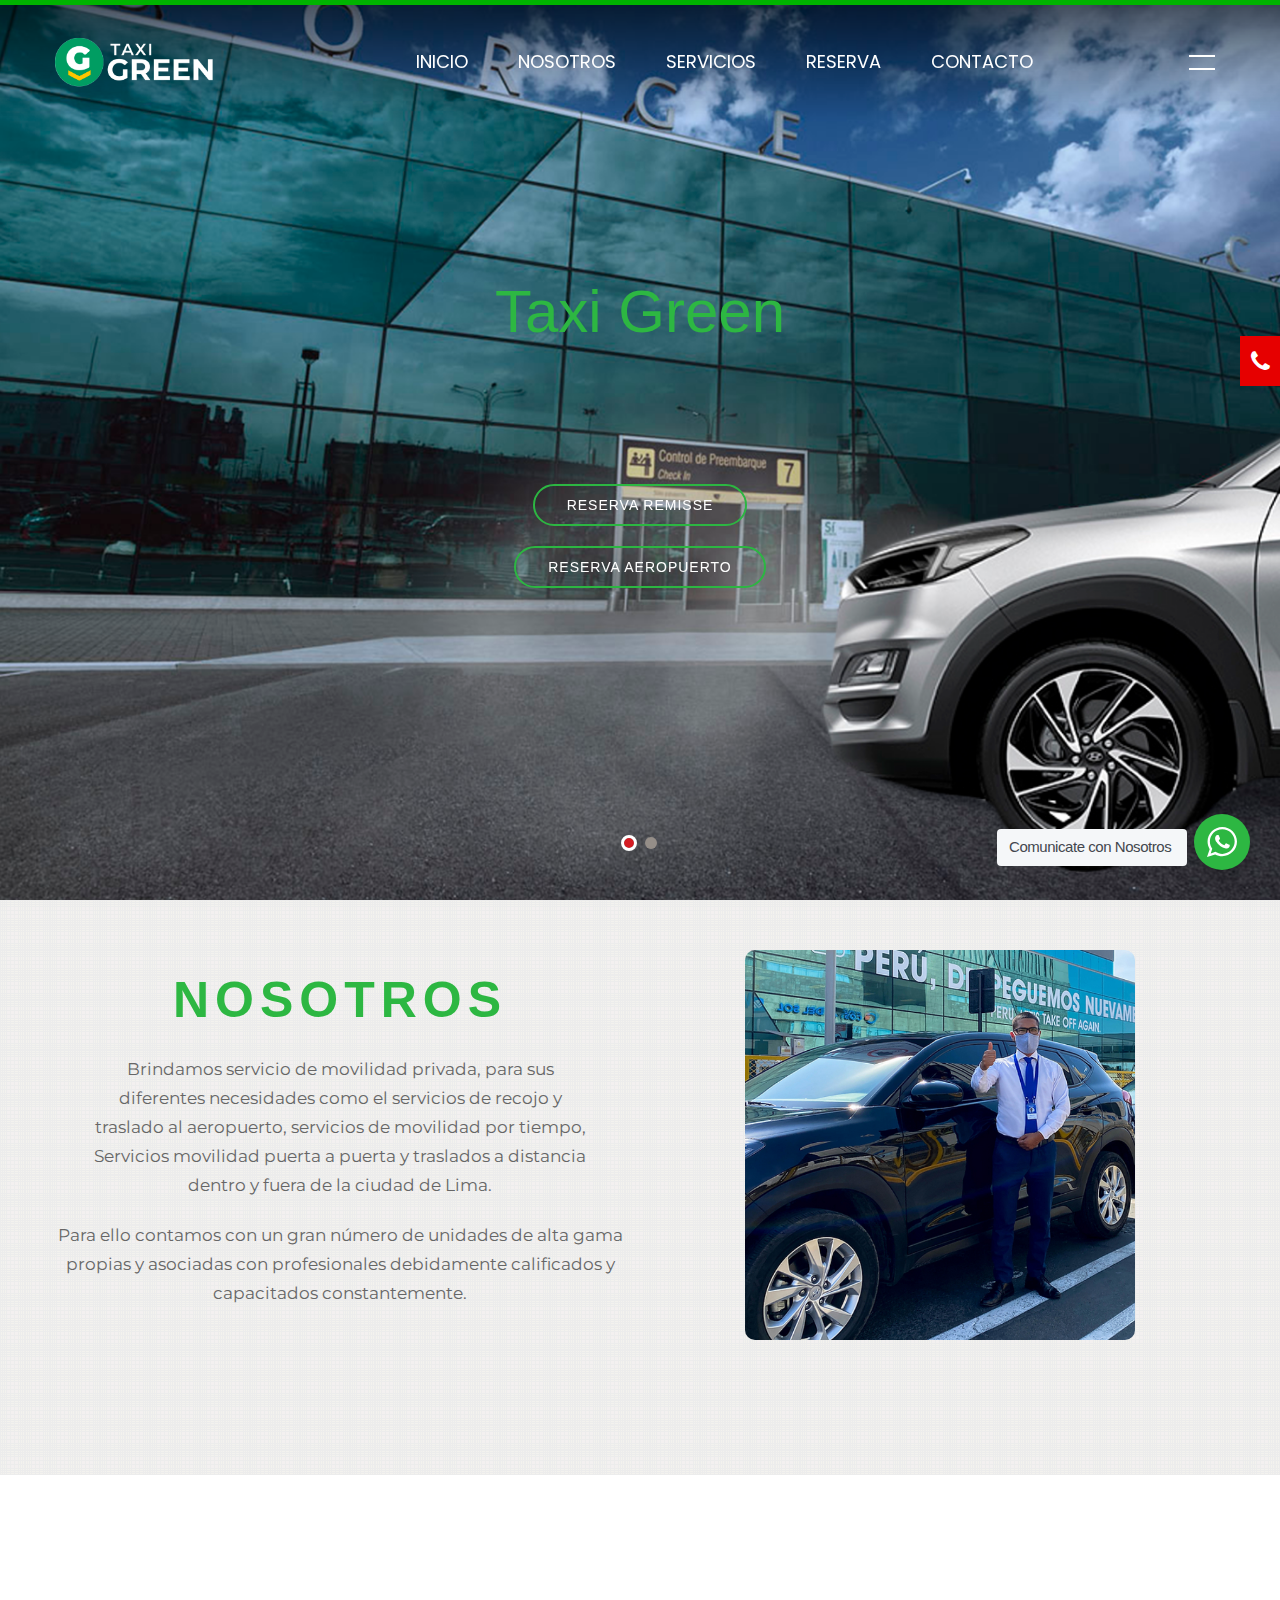
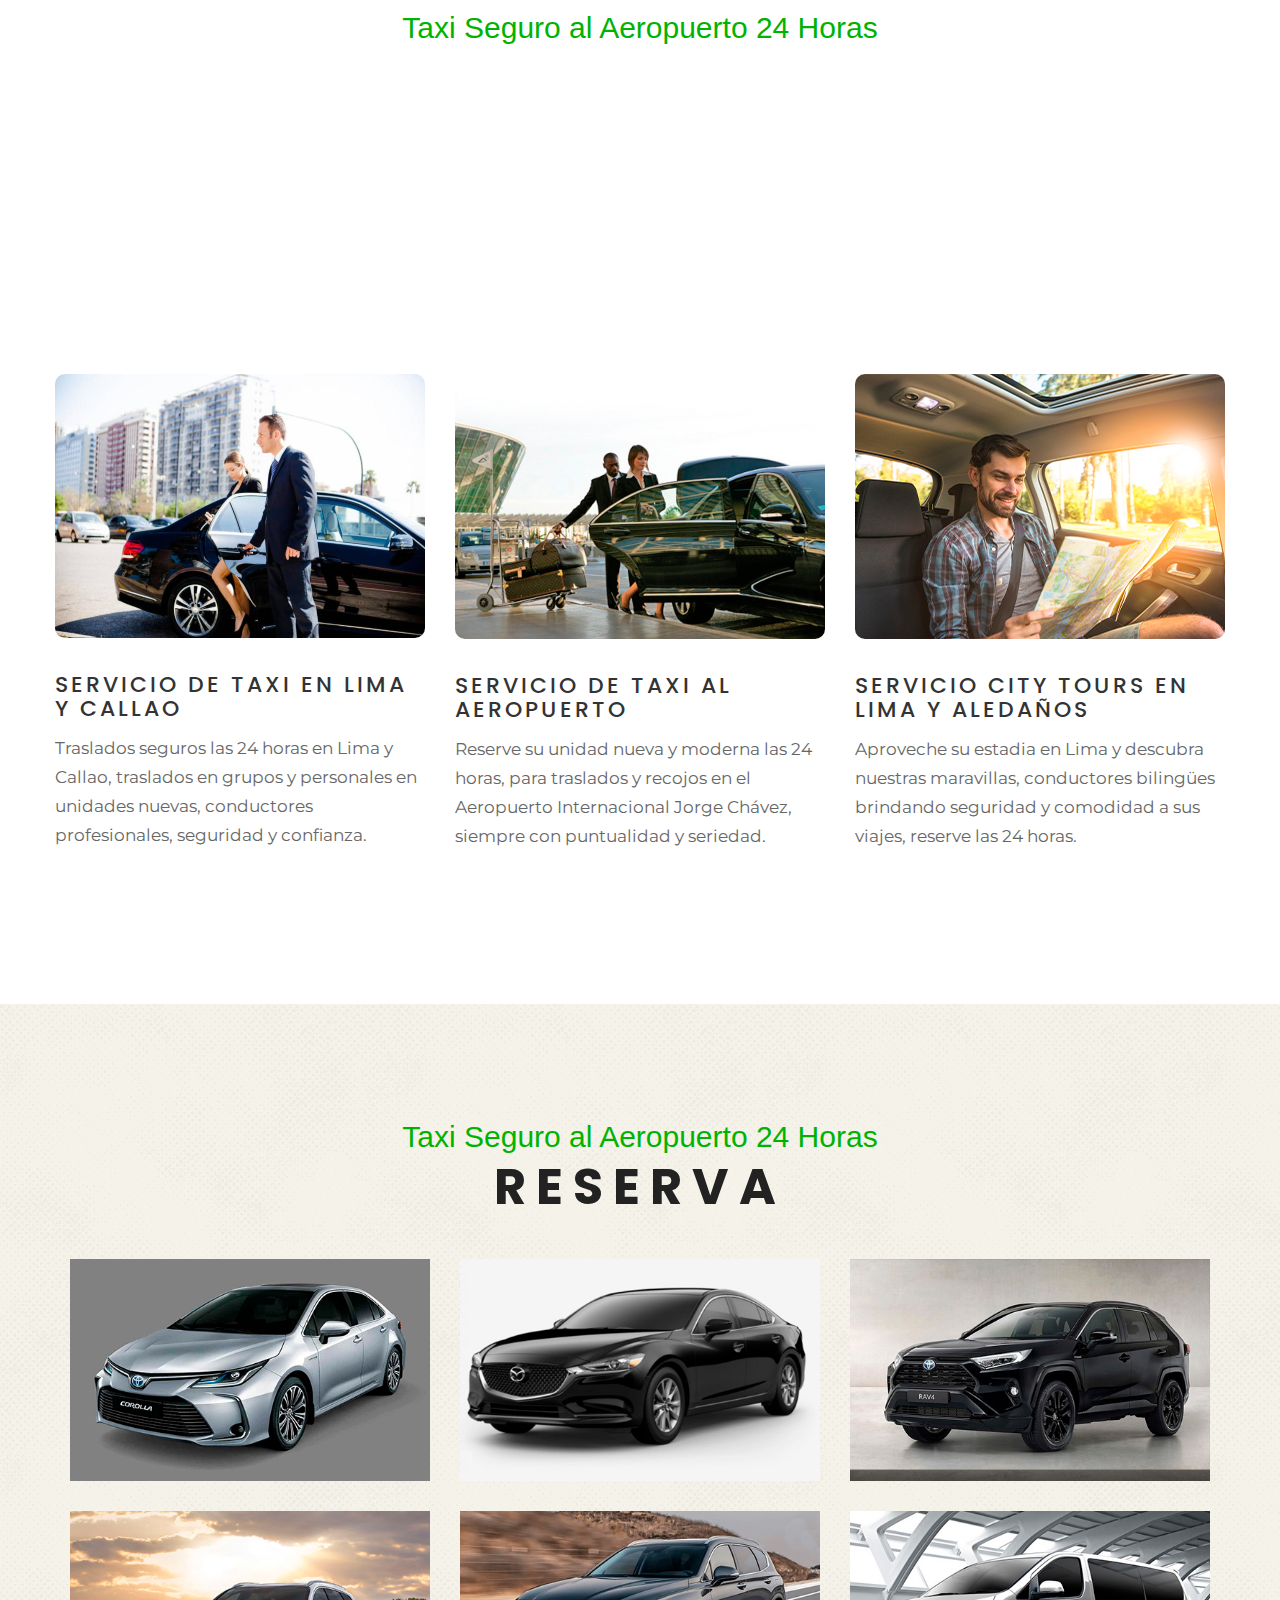
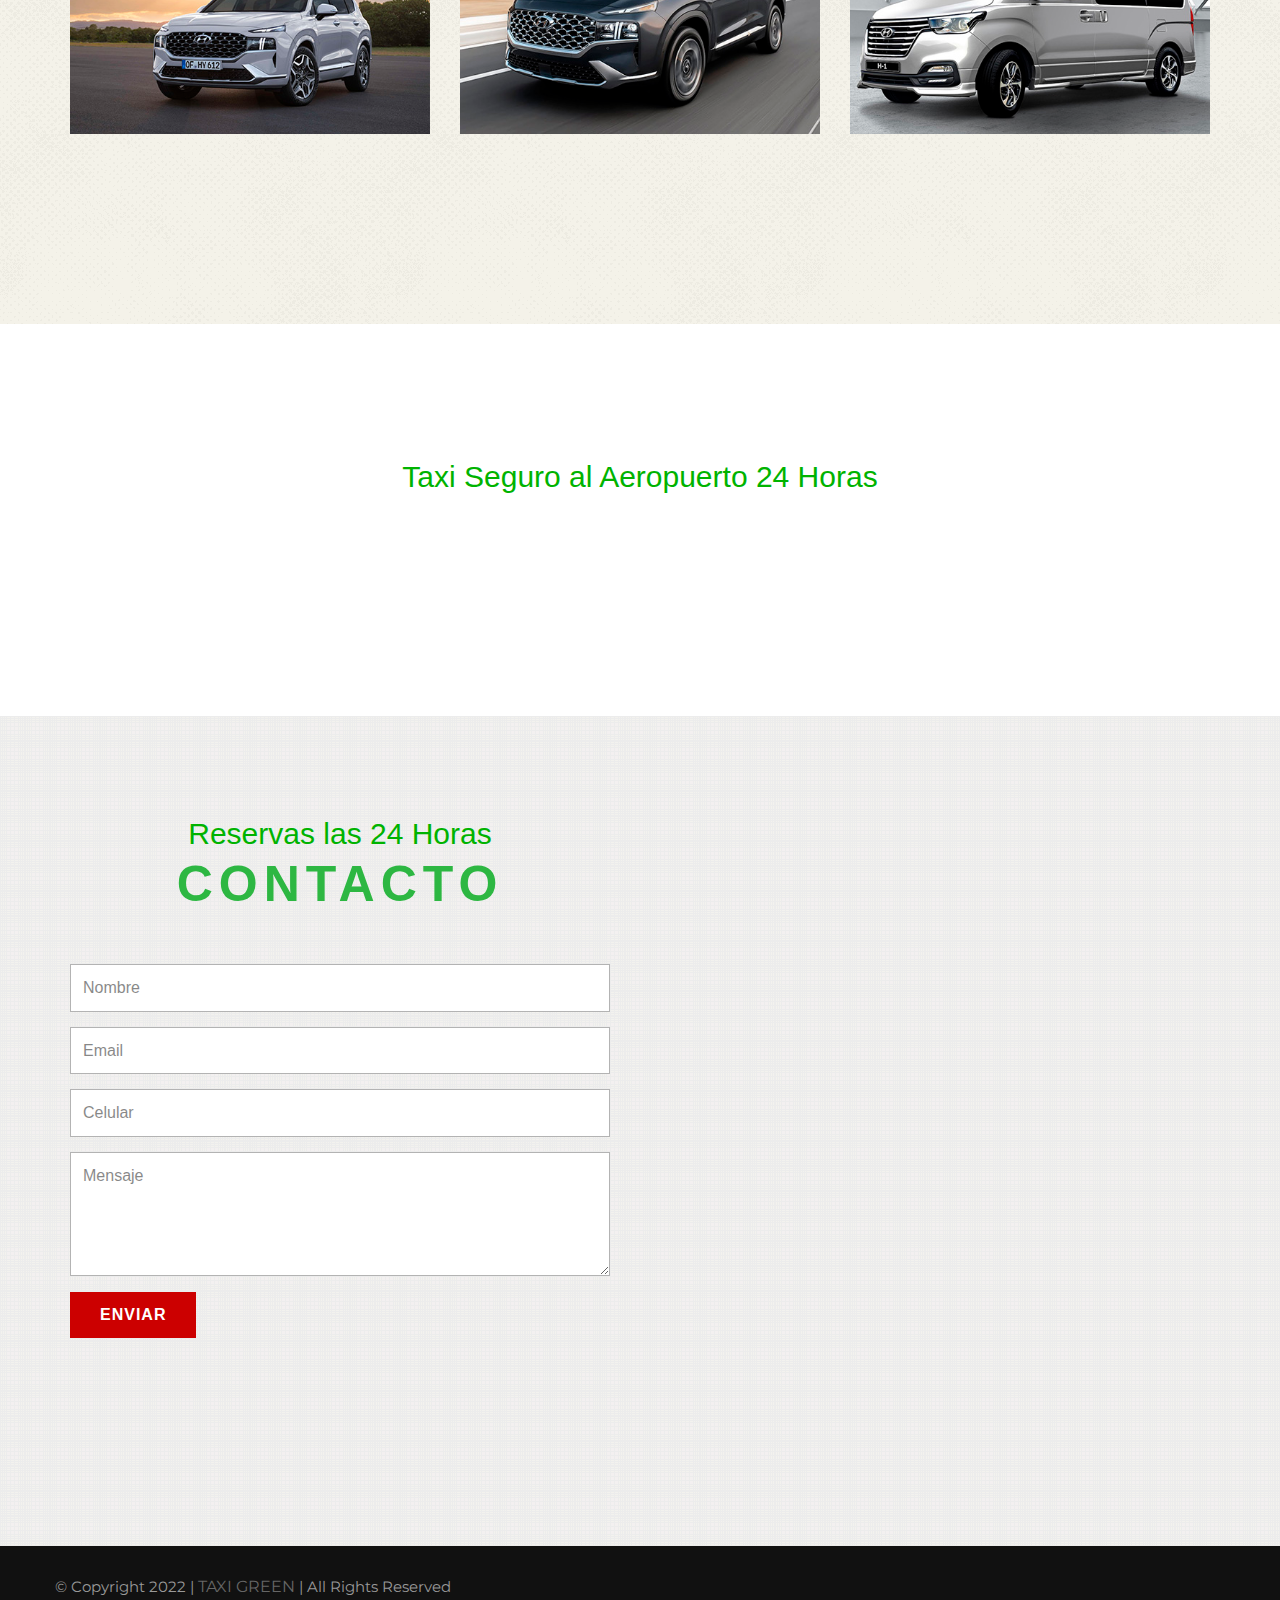
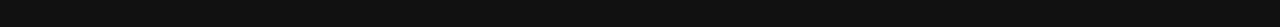
<file: index.html>
<!DOCTYPE html>
<html lang="es">

<head>
 
	<title>Taxi Green :: Traslados y Recojos al Aeropuerto las 24 Horas</title>
	<meta charset="UTF-8">
	<meta name="viewport" content="width=device-width, initial-scale=1">
<meta name="description" content="Taxi Green, Traslados y Recojos al Aeropuerto las 24 Horas, Seguridad, Puntualidad y Seriedad.">
<meta name="keywords" content="Taxi Green, taxi van, taxi minivan, taxi satelital, taxi seguro, taxi corporativo, taxi aeropuerto, taxi 24 horas, taxi lima, taxi satelital premium, servicio taxi, remisse premium, taxi remisse, servicio taxi aeropuerto van y minivan, taxi empresas, taxi reservas, taxi turistico." />
<meta name="author" content="Taxi Green">
<!-- Google Tag Manager -->
  <script>(function(w,d,s,l,i){w[l]=w[l]||[];w[l].push({'gtm.start':
  new Date().getTime(),event:'gtm.js'});var f=d.getElementsByTagName(s)[0],
  j=d.createElement(s),dl=l!='dataLayer'?'&l='+l:'';j.async=true;j.src=
  'https://www.googletagmanager.com/gtm.js?id='+i+dl;f.parentNode.insertBefore(j,f);
  })(window,document,'script','dataLayer','GTM-N6Z2HQW');</script>
  <!-- End Google Tag Manager -->	
<!--===============================================================================================-->
	<link rel="icon" type="image/png" href="images/icons/favicon.png"/>
	<link rel="stylesheet" type="text/css" href="vendor/bootstrap/css/bootstrap.min.css">
	<link rel="stylesheet" type="text/css" href="fonts/font-awesome-4.7.0/css/font-awesome.min.css">
	<link rel="stylesheet" type="text/css" href="fonts/themify/themify-icons.css">
	<link rel="stylesheet" type="text/css" href="vendor/animate/animate.css">
	<link rel="stylesheet" type="text/css" href="vendor/css-hamburgers/hamburgers.min.css">
	<link rel="stylesheet" type="text/css" href="vendor/animsition/css/animsition.min.css">
	<link rel="stylesheet" type="text/css" href="vendor/select2/select2.min.css">
	<link rel="stylesheet" type="text/css" href="vendor/daterangepicker/daterangepicker.css">
	<link rel="stylesheet" type="text/css" href="vendor/slick/slick.css">
	<link rel="stylesheet" type="text/css" href="vendor/lightbox2/css/lightbox.min.css">
	<link rel="stylesheet" type="text/css" href="css/util.css">
	<link rel="stylesheet" type="text/css" href="css/main.css">

<!--======================================carrro=y contacto inferior========================================================-->

<link rel="stylesheet" href="assets/css/style2.css">
<!--===============================================================================================-->
<link href="css1/style1.css" rel="stylesheet">
<!--  wasap Flotante 1/2  -->
<link rel="stylesheet" id="side-menu-font-awesome-css" href="wasap_flotante/font-awesome.min.css" type="text/css" media="all">
<link rel="stylesheet" id="nta-css-popup-css" href="wasap_flotante/style(2).css" type="text/css" media="all">
<script type="text/javascript" src="wasap_flotante/jquery.min.js" id="jquery-core-js"></script>
<script type="text/javascript" src="wasap_flotante/side-menu.js" id="side-menu-js"></script>
<script type="text/javascript" id="nta-js-popup-js-extra">
/* <![CDATA[ */
var ntaWA = {"ga":"","ajaxurl":"#","nonce":""};
/* ]]> */
</script>
<script type="text/javascript" src="wasap_flotante/main.js" id="nta-js-popup-js"></script>
<!--  wasap Flotante 1/2  -->



</head>
<body>
  <!-- Google Tag Manager (noscript) -->
  <noscript><iframe src="https://www.googletagmanager.com/ns.html?id=GTM-N6Z2HQW"
  height="0" width="0" style="display:none;visibility:hidden"></iframe></noscript>
  <!-- End Google Tag Manager (noscript) -->
	<!--- BOTONES LLAMADAS -->



		  <style>

	        .BotonesWhatsAppCelular{position: fixed; top: 40%; right: 0; z-index: 9999;}

			.WasapDesktop{display: block; max-width: 100%; margin: auto; height: auto;}
	    .TelDesktop{display: block; max-width: 100%; margin: auto; height: auto;}
	        .WasapMovil{margin:auto}
	        .TelMovil{margin:auto}
	        /* Ocultado las imagenes de Movil */
	        .WasapMovil,.TelMovil{display: none;}
	        @media screen and (max-width: 680px){
	            /* Ocultado las imagenes de Desktop */
				/*.faceDesktop{display:none;}*/
	            .wa__btn_popup,.wp-side-menu{display: none;}
	            /* Mostrando las imagenes de Movil */
	            .WasapMovil,.TelMovil{display: block;
	            /* height: 40px; */
	            }
	            .BotonesWhatsAppCelular{display: flex;justify-content: space-between;top: initial;bottom: 0;width: 100%;}
	            .BotonesWhatsAppCelular>a{display: block; width: 50%; background-color: #3B9C01; padding: 1rem .2rem; border: 1px solid #256600}
	        }
	    </style>
	    <!-------------------------------------------------------------------->
	<!--  wasap Flotante 2/2  -->
	<div class="wp-side-menu">
		<a href="tel:+51956356132" class="wp-side-menu-item">
			<i class="fa fa-phone wo-icon" aria-hidden="true"></i>
			<span>Llámenos</span></a>
	</div>

	<div class="wa__btn_popup">
		<div class="wa__btn_popup_txt">Comunicate con Nosotros</div>
		<div class="wa__btn_popup_icon"></div>
	</div>
	<!--======================================contacto inferior=========================================================-->

		<div class="BotonesWhatsAppCelular">
		        <a href="https://api.whatsapp.com/send/?phone=51956356132&text=Hola%2c+solicito+una+reserva+de+un+Servicio&app_absent=0" target="_blank">
		        <img class="wa__btn_popup"><img class="WasapMovil" src="botones/wasap.png"></a>
		        <a href="tel:+51956356132">
		        <img class="wp-side-menu"><img class="TelMovil" src="botones/llamada.png"></a>
		    </div>

	<!--=============================================================================================-->

	<div class="wa__popup_chat_box">
		<div class="wa__popup_heading">
			<div class="wa__popup_title">WhatsApp</div>
			<div class="wa__popup_intro"></div>
		</div>
		<div class="wa__popup_content wa__popup_content_left">
			<div class="wa__popup_notice"></div>

			<div class="wa__popup_content_list">
				<div class="wa__popup_content_item ">
					<a target="_blank" href="https://api.whatsapp.com/send/?phone=51956356132&text=Hola%2c+solicito+una+reserva+de+un+Servicio&app_absent=0," class="wa__stt wa__stt_online">
						<div class="wa__popup_avatar nta-default-avt">
							<svg width="48px" height="48px" class="nta-whatsapp-default-avatar" version="1.1" id="Layer_1" xmlns="http://www.w3.org/2000/svg" xmlns:xlink="http://www.w3.org/1999/xlink" x="0px" y="0px" viewBox="0 0 512 512" style="enable-background:new 0 0 512 512;" xml:space="preserve">
								<path style="fill:#EDEDED;" d="M0,512l35.31-128C12.359,344.276,0,300.138,0,254.234C0,114.759,114.759,0,255.117,0
		S512,114.759,512,254.234S395.476,512,255.117,512c-44.138,0-86.51-14.124-124.469-35.31L0,512z"></path>
								<path style="fill:#55CD6C;" d="M137.71,430.786l7.945,4.414c32.662,20.303,70.621,32.662,110.345,32.662
		c115.641,0,211.862-96.221,211.862-213.628S371.641,44.138,255.117,44.138S44.138,137.71,44.138,254.234
		c0,40.607,11.476,80.331,32.662,113.876l5.297,7.945l-20.303,74.152L137.71,430.786z"></path>
								<path style="fill:#FEFEFE;" d="M187.145,135.945l-16.772-0.883c-5.297,0-10.593,1.766-14.124,5.297
		c-7.945,7.062-21.186,20.303-24.717,37.959c-6.179,26.483,3.531,58.262,26.483,90.041s67.09,82.979,144.772,105.048
		c24.717,7.062,44.138,2.648,60.028-7.062c12.359-7.945,20.303-20.303,22.952-33.545l2.648-12.359
		c0.883-3.531-0.883-7.945-4.414-9.71l-55.614-25.6c-3.531-1.766-7.945-0.883-10.593,2.648l-22.069,28.248
		c-1.766,1.766-4.414,2.648-7.062,1.766c-15.007-5.297-65.324-26.483-92.69-79.448c-0.883-2.648-0.883-5.297,0.883-7.062
		l21.186-23.834c1.766-2.648,2.648-6.179,1.766-8.828l-25.6-57.379C193.324,138.593,190.676,135.945,187.145,135.945"></path>
							</svg>
						</div>
						<div class="wa__popup_txt">
							<div class="wa__member_name">Celular</div>
							<div class="wa__member_duty">956 356 132</div>
						</div>
					</a>
				</div>

			</div>
		</div>
	</div>


	<!-- Header -->

	<header>

	<div class="wrap-menu-header gradient1 trans-0-4">
			<div class="container h-full">
				<div class="wrap_header trans-0-3">
					<!-- Logo -->
					<div class="logo">
						<a href="index.html">
							<img src="images/icons/logo.png" alt="IMG-LOGO" data-logofixed="images/icons/logo2.png">
						</a>
					</div>

					<!-- Menu -->
					<div class="wrap_menu p-l-45 p-l-0-xl">
						<nav class="menu">
							<ul class="main_menu">
								<li><a href="index.html">Inicio</a></li>
								<li><a href="#nosotros">Nosotros</a></li>
								<li><a href="#servicios">Servicios</a></li>
								<li><a href="#reserva">Reserva</a></li>
								<li><a href="#contacto">Contacto</a></li>
							</ul>
						</nav>
					</div>

					<!-- Social -->
					<div class="social flex-w flex-l-m p-r-10">
						<button class="btn-show-sidebar"></button>
					</div>
				</div>
			</div>
		</div>
	</header>

	<!-- Sidebar -->
	<aside class="sidebar trans-0-4">
		<!-- Button Hide sidebar -->
		<button class="btn-hide-sidebar ti-close color0-hov trans-0-4"></button>

		<!-- - -->
		<ul class="menu-sidebar p-t-95 p-b-70">

			<li class="t-center m-b-13"><a href="index.html">Inicio</a></li>
			<li class="t-center m-b-13"><a href="#nosotros">Nosotros</a></li>
			<li class="t-center m-b-13"><a href="#servicios">Servicios</a></li>
			<li class="t-center m-b-13"><a href="#reserva">Reserva</a></li>
			<li class="t-center m-b-13"><a href="#contacto">Contacto</a></li>

			<li class="t-center">
				<a href="tel:+51956356132" class="btn3 flex-c-m size13 txt11 trans-0-4 m-l-r-auto">
					Llámenos
				</a>
			</li>

		</ul>
	</aside>

	<!-- Slide1 -->
	<section class="section-slide">
		<div class="wrap-slick1">
			<div class="slick1">
				<div class="item-slick1 item1-slick1" style="background-image: url(images/slide1-01.png);">
					<div class="wrap-content-slide1 sizefull flex-col-c-m p-l-15 p-r-15 p-t-150 p-b-170">
						<span class="caption1-slide1 txt1 t-center animated visible-false m-b-25" data-appear="fadeInDown">
							Taxi Green
						</span>

						<h2 class="caption2-slide1 tit1 t-center animated visible-false m-b-37" data-appear="fadeInUp">
							Taxi al Aeropuerto
						</h2>
						<a href="https://api.whatsapp.com/send/?phone=51956356132&text=Hola%2c+solicito+una+reserva+de+un+Servicio&app_absent=0" class="about-btn scrollto">reserva remisse</a>
						<a href="#reserva" class="about-btn scrollto">reserva aeropuerto</a>
					</div>
				</div>



				<div class="item-slick1 item3-slick1" style="background-image: url(images/slide1-03.jpg);">
					<div class="wrap-content-slide1 sizefull flex-col-c-m p-l-15 p-r-15 p-t-150 p-b-170">
						<span class="caption1-slide1 txt1 t-center animated visible-false m-b-25" data-appear="rotateInDownLeft">
							Taxi Green
						</span>

						<h2 class="caption2-slide1 tit1 t-center animated visible-false m-b-37" data-appear="rotateInUpRight">
							Servicio de Taxi en Lima
						</h2>
						<a href="https://api.whatsapp.com/send/?phone=51956356132&text=Hola%2c+solicito+una+reserva+de+un+Servicio&app_absent=0" class="about-btn scrollto">reserva remisse</a>
            	<a href="#reserva" class="about-btn scrollto">reserva aeropuerto</a>
					</div>
				</div>

			</div>

			<div class="wrap-slick1-dots"></div>
		</div>
	</section>

	<!-- Welcome -->
	<section class="section-welcome bg1-pattern p-t-50 p-b-105" id="nosotros">
		<div class="container">
			<div class="row">
				<div class="col-md-6 p-t-15 p-b-30">
					<div class="wrap-text-welcome t-center">
						<h3 class="tit3 t-center m-b-25 m-t-5">Nosotros</h3>

						<p class="t-center m-b-22 size3 m-l-r-auto">
							Brindamos servicio de movilidad privada, para sus diferentes necesidades como el  servicios de recojo y traslado al aeropuerto, servicios de movilidad por tiempo, Servicios movilidad puerta a puerta y traslados a distancia dentro y fuera de la ciudad de Lima.
<p>
Para ello contamos con un gran número de unidades de alta gama propias y asociadas con profesionales debidamente calificados y capacitados constantemente.
						</p>
					</div>
				</div>

				<div class="col-md-6 p-b-30">
					<div class="wrap-pic-welcome size2 bo-rad-10 hov-img-zoom m-l-r-auto">
						<img src="images/our-story-01.jpg" alt="IMG-OUR">
					</div>
				</div>
			</div>
		</div>
	</section>

	<!-- Intro -->
	<section class="section-intro" id="servicios">
		<div class="header-intro parallax100 t-center p-t-135 p-b-158" style="background-image: url(images/bg-intro-01.jpg);">
			<span class="tit2 p-l-15 p-r-15">Taxi Seguro al Aeropuerto 24 Horas</span>
			<h3 class="tit4 t-center p-l-15 p-r-15 p-t-3">Taxi Green</h3>
		</div>

		<div class="content-intro bg-white p-t-77 p-b-133">
			<div class="container">
				<div class="row">


					<div class="col-md-4 p-t-30"><div class="blo1">
						<div class="wrap-pic-blo1 bo-rad-10 hov-img-zoom">
						<img src="images/puertas_automaticas.jpg" alt="IMG-INTRO"></div>
						<div class="wrap-text-blo1 p-t-35">
						<h4 class="txt5 color0-hov trans-0-4 m-b-13">Servicio de Taxi en Lima y Callao</h4>
						<p class="m-b-20">Traslados seguros las 24 horas en Lima y Callao, traslados en grupos y personales en unidades nuevas, conductores profesionales, seguridad y confianza.</p></div>
					</div></div>
					<div class="col-md-4 p-t-30"><div class="blo1">
						<div class="wrap-pic-blo1 bo-rad-10 hov-img-zoom">
						<img src="images/servicios.jpg" alt="IMG-INTRO"></div>
						<div class="wrap-text-blo1 p-t-35">
						<h4 class="txt5 color0-hov trans-0-4 m-b-13">Servicio de Taxi al Aeropuerto</h4>
						<p class="m-b-20">Reserve su unidad nueva y moderna las 24 horas, para traslados y recojos en el Aeropuerto Internacional Jorge Chávez, siempre con puntualidad y seriedad.</p></div>
					</div></div>
					<div class="col-md-4 p-t-30"><div class="blo1">
						<div class="wrap-pic-blo1 bo-rad-10 hov-img-zoom">
						<img src="images/accesorios.jpg" alt="IMG-INTRO"></div>
						<div class="wrap-text-blo1 p-t-35">
						<h4 class="txt5 color0-hov trans-0-4 m-b-13">Servicio City Tours en Lima y Aledaños</h4>
						<p class="m-b-20">Aproveche su estadia en Lima y descubra nuestras maravillas, conductores bilingües brindando seguridad y comodidad a sus viajes, reserve las 24 horas.</p></div>
					</div></div>

				</div>
			</div>
		</div>
	</section>


	<!-- Our menu -->
	<section class="section-ourmenu bg2-pattern p-t-115 p-b-120" id="reserva">
		<div class="container">
			<div class="title-section-ourmenu t-center m-b-42">
				<span class="tit2 t-center">Taxi Seguro al Aeropuerto 24 Horas</span>
				<h3 class="tit5 t-center m-t-2">Reserva</h3>
			</div>
			<section id="portfolio1" class="portfolio-area">
							<section class="container">

									<section class="row port cs-style-3">
											<div class="col-md-4 col-sm-6 col-xs-12 item-space">
													<figure>
															<img src="assets/img/galeria/corolla-2021.jpg" alt="img04">
															<figcaption>
																	<h3>Sedán Clásico</h3>
																	<span>Desde S/40 soles<br>Max 2 Pax, 2 Maletas de bodega.</span>
																	<a href="https://api.whatsapp.com/send/?phone=51956356132&text=Hola%2c+solicito+una+reserva+de+un+Sedán+Clásico+(Max+2+Pax%2c+2+Maletas+de+bodega)&app_absent=0" class="button">Reservar</a>
															</figcaption>
													</figure>
											</div>
											<div class="col-md-4 col-sm-6 col-xs-12 item-space">
													<figure>
															<img src="assets/img/galeria/auto4.jpg" alt="img01">
															<figcaption>
																	<h3>Sedán Premium</h3>
																	<span>Desde S/50 soles<br>Max 2 Pax, 3 maletas de bodega.</span>
																	<a href="https://api.whatsapp.com/send/?phone=51956356132&text=Hola%2c+solicito+una+reserva+de+un+Sedán+Premium+(Max+2+Pax%2c+3+maletas+de+bodega)&app_absent=0" class="button">Reservar</a>
															</figcaption>
													</figure>
											</div>
											<div class="col-md-4 col-sm-6 col-xs-12 item-space">
													<figure>
															<img src="assets/img/galeria/rav 4 2021.jpg" alt="img02">
															<figcaption>
																	<h3>Camioneta Clásica</h3>
																	<span>Desde S/60 soles<br>Max 3 pax, 4 maletas de bodega.</span>
																	<a href="https://api.whatsapp.com/send/?phone=51956356132&text=Hola%2c+solicito+una+reserva+de+una+Camioneta+Clásica+(Max+3+pax%2c+4+maletas+de+bodega)&app_absent=0" class="button">Reservar</a>
															</figcaption>
													</figure>
											</div>
											<div class="col-md-4 col-sm-6 col-xs-12 item-space">
													<figure>
															<img src="assets/img/galeria/santa fe 2021 2.jpg" alt="img04">
															<figcaption>
																	<h3>Camioneta Premium</h3>
																	<span>Desde S/70 soles<br>Max 3 Pax, 4 maletas de bodega.</span>
																	<a href="https://api.whatsapp.com/send/?phone=51956356132&text=Hola%2c+solicito+una+reserva+de+una+Camioneta+Premium+(Max+3+pax%2c+4+maletas+de+bodega)&app_absent=0" class="button">Reservar</a>
															</figcaption>
													</figure>
											</div>
											<div class="col-md-4 col-sm-6 col-xs-12 item-space">
													<figure>
															<img src="assets/img/galeria/santa fe 2021.jpg" alt="img01">
															<figcaption>
																	<h3>Camioneta 3 Filas</h3>
																	<span>Desde S/80 soles<br>Max 4 Pax, 5 maletas de bodega.</span>
																	<a href="https://api.whatsapp.com/send/?phone=51956356132&text=Hola%2c+solicito+una+reserva+de+una+Camioneta+3+Filas+(Max+4+pax%2c+5+maletas+de+bodega)%0d%0a&app_absent=0" class="button">Reservar</a>

															</figcaption>
													</figure>
											</div>
											<div class="col-md-4 col-sm-6 col-xs-12 item-space">
													<figure>
															<img src="assets/img/galeria/van h1 2 2021.jpg" alt="img02">
															<figcaption>
																	<h3>Van H1 Clásica</h3>
																	<span>Desde S/90 soles<br>Max 6 Pax, 10 maletas de bodega.</span>
																	<a href="https://api.whatsapp.com/send/?phone=51956356132&text=Hola%2c+solicito+una+reserva+de+una+Van+H1+Clásica+(Max+6+Pax%2c+10+maletas+de+bodega)&app_absent=0" class="button">Reservar</a>
															</figcaption>
													</figure>
											</div>
											<!--
											<div class="col-xs-12">
													<div class="btn-center"><a href="#" class="big button">View all</a></div>
											</div>
									-->
									</section>
							</section><!-- container -->
					</section>


		</div>
	</section>




	<!-- Booking -->
	<section class="section-intro">
		<div class="header-intro parallax100 t-center p-t-135 p-b-158" style="background-image: url(images/bg-intro-01.jpg);">
			<span class="tit2 p-l-15 p-r-15">Taxi Seguro al Aeropuerto 24 Horas</span>
			<h3 class="tit4 t-center p-l-15 p-r-15 p-t-3">Taxi Green</h3>
		</div>
	</section>

	<section class="section-booking bg1-pattern p-t-100 p-b-110" id="contacto">

		<div class="container">
			<div class="row">
				<div class="col-lg-6 p-b-30">
					<div class="t-center">
						<span class="tit2 t-center">Reservas las 24 Horas</span>
						<h3 class="tit3 t-center m-b-35 m-t-2">Contacto</h3>
					</div>
					<iframe src="formulario/formulario.html" width="100%" height="450px" style="border: 0px;"></iframe>

				</div>

				<div class="col-lg-6 p-b-30 p-t-18">
					<iframe src="https://www.google.com/maps/embed?pb=!1m18!1m12!1m3!1d34043.87724048315!2d-77.11260015465612!3d-12.023087819395!2m3!1f0!2f0!3f0!3m2!1i1024!2i768!4f13.1!3m3!1m2!1s0x9105cc3d52f51e01%3A0x1f75ae97fb12652c!2sAeropuerto%20Internacional%20Jorge%20Ch%C3%A1vez!5e0!3m2!1ses-419!2spe!4v1635429679182!5m2!1ses-419!2spe" width="100%" height="550" style="border:0;" allowfullscreen="" loading="lazy"></iframe>
				</div>
			</div>
		</div>
	</section>



	<!-- Footer -->
	<footer class="bg1">
		<div class="end-footer bg2"><div class="container">
			<div class="flex-sb-m flex-w p-t-22 p-b-22"><div class="txt17 p-r-20 p-t-5 p-b-5">
			© Copyright 2022 | <a href="index.html">Taxi Green</a> | All Rights Reserved
			</div></div>
		</div></div>

	</footer>

	<!-- Back to top -->
	<div class="btn-back-to-top bg0-hov" id="myBtn">
		<span class="symbol-btn-back-to-top">
			<i class="fa fa-angle-double-up" aria-hidden="true"></i>
		</span>
	</div>





<!--===============================================================================================-->
	<script type="text/javascript" src="vendor/jquery/jquery-3.2.1.min.js"></script>
<!--===============================================================================================-->
	<script type="text/javascript" src="vendor/animsition/js/animsition.min.js"></script>
<!--===============================================================================================-->
	<script type="text/javascript" src="vendor/bootstrap/js/popper.js"></script>
	<script type="text/javascript" src="vendor/bootstrap/js/bootstrap.min.js"></script>
<!--===============================================================================================-->
	<script type="text/javascript" src="vendor/select2/select2.min.js"></script>
<!--===============================================================================================-->
	<script type="text/javascript" src="vendor/daterangepicker/moment.min.js"></script>
	<script type="text/javascript" src="vendor/daterangepicker/daterangepicker.js"></script>
<!--===============================================================================================-->
	<script type="text/javascript" src="vendor/slick/slick.min.js"></script>
	<script type="text/javascript" src="js/slick-custom.js"></script>
<!--===============================================================================================-->
	<script type="text/javascript" src="vendor/parallax100/parallax100.js"></script>
	<script type="text/javascript">
        $('.parallax100').parallax100();
	</script>
<!--===============================================================================================-->
	<script type="text/javascript" src="vendor/countdowntime/countdowntime.js"></script>
<!--===============================================================================================-->
	<script type="text/javascript" src="vendor/lightbox2/js/lightbox.min.js"></script>
<!--===============================================================================================-->
	<script src="js/main.js"></script>

</body>
</html>
</file>
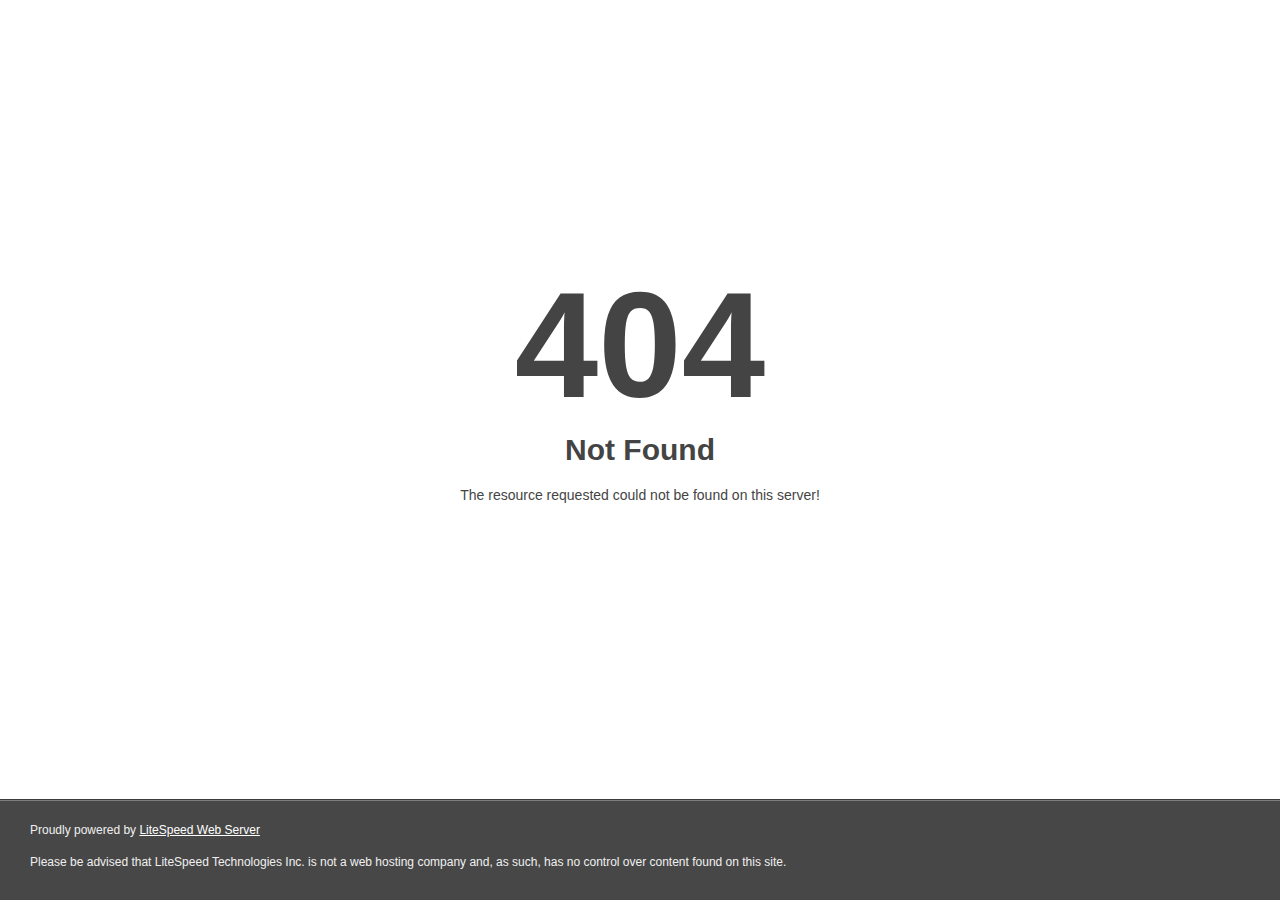
<file: fonts/fontawesome-webfont3e6e-2.html>
<!DOCTYPE html>
<html style="height:100%">
<head>
<meta name="viewport" content="width=device-width, initial-scale=1, shrink-to-fit=no" />
<title> 404 Not Found
</title></head>
<body style="color: #444; margin:0;font: normal 14px/20px Arial, Helvetica, sans-serif; height:100%; background-color: #fff;">
<div style="height:auto; min-height:100%; ">     <div style="text-align: center; width:800px; margin-left: -400px; position:absolute; top: 30%; left:50%;">
        <h1 style="margin:0; font-size:150px; line-height:150px; font-weight:bold;">404</h1>
<h2 style="margin-top:20px;font-size: 30px;">Not Found
</h2>
<p>The resource requested could not be found on this server!</p>
</div></div><div style="color:#f0f0f0; font-size:12px;margin:auto;padding:0px 30px 0px 30px;position:relative;clear:both;height:100px;margin-top:-101px;background-color:#474747;border-top: 1px solid rgba(0,0,0,0.15);box-shadow: 0 1px 0 rgba(255, 255, 255, 0.3) inset;">
<br>Proudly powered by  <a style="color:#fff;" href="http://www.litespeedtech.com/error-page">LiteSpeed Web Server</a><p>Please be advised that LiteSpeed Technologies Inc. is not a web hosting company and, as such, has no control over content found on this site.</p></div></body></html>
</file>
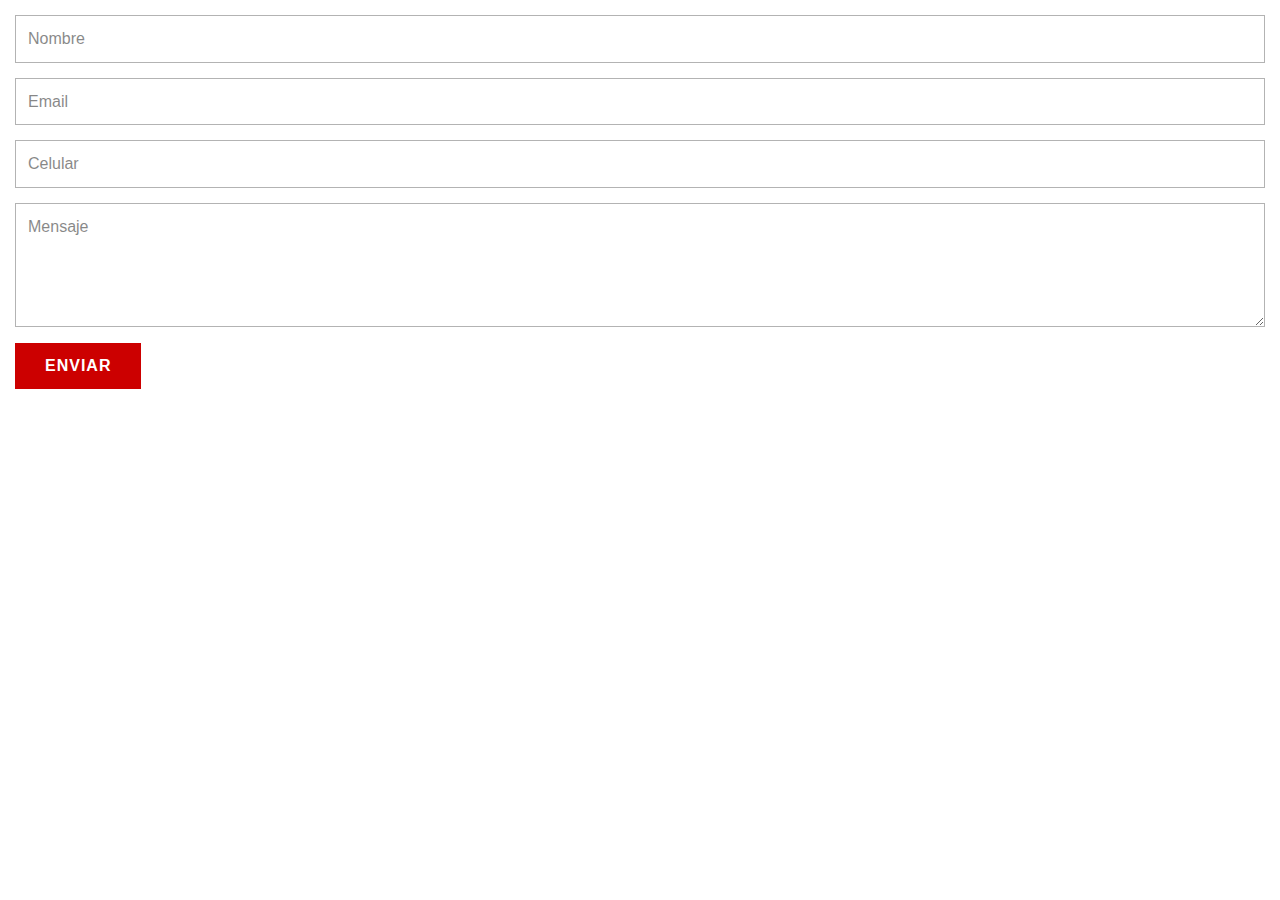
<file: formulario/formulario.html>
<!DOCTYPE html>
<html>
  
<head>
    <title>Página 1</title>
    <link rel="stylesheet" href="nicepage.css" media="screen">
	<link rel="stylesheet" href="formulario.css" media="screen">
    <script class="u-script" type="text/javascript" src="jquery.js" defer=""></script>
    <script class="u-script" type="text/javascript" src="nicepage.js" defer=""></script>
    
  </head>
  <body class="u-body">
	  
    <section class="u-align-center u-clearfix u-section-1" id="sec-8917">
      <div class="u-clearfix u-valign-middle">
        <div class="u-form">
			
			
          <form action="https://taxigreen.org.pe/formulario/scripts/form-8917.php" method="POST" class="u-clearfix u-form-spacing-15 u-form-vertical u-inner-form" style="padding: 15px;" source="customphp" name="form">
            <div class="u-form-group u-form-name u-form-group-1">
              <label for="name-6797" class="u-form-control-hidden u-label">Name</label>
              <input type="text" placeholder="Nombre" id="name-6797" name="name" class="u-border-1 u-border-grey-30 u-input u-input-rectangle" required="">
            </div>
            <div class="u-form-email u-form-group u-form-group-2">
              <label for="email-6797" class="u-form-control-hidden u-label">Email</label>
              <input type="email" placeholder="Email" id="email-6797" name="email" class="u-border-1 u-border-grey-30 u-input u-input-rectangle" required="">
            </div>
            <div class="u-form-group u-form-phone u-form-group-3">
              <label for="phone-f576" class="u-form-control-hidden u-label">Teléfono</label>
              <input type="tel" pattern="\+?\d{0,3}[\s\(\-]?([0-9]{2,3})[\s\)\-]?([\s\-]?)([0-9]{3})[\s\-]?([0-9]{2})[\s\-]?([0-9]{2})" placeholder="Celular" id="phone-f576" name="phone" class="u-border-1 u-border-grey-30 u-input u-input-rectangle" required="">
            </div>
            <div class="u-form-group u-form-group-4">
              <label for="textarea-518f" class="u-form-control-hidden u-label"></label>
              <textarea rows="4" cols="50" id="textarea-518f" name="textarea" class="u-border-1 u-border-grey-30 u-input u-input-rectangle" placeholder="Mensaje"></textarea>
            </div>
            <div class="u-align-left u-form-group u-form-submit u-form-group-5">
              <a href="#" class="u-border-0 u-btn u-btn-submit u-button-style u-hover-palette-1-dark-1 u-palette-1-base u-btn-1">Enviar</a>
              <input type="submit" value="submit" class="u-form-control-hidden">
            </div>
            <div class="u-form-send-message u-form-send-success">Gracias por tu Mensaje! te Responderemos a la Brevedad.</div>
            <div class="u-form-send-error u-form-send-message">Lo Sentimos! tu Mensaje no fue Enviado, Prueba mas Tarde.</div>
            <input type="hidden" value="" name="recaptchaResponse">
          </form>
			
			
			
        </div>
      </div>
    </section>
    
    
    
    
  </body>

</html>
</file>
<file: fonts/themify/themify-icons.css>
@font-face {
	font-family: 'themify';
	src:url('fonts/themify9f24.eot?-fvbane');
	src:url('fonts/themifyd41d.eot?#iefix-fvbane') format('embedded-opentype'),
		url('fonts/themify9f24.woff?-fvbane') format('woff'),
		url('fonts/themify9f24.ttf?-fvbane') format('truetype'),
		url('fonts/themify9f24.svg?-fvbane#themify') format('svg');
	font-weight: normal;
	font-style: normal;
}

[class^="ti-"], [class*=" ti-"] {
	font-family: 'themify';
	speak: none;
	font-style: normal;
	font-weight: normal;
	font-variant: normal;
	text-transform: none;
	line-height: 1;

	/* Better Font Rendering =========== */
	-webkit-font-smoothing: antialiased;
	-moz-osx-font-smoothing: grayscale;
}

.ti-wand:before {
	content: "\e600";
}
.ti-volume:before {
	content: "\e601";
}
.ti-user:before {
	content: "\e602";
}
.ti-unlock:before {
	content: "\e603";
}
.ti-unlink:before {
	content: "\e604";
}
.ti-trash:before {
	content: "\e605";
}
.ti-thought:before {
	content: "\e606";
}
.ti-target:before {
	content: "\e607";
}
.ti-tag:before {
	content: "\e608";
}
.ti-tablet:before {
	content: "\e609";
}
.ti-star:before {
	content: "\e60a";
}
.ti-spray:before {
	content: "\e60b";
}
.ti-signal:before {
	content: "\e60c";
}
.ti-shopping-cart:before {
	content: "\e60d";
}
.ti-shopping-cart-full:before {
	content: "\e60e";
}
.ti-settings:before {
	content: "\e60f";
}
.ti-search:before {
	content: "\e610";
}
.ti-zoom-in:before {
	content: "\e611";
}
.ti-zoom-out:before {
	content: "\e612";
}
.ti-cut:before {
	content: "\e613";
}
.ti-ruler:before {
	content: "\e614";
}
.ti-ruler-pencil:before {
	content: "\e615";
}
.ti-ruler-alt:before {
	content: "\e616";
}
.ti-bookmark:before {
	content: "\e617";
}
.ti-bookmark-alt:before {
	content: "\e618";
}
.ti-reload:before {
	content: "\e619";
}
.ti-plus:before {
	content: "\e61a";
}
.ti-pin:before {
	content: "\e61b";
}
.ti-pencil:before {
	content: "\e61c";
}
.ti-pencil-alt:before {
	content: "\e61d";
}
.ti-paint-roller:before {
	content: "\e61e";
}
.ti-paint-bucket:before {
	content: "\e61f";
}
.ti-na:before {
	content: "\e620";
}
.ti-mobile:before {
	content: "\e621";
}
.ti-minus:before {
	content: "\e622";
}
.ti-medall:before {
	content: "\e623";
}
.ti-medall-alt:before {
	content: "\e624";
}
.ti-marker:before {
	content: "\e625";
}
.ti-marker-alt:before {
	content: "\e626";
}
.ti-arrow-up:before {
	content: "\e627";
}
.ti-arrow-right:before {
	content: "\e628";
}
.ti-arrow-left:before {
	content: "\e629";
}
.ti-arrow-down:before {
	content: "\e62a";
}
.ti-lock:before {
	content: "\e62b";
}
.ti-location-arrow:before {
	content: "\e62c";
}
.ti-link:before {
	content: "\e62d";
}
.ti-layout:before {
	content: "\e62e";
}
.ti-layers:before {
	content: "\e62f";
}
.ti-layers-alt:before {
	content: "\e630";
}
.ti-key:before {
	content: "\e631";
}
.ti-import:before {
	content: "\e632";
}
.ti-image:before {
	content: "\e633";
}
.ti-heart:before {
	content: "\e634";
}
.ti-heart-broken:before {
	content: "\e635";
}
.ti-hand-stop:before {
	content: "\e636";
}
.ti-hand-open:before {
	content: "\e637";
}
.ti-hand-drag:before {
	content: "\e638";
}
.ti-folder:before {
	content: "\e639";
}
.ti-flag:before {
	content: "\e63a";
}
.ti-flag-alt:before {
	content: "\e63b";
}
.ti-flag-alt-2:before {
	content: "\e63c";
}
.ti-eye:before {
	content: "\e63d";
}
.ti-export:before {
	content: "\e63e";
}
.ti-exchange-vertical:before {
	content: "\e63f";
}
.ti-desktop:before {
	content: "\e640";
}
.ti-cup:before {
	content: "\e641";
}
.ti-crown:before {
	content: "\e642";
}
.ti-comments:before {
	content: "\e643";
}
.ti-comment:before {
	content: "\e644";
}
.ti-comment-alt:before {
	content: "\e645";
}
.ti-close:before {
	content: "\e646";
}
.ti-clip:before {
	content: "\e647";
}
.ti-angle-up:before {
	content: "\e648";
}
.ti-angle-right:before {
	content: "\e649";
}
.ti-angle-left:before {
	content: "\e64a";
}
.ti-angle-down:before {
	content: "\e64b";
}
.ti-check:before {
	content: "\e64c";
}
.ti-check-box:before {
	content: "\e64d";
}
.ti-camera:before {
	content: "\e64e";
}
.ti-announcement:before {
	content: "\e64f";
}
.ti-brush:before {
	content: "\e650";
}
.ti-briefcase:before {
	content: "\e651";
}
.ti-bolt:before {
	content: "\e652";
}
.ti-bolt-alt:before {
	content: "\e653";
}
.ti-blackboard:before {
	content: "\e654";
}
.ti-bag:before {
	content: "\e655";
}
.ti-move:before {
	content: "\e656";
}
.ti-arrows-vertical:before {
	content: "\e657";
}
.ti-arrows-horizontal:before {
	content: "\e658";
}
.ti-fullscreen:before {
	content: "\e659";
}
.ti-arrow-top-right:before {
	content: "\e65a";
}
.ti-arrow-top-left:before {
	content: "\e65b";
}
.ti-arrow-circle-up:before {
	content: "\e65c";
}
.ti-arrow-circle-right:before {
	content: "\e65d";
}
.ti-arrow-circle-left:before {
	content: "\e65e";
}
.ti-arrow-circle-down:before {
	content: "\e65f";
}
.ti-angle-double-up:before {
	content: "\e660";
}
.ti-angle-double-right:before {
	content: "\e661";
}
.ti-angle-double-left:before {
	content: "\e662";
}
.ti-angle-double-down:before {
	content: "\e663";
}
.ti-zip:before {
	content: "\e664";
}
.ti-world:before {
	content: "\e665";
}
.ti-wheelchair:before {
	content: "\e666";
}
.ti-view-list:before {
	content: "\e667";
}
.ti-view-list-alt:before {
	content: "\e668";
}
.ti-view-grid:before {
	content: "\e669";
}
.ti-uppercase:before {
	content: "\e66a";
}
.ti-upload:before {
	content: "\e66b";
}
.ti-underline:before {
	content: "\e66c";
}
.ti-truck:before {
	content: "\e66d";
}
.ti-timer:before {
	content: "\e66e";
}
.ti-ticket:before {
	content: "\e66f";
}
.ti-thumb-up:before {
	content: "\e670";
}
.ti-thumb-down:before {
	content: "\e671";
}
.ti-text:before {
	content: "\e672";
}
.ti-stats-up:before {
	content: "\e673";
}
.ti-stats-down:before {
	content: "\e674";
}
.ti-split-v:before {
	content: "\e675";
}
.ti-split-h:before {
	content: "\e676";
}
.ti-smallcap:before {
	content: "\e677";
}
.ti-shine:before {
	content: "\e678";
}
.ti-shift-right:before {
	content: "\e679";
}
.ti-shift-left:before {
	content: "\e67a";
}
.ti-shield:before {
	content: "\e67b";
}
.ti-notepad:before {
	content: "\e67c";
}
.ti-server:before {
	content: "\e67d";
}
.ti-quote-right:before {
	content: "\e67e";
}
.ti-quote-left:before {
	content: "\e67f";
}
.ti-pulse:before {
	content: "\e680";
}
.ti-printer:before {
	content: "\e681";
}
.ti-power-off:before {
	content: "\e682";
}
.ti-plug:before {
	content: "\e683";
}
.ti-pie-chart:before {
	content: "\e684";
}
.ti-paragraph:before {
	content: "\e685";
}
.ti-panel:before {
	content: "\e686";
}
.ti-package:before {
	content: "\e687";
}
.ti-music:before {
	content: "\e688";
}
.ti-music-alt:before {
	content: "\e689";
}
.ti-mouse:before {
	content: "\e68a";
}
.ti-mouse-alt:before {
	content: "\e68b";
}
.ti-money:before {
	content: "\e68c";
}
.ti-microphone:before {
	content: "\e68d";
}
.ti-menu:before {
	content: "\e68e";
}
.ti-menu-alt:before {
	content: "\e68f";
}
.ti-map:before {
	content: "\e690";
}
.ti-map-alt:before {
	content: "\e691";
}
.ti-loop:before {
	content: "\e692";
}
.ti-location-pin:before {
	content: "\e693";
}
.ti-list:before {
	content: "\e694";
}
.ti-light-bulb:before {
	content: "\e695";
}
.ti-Italic:before {
	content: "\e696";
}
.ti-info:before {
	content: "\e697";
}
.ti-infinite:before {
	content: "\e698";
}
.ti-id-badge:before {
	content: "\e699";
}
.ti-hummer:before {
	content: "\e69a";
}
.ti-home:before {
	content: "\e69b";
}
.ti-help:before {
	content: "\e69c";
}
.ti-headphone:before {
	content: "\e69d";
}
.ti-harddrives:before {
	content: "\e69e";
}
.ti-harddrive:before {
	content: "\e69f";
}
.ti-gift:before {
	content: "\e6a0";
}
.ti-game:before {
	content: "\e6a1";
}
.ti-filter:before {
	content: "\e6a2";
}
.ti-files:before {
	content: "\e6a3";
}
.ti-file:before {
	content: "\e6a4";
}
.ti-eraser:before {
	content: "\e6a5";
}
.ti-envelope:before {
	content: "\e6a6";
}
.ti-download:before {
	content: "\e6a7";
}
.ti-direction:before {
	content: "\e6a8";
}
.ti-direction-alt:before {
	content: "\e6a9";
}
.ti-dashboard:before {
	content: "\e6aa";
}
.ti-control-stop:before {
	content: "\e6ab";
}
.ti-control-shuffle:before {
	content: "\e6ac";
}
.ti-control-play:before {
	content: "\e6ad";
}
.ti-control-pause:before {
	content: "\e6ae";
}
.ti-control-forward:before {
	content: "\e6af";
}
.ti-control-backward:before {
	content: "\e6b0";
}
.ti-cloud:before {
	content: "\e6b1";
}
.ti-cloud-up:before {
	content: "\e6b2";
}
.ti-cloud-down:before {
	content: "\e6b3";
}
.ti-clipboard:before {
	content: "\e6b4";
}
.ti-car:before {
	content: "\e6b5";
}
.ti-calendar:before {
	content: "\e6b6";
}
.ti-book:before {
	content: "\e6b7";
}
.ti-bell:before {
	content: "\e6b8";
}
.ti-basketball:before {
	content: "\e6b9";
}
.ti-bar-chart:before {
	content: "\e6ba";
}
.ti-bar-chart-alt:before {
	content: "\e6bb";
}
.ti-back-right:before {
	content: "\e6bc";
}
.ti-back-left:before {
	content: "\e6bd";
}
.ti-arrows-corner:before {
	content: "\e6be";
}
.ti-archive:before {
	content: "\e6bf";
}
.ti-anchor:before {
	content: "\e6c0";
}
.ti-align-right:before {
	content: "\e6c1";
}
.ti-align-left:before {
	content: "\e6c2";
}
.ti-align-justify:before {
	content: "\e6c3";
}
.ti-align-center:before {
	content: "\e6c4";
}
.ti-alert:before {
	content: "\e6c5";
}
.ti-alarm-clock:before {
	content: "\e6c6";
}
.ti-agenda:before {
	content: "\e6c7";
}
.ti-write:before {
	content: "\e6c8";
}
.ti-window:before {
	content: "\e6c9";
}
.ti-widgetized:before {
	content: "\e6ca";
}
.ti-widget:before {
	content: "\e6cb";
}
.ti-widget-alt:before {
	content: "\e6cc";
}
.ti-wallet:before {
	content: "\e6cd";
}
.ti-video-clapper:before {
	content: "\e6ce";
}
.ti-video-camera:before {
	content: "\e6cf";
}
.ti-vector:before {
	content: "\e6d0";
}
.ti-themify-logo:before {
	content: "\e6d1";
}
.ti-themify-favicon:before {
	content: "\e6d2";
}
.ti-themify-favicon-alt:before {
	content: "\e6d3";
}
.ti-support:before {
	content: "\e6d4";
}
.ti-stamp:before {
	content: "\e6d5";
}
.ti-split-v-alt:before {
	content: "\e6d6";
}
.ti-slice:before {
	content: "\e6d7";
}
.ti-shortcode:before {
	content: "\e6d8";
}
.ti-shift-right-alt:before {
	content: "\e6d9";
}
.ti-shift-left-alt:before {
	content: "\e6da";
}
.ti-ruler-alt-2:before {
	content: "\e6db";
}
.ti-receipt:before {
	content: "\e6dc";
}
.ti-pin2:before {
	content: "\e6dd";
}
.ti-pin-alt:before {
	content: "\e6de";
}
.ti-pencil-alt2:before {
	content: "\e6df";
}
.ti-palette:before {
	content: "\e6e0";
}
.ti-more:before {
	content: "\e6e1";
}
.ti-more-alt:before {
	content: "\e6e2";
}
.ti-microphone-alt:before {
	content: "\e6e3";
}
.ti-magnet:before {
	content: "\e6e4";
}
.ti-line-double:before {
	content: "\e6e5";
}
.ti-line-dotted:before {
	content: "\e6e6";
}
.ti-line-dashed:before {
	content: "\e6e7";
}
.ti-layout-width-full:before {
	content: "\e6e8";
}
.ti-layout-width-default:before {
	content: "\e6e9";
}
.ti-layout-width-default-alt:before {
	content: "\e6ea";
}
.ti-layout-tab:before {
	content: "\e6eb";
}
.ti-layout-tab-window:before {
	content: "\e6ec";
}
.ti-layout-tab-v:before {
	content: "\e6ed";
}
.ti-layout-tab-min:before {
	content: "\e6ee";
}
.ti-layout-slider:before {
	content: "\e6ef";
}
.ti-layout-slider-alt:before {
	content: "\e6f0";
}
.ti-layout-sidebar-right:before {
	content: "\e6f1";
}
.ti-layout-sidebar-none:before {
	content: "\e6f2";
}
.ti-layout-sidebar-left:before {
	content: "\e6f3";
}
.ti-layout-placeholder:before {
	content: "\e6f4";
}
.ti-layout-menu:before {
	content: "\e6f5";
}
.ti-layout-menu-v:before {
	content: "\e6f6";
}
.ti-layout-menu-separated:before {
	content: "\e6f7";
}
.ti-layout-menu-full:before {
	content: "\e6f8";
}
.ti-layout-media-right-alt:before {
	content: "\e6f9";
}
.ti-layout-media-right:before {
	content: "\e6fa";
}
.ti-layout-media-overlay:before {
	content: "\e6fb";
}
.ti-layout-media-overlay-alt:before {
	content: "\e6fc";
}
.ti-layout-media-overlay-alt-2:before {
	content: "\e6fd";
}
.ti-layout-media-left-alt:before {
	content: "\e6fe";
}
.ti-layout-media-left:before {
	content: "\e6ff";
}
.ti-layout-media-center-alt:before {
	content: "\e700";
}
.ti-layout-media-center:before {
	content: "\e701";
}
.ti-layout-list-thumb:before {
	content: "\e702";
}
.ti-layout-list-thumb-alt:before {
	content: "\e703";
}
.ti-layout-list-post:before {
	content: "\e704";
}
.ti-layout-list-large-image:before {
	content: "\e705";
}
.ti-layout-line-solid:before {
	content: "\e706";
}
.ti-layout-grid4:before {
	content: "\e707";
}
.ti-layout-grid3:before {
	content: "\e708";
}
.ti-layout-grid2:before {
	content: "\e709";
}
.ti-layout-grid2-thumb:before {
	content: "\e70a";
}
.ti-layout-cta-right:before {
	content: "\e70b";
}
.ti-layout-cta-left:before {
	content: "\e70c";
}
.ti-layout-cta-center:before {
	content: "\e70d";
}
.ti-layout-cta-btn-right:before {
	content: "\e70e";
}
.ti-layout-cta-btn-left:before {
	content: "\e70f";
}
.ti-layout-column4:before {
	content: "\e710";
}
.ti-layout-column3:before {
	content: "\e711";
}
.ti-layout-column2:before {
	content: "\e712";
}
.ti-layout-accordion-separated:before {
	content: "\e713";
}
.ti-layout-accordion-merged:before {
	content: "\e714";
}
.ti-layout-accordion-list:before {
	content: "\e715";
}
.ti-ink-pen:before {
	content: "\e716";
}
.ti-info-alt:before {
	content: "\e717";
}
.ti-help-alt:before {
	content: "\e718";
}
.ti-headphone-alt:before {
	content: "\e719";
}
.ti-hand-point-up:before {
	content: "\e71a";
}
.ti-hand-point-right:before {
	content: "\e71b";
}
.ti-hand-point-left:before {
	content: "\e71c";
}
.ti-hand-point-down:before {
	content: "\e71d";
}
.ti-gallery:before {
	content: "\e71e";
}
.ti-face-smile:before {
	content: "\e71f";
}
.ti-face-sad:before {
	content: "\e720";
}
.ti-credit-card:before {
	content: "\e721";
}
.ti-control-skip-forward:before {
	content: "\e722";
}
.ti-control-skip-backward:before {
	content: "\e723";
}
.ti-control-record:before {
	content: "\e724";
}
.ti-control-eject:before {
	content: "\e725";
}
.ti-comments-smiley:before {
	content: "\e726";
}
.ti-brush-alt:before {
	content: "\e727";
}
.ti-youtube:before {
	content: "\e728";
}
.ti-vimeo:before {
	content: "\e729";
}
.ti-twitter:before {
	content: "\e72a";
}
.ti-time:before {
	content: "\e72b";
}
.ti-tumblr:before {
	content: "\e72c";
}
.ti-skype:before {
	content: "\e72d";
}
.ti-share:before {
	content: "\e72e";
}
.ti-share-alt:before {
	content: "\e72f";
}
.ti-rocket:before {
	content: "\e730";
}
.ti-pinterest:before {
	content: "\e731";
}
.ti-new-window:before {
	content: "\e732";
}
.ti-microsoft:before {
	content: "\e733";
}
.ti-list-ol:before {
	content: "\e734";
}
.ti-linkedin:before {
	content: "\e735";
}
.ti-layout-sidebar-2:before {
	content: "\e736";
}
.ti-layout-grid4-alt:before {
	content: "\e737";
}
.ti-layout-grid3-alt:before {
	content: "\e738";
}
.ti-layout-grid2-alt:before {
	content: "\e739";
}
.ti-layout-column4-alt:before {
	content: "\e73a";
}
.ti-layout-column3-alt:before {
	content: "\e73b";
}
.ti-layout-column2-alt:before {
	content: "\e73c";
}
.ti-instagram:before {
	content: "\e73d";
}
.ti-google:before {
	content: "\e73e";
}
.ti-github:before {
	content: "\e73f";
}
.ti-flickr:before {
	content: "\e740";
}
.ti-facebook:before {
	content: "\e741";
}
.ti-dropbox:before {
	content: "\e742";
}
.ti-dribbble:before {
	content: "\e743";
}
.ti-apple:before {
	content: "\e744";
}
.ti-android:before {
	content: "\e745";
}
.ti-save:before {
	content: "\e746";
}
.ti-save-alt:before {
	content: "\e747";
}
.ti-yahoo:before {
	content: "\e748";
}
.ti-wordpress:before {
	content: "\e749";
}
.ti-vimeo-alt:before {
	content: "\e74a";
}
.ti-twitter-alt:before {
	content: "\e74b";
}
.ti-tumblr-alt:before {
	content: "\e74c";
}
.ti-trello:before {
	content: "\e74d";
}
.ti-stack-overflow:before {
	content: "\e74e";
}
.ti-soundcloud:before {
	content: "\e74f";
}
.ti-sharethis:before {
	content: "\e750";
}
.ti-sharethis-alt:before {
	content: "\e751";
}
.ti-reddit:before {
	content: "\e752";
}
.ti-pinterest-alt:before {
	content: "\e753";
}
.ti-microsoft-alt:before {
	content: "\e754";
}
.ti-linux:before {
	content: "\e755";
}
.ti-jsfiddle:before {
	content: "\e756";
}
.ti-joomla:before {
	content: "\e757";
}
.ti-html5:before {
	content: "\e758";
}
.ti-flickr-alt:before {
	content: "\e759";
}
.ti-email:before {
	content: "\e75a";
}
.ti-drupal:before {
	content: "\e75b";
}
.ti-dropbox-alt:before {
	content: "\e75c";
}
.ti-css3:before {
	content: "\e75d";
}
.ti-rss:before {
	content: "\e75e";
}
.ti-rss-alt:before {
	content: "\e75f";
}
</file>
<file: vendor/daterangepicker/daterangepicker.css>
.daterangepicker {
  position: absolute;
  color: inherit;
  background-color: #fff;
  border-radius: 4px;
  width: 278px;
  padding: 4px;
  margin-top: 1px;
  top: 100px;
  left: 20px;
  /* Calendars */ }
  .daterangepicker:before, .daterangepicker:after {
    position: absolute;
    display: inline-block;
    border-bottom-color: rgba(0, 0, 0, 0.2);
    content: ''; }
  .daterangepicker:before {
    top: -7px;
    border-right: 7px solid transparent;
    border-left: 7px solid transparent;
    border-bottom: 7px solid #ccc; }
  .daterangepicker:after {
    top: -6px;
    border-right: 6px solid transparent;
    border-bottom: 6px solid #fff;
    border-left: 6px solid transparent; }
  .daterangepicker.opensleft:before {
    right: 9px; }
  .daterangepicker.opensleft:after {
    right: 10px; }
  .daterangepicker.openscenter:before {
    left: 0;
    right: 0;
    width: 0;
    margin-left: auto;
    margin-right: auto; }
  .daterangepicker.openscenter:after {
    left: 0;
    right: 0;
    width: 0;
    margin-left: auto;
    margin-right: auto; }
  .daterangepicker.opensright:before {
    left: 9px; }
  .daterangepicker.opensright:after {
    left: 10px; }
  .daterangepicker.dropup {
    margin-top: -5px; }
    .daterangepicker.dropup:before {
      top: initial;
      bottom: -7px;
      border-bottom: initial;
      border-top: 7px solid #ccc; }
    .daterangepicker.dropup:after {
      top: initial;
      bottom: -6px;
      border-bottom: initial;
      border-top: 6px solid #fff; }
  .daterangepicker.dropdown-menu {
    max-width: none;
    z-index: 3001; }
  .daterangepicker.single .ranges, .daterangepicker.single .calendar {
    float: none; }
  .daterangepicker.show-calendar .calendar {
    display: block; }
  .daterangepicker .calendar {
    display: none;
    max-width: 270px;
    margin: 4px; }
    .daterangepicker .calendar.single .calendar-table {
      border: none; }
    .daterangepicker .calendar th, .daterangepicker .calendar td {
      white-space: nowrap;
      text-align: center;
      min-width: 32px; }
  .daterangepicker .calendar-table {
    border: 1px solid #fff;
    padding: 4px;
    border-radius: 4px;
    background-color: #fff; }
  .daterangepicker table {
    width: 100%;
    margin: 0; }
  .daterangepicker td, .daterangepicker th {
    text-align: center;
    width: 20px;
    height: 20px;
    border-radius: 4px;
    border: 1px solid transparent;
    white-space: nowrap;
    cursor: pointer; }
    .daterangepicker td.available:hover, .daterangepicker th.available:hover {
      background-color: #eee;
      border-color: transparent;
      color: inherit; }
    .daterangepicker td.week, .daterangepicker th.week {
      font-size: 80%;
      color: #ccc; }
  .daterangepicker td.off, .daterangepicker td.off.in-range, .daterangepicker td.off.start-date, .daterangepicker td.off.end-date {
    background-color: #fff;
    border-color: transparent;
    color: #999; }
  .daterangepicker td.in-range {
    background-color: #ebf4f8;
    border-color: transparent;
    color: #000;
    border-radius: 0; }
  .daterangepicker td.start-date {
    border-radius: 4px 0 0 4px; }
  .daterangepicker td.end-date {
    border-radius: 0 4px 4px 0; }
  .daterangepicker td.start-date.end-date {
    border-radius: 4px; }
  .daterangepicker td.active, .daterangepicker td.active:hover {
    background-color: #357ebd;
    border-color: transparent;
    color: #fff; }
  .daterangepicker th.month {
    width: auto; }
  .daterangepicker td.disabled, .daterangepicker option.disabled {
    color: #999;
    cursor: not-allowed;
    text-decoration: line-through; }
  .daterangepicker select.monthselect, .daterangepicker select.yearselect {
    font-size: 12px;
    padding: 1px;
    height: auto;
    margin: 0;
    cursor: default; }
  .daterangepicker select.monthselect {
    margin-right: 2%;
    width: 56%; }
  .daterangepicker select.yearselect {
    width: 40%; }
  .daterangepicker select.hourselect, .daterangepicker select.minuteselect, .daterangepicker select.secondselect, .daterangepicker select.ampmselect {
    width: 50px;
    margin-bottom: 0; }
  .daterangepicker .input-mini {
    border: 1px solid #ccc;
    border-radius: 4px;
    color: #555;
    height: 30px;
    line-height: 30px;
    display: block;
    vertical-align: middle;
    margin: 0 0 5px 0;
    padding: 0 6px 0 28px;
    width: 100%; }
    .daterangepicker .input-mini.active {
      border: 1px solid #08c;
      border-radius: 4px; }
  .daterangepicker .daterangepicker_input {
    position: relative; }
    .daterangepicker .daterangepicker_input i {
      position: absolute;
      left: 8px;
      top: 8px; }
  .daterangepicker.rtl .input-mini {
    padding-right: 28px;
    padding-left: 6px; }
  .daterangepicker.rtl .daterangepicker_input i {
    left: auto;
    right: 8px; }
  .daterangepicker .calendar-time {
    text-align: center;
    margin: 5px auto;
    line-height: 30px;
    position: relative;
    padding-left: 28px; }
    .daterangepicker .calendar-time select.disabled {
      color: #ccc;
      cursor: not-allowed; }

.ranges {
  font-size: 11px;
  float: none;
  margin: 4px;
  text-align: left; }
  .ranges ul {
    list-style: none;
    margin: 0 auto;
    padding: 0;
    width: 100%; }
  .ranges li {
    font-size: 13px;
    background-color: #f5f5f5;
    border: 1px solid #f5f5f5;
    border-radius: 4px;
    color: #08c;
    padding: 3px 12px;
    margin-bottom: 8px;
    cursor: pointer; }
    .ranges li:hover {
      background-color: #08c;
      border: 1px solid #08c;
      color: #fff; }
    .ranges li.active {
      background-color: #08c;
      border: 1px solid #08c;
      color: #fff; }

/*  Larger Screen Styling */
@media (min-width: 564px) {
  .daterangepicker {
    width: auto; }
    .daterangepicker .ranges ul {
      width: 160px; }
    .daterangepicker.single .ranges ul {
      width: 100%; }
    .daterangepicker.single .calendar.left {
      clear: none; }
    .daterangepicker.single.ltr .ranges, .daterangepicker.single.ltr .calendar {
      float: left; }
    .daterangepicker.single.rtl .ranges, .daterangepicker.single.rtl .calendar {
      float: right; }
    .daterangepicker.ltr {
      direction: ltr;
      text-align: left; }
      .daterangepicker.ltr .calendar.left {
        clear: left;
        margin-right: 0; }
        .daterangepicker.ltr .calendar.left .calendar-table {
          border-right: none;
          border-top-right-radius: 0;
          border-bottom-right-radius: 0; }
      .daterangepicker.ltr .calendar.right {
        margin-left: 0; }
        .daterangepicker.ltr .calendar.right .calendar-table {
          border-left: none;
          border-top-left-radius: 0;
          border-bottom-left-radius: 0; }
      .daterangepicker.ltr .left .daterangepicker_input {
        padding-right: 12px; }
      .daterangepicker.ltr .calendar.left .calendar-table {
        padding-right: 12px; }
      .daterangepicker.ltr .ranges, .daterangepicker.ltr .calendar {
        float: left; }
    .daterangepicker.rtl {
      direction: rtl;
      text-align: right; }
      .daterangepicker.rtl .calendar.left {
        clear: right;
        margin-left: 0; }
        .daterangepicker.rtl .calendar.left .calendar-table {
          border-left: none;
          border-top-left-radius: 0;
          border-bottom-left-radius: 0; }
      .daterangepicker.rtl .calendar.right {
        margin-right: 0; }
        .daterangepicker.rtl .calendar.right .calendar-table {
          border-right: none;
          border-top-right-radius: 0;
          border-bottom-right-radius: 0; }
      .daterangepicker.rtl .left .daterangepicker_input {
        padding-left: 12px; }
      .daterangepicker.rtl .calendar.left .calendar-table {
        padding-left: 12px; }
      .daterangepicker.rtl .ranges, .daterangepicker.rtl .calendar {
        text-align: right;
        float: right; } }
@media (min-width: 730px) {
  .daterangepicker .ranges {
    width: auto; }
  .daterangepicker.ltr .ranges {
    float: left; }
  .daterangepicker.rtl .ranges {
    float: right; }
  .daterangepicker .calendar.left {
    clear: none !important; } }
</file>
<file: css/util.css>
/*[ FONT SIZE ]
///////////////////////////////////////////////////////////
*/
.fs-1 {font-size: 1px;}
.fs-2 {font-size: 2px;}
.fs-3 {font-size: 3px;}
.fs-4 {font-size: 4px;}
.fs-5 {font-size: 5px;}
.fs-6 {font-size: 6px;}
.fs-7 {font-size: 7px;}
.fs-8 {font-size: 8px;}
.fs-9 {font-size: 9px;}
.fs-10 {font-size: 10px;}
.fs-11 {font-size: 11px;}
.fs-12 {font-size: 12px;}
.fs-13 {font-size: 13px;}
.fs-14 {font-size: 14px;}
.fs-15 {font-size: 15px;}
.fs-16 {font-size: 16px;}
.fs-17 {font-size: 17px;}
.fs-18 {font-size: 18px;}
.fs-19 {font-size: 19px;}
.fs-20 {font-size: 20px;}
.fs-21 {font-size: 21px;}
.fs-22 {font-size: 22px;}
.fs-23 {font-size: 23px;}
.fs-24 {font-size: 24px;}
.fs-25 {font-size: 25px;}
.fs-26 {font-size: 26px;}
.fs-27 {font-size: 27px;}
.fs-28 {font-size: 28px;}
.fs-29 {font-size: 29px;}
.fs-30 {font-size: 30px;}
.fs-31 {font-size: 31px;}
.fs-32 {font-size: 32px;}
.fs-33 {font-size: 33px;}
.fs-34 {font-size: 34px;}
.fs-35 {font-size: 35px;}
.fs-36 {font-size: 36px;}
.fs-37 {font-size: 37px;}
.fs-38 {font-size: 38px;}
.fs-39 {font-size: 39px;}
.fs-40 {font-size: 40px;}
.fs-41 {font-size: 41px;}
.fs-42 {font-size: 42px;}
.fs-43 {font-size: 43px;}
.fs-44 {font-size: 44px;}
.fs-45 {font-size: 45px;}
.fs-46 {font-size: 46px;}
.fs-47 {font-size: 47px;}
.fs-48 {font-size: 48px;}
.fs-49 {font-size: 49px;}
.fs-50 {font-size: 50px;}
.fs-51 {font-size: 51px;}
.fs-52 {font-size: 52px;}
.fs-53 {font-size: 53px;}
.fs-54 {font-size: 54px;}
.fs-55 {font-size: 55px;}
.fs-56 {font-size: 56px;}
.fs-57 {font-size: 57px;}
.fs-58 {font-size: 58px;}
.fs-59 {font-size: 59px;}
.fs-60 {font-size: 60px;}
.fs-61 {font-size: 61px;}
.fs-62 {font-size: 62px;}
.fs-63 {font-size: 63px;}
.fs-64 {font-size: 64px;}
.fs-65 {font-size: 65px;}
.fs-66 {font-size: 66px;}
.fs-67 {font-size: 67px;}
.fs-68 {font-size: 68px;}
.fs-69 {font-size: 69px;}
.fs-70 {font-size: 70px;}
.fs-71 {font-size: 71px;}
.fs-72 {font-size: 72px;}
.fs-73 {font-size: 73px;}
.fs-74 {font-size: 74px;}
.fs-75 {font-size: 75px;}
.fs-76 {font-size: 76px;}
.fs-77 {font-size: 77px;}
.fs-78 {font-size: 78px;}
.fs-79 {font-size: 79px;}
.fs-80 {font-size: 80px;}
.fs-81 {font-size: 81px;}
.fs-82 {font-size: 82px;}
.fs-83 {font-size: 83px;}
.fs-84 {font-size: 84px;}
.fs-85 {font-size: 85px;}
.fs-86 {font-size: 86px;}
.fs-87 {font-size: 87px;}
.fs-88 {font-size: 88px;}
.fs-89 {font-size: 89px;}
.fs-90 {font-size: 90px;}
.fs-91 {font-size: 91px;}
.fs-92 {font-size: 92px;}
.fs-93 {font-size: 93px;}
.fs-94 {font-size: 94px;}
.fs-95 {font-size: 95px;}
.fs-96 {font-size: 96px;}
.fs-97 {font-size: 97px;}
.fs-98 {font-size: 98px;}
.fs-99 {font-size: 99px;}
.fs-100 {font-size: 100px;}
.fs-101 {font-size: 101px;}
.fs-102 {font-size: 102px;}
.fs-103 {font-size: 103px;}
.fs-104 {font-size: 104px;}
.fs-105 {font-size: 105px;}
.fs-106 {font-size: 106px;}
.fs-107 {font-size: 107px;}
.fs-108 {font-size: 108px;}
.fs-109 {font-size: 109px;}
.fs-110 {font-size: 110px;}
.fs-111 {font-size: 111px;}
.fs-112 {font-size: 112px;}
.fs-113 {font-size: 113px;}
.fs-114 {font-size: 114px;}
.fs-115 {font-size: 115px;}
.fs-116 {font-size: 116px;}
.fs-117 {font-size: 117px;}
.fs-118 {font-size: 118px;}
.fs-119 {font-size: 119px;}
.fs-120 {font-size: 120px;}
.fs-121 {font-size: 121px;}
.fs-122 {font-size: 122px;}
.fs-123 {font-size: 123px;}
.fs-124 {font-size: 124px;}
.fs-125 {font-size: 125px;}
.fs-126 {font-size: 126px;}
.fs-127 {font-size: 127px;}
.fs-128 {font-size: 128px;}
.fs-129 {font-size: 129px;}
.fs-130 {font-size: 130px;}
.fs-131 {font-size: 131px;}
.fs-132 {font-size: 132px;}
.fs-133 {font-size: 133px;}
.fs-134 {font-size: 134px;}
.fs-135 {font-size: 135px;}
.fs-136 {font-size: 136px;}
.fs-137 {font-size: 137px;}
.fs-138 {font-size: 138px;}
.fs-139 {font-size: 139px;}
.fs-140 {font-size: 140px;}
.fs-141 {font-size: 141px;}
.fs-142 {font-size: 142px;}
.fs-143 {font-size: 143px;}
.fs-144 {font-size: 144px;}
.fs-145 {font-size: 145px;}
.fs-146 {font-size: 146px;}
.fs-147 {font-size: 147px;}
.fs-148 {font-size: 148px;}
.fs-149 {font-size: 149px;}
.fs-150 {font-size: 150px;}
.fs-151 {font-size: 151px;}
.fs-152 {font-size: 152px;}
.fs-153 {font-size: 153px;}
.fs-154 {font-size: 154px;}
.fs-155 {font-size: 155px;}
.fs-156 {font-size: 156px;}
.fs-157 {font-size: 157px;}
.fs-158 {font-size: 158px;}
.fs-159 {font-size: 159px;}
.fs-160 {font-size: 160px;}
.fs-161 {font-size: 161px;}
.fs-162 {font-size: 162px;}
.fs-163 {font-size: 163px;}
.fs-164 {font-size: 164px;}
.fs-165 {font-size: 165px;}
.fs-166 {font-size: 166px;}
.fs-167 {font-size: 167px;}
.fs-168 {font-size: 168px;}
.fs-169 {font-size: 169px;}
.fs-170 {font-size: 170px;}
.fs-171 {font-size: 171px;}
.fs-172 {font-size: 172px;}
.fs-173 {font-size: 173px;}
.fs-174 {font-size: 174px;}
.fs-175 {font-size: 175px;}
.fs-176 {font-size: 176px;}
.fs-177 {font-size: 177px;}
.fs-178 {font-size: 178px;}
.fs-179 {font-size: 179px;}
.fs-180 {font-size: 180px;}
.fs-181 {font-size: 181px;}
.fs-182 {font-size: 182px;}
.fs-183 {font-size: 183px;}
.fs-184 {font-size: 184px;}
.fs-185 {font-size: 185px;}
.fs-186 {font-size: 186px;}
.fs-187 {font-size: 187px;}
.fs-188 {font-size: 188px;}
.fs-189 {font-size: 189px;}
.fs-190 {font-size: 190px;}
.fs-191 {font-size: 191px;}
.fs-192 {font-size: 192px;}
.fs-193 {font-size: 193px;}
.fs-194 {font-size: 194px;}
.fs-195 {font-size: 195px;}
.fs-196 {font-size: 196px;}
.fs-197 {font-size: 197px;}
.fs-198 {font-size: 198px;}
.fs-199 {font-size: 199px;}
.fs-200 {font-size: 200px;}

/*[ PADDING ]
///////////////////////////////////////////////////////////
*/
.p-t-0 {padding-top: 0px;}
.p-t-1 {padding-top: 1px;}
.p-t-2 {padding-top: 2px;}
.p-t-3 {padding-top: 3px;}
.p-t-4 {padding-top: 4px;}
.p-t-5 {padding-top: 5px;}
.p-t-6 {padding-top: 6px;}
.p-t-7 {padding-top: 7px;}
.p-t-8 {padding-top: 8px;}
.p-t-9 {padding-top: 9px;}
.p-t-10 {padding-top: 10px;}
.p-t-11 {padding-top: 11px;}
.p-t-12 {padding-top: 12px;}
.p-t-13 {padding-top: 13px;}
.p-t-14 {padding-top: 14px;}
.p-t-15 {padding-top: 15px;}
.p-t-16 {padding-top: 16px;}
.p-t-17 {padding-top: 17px;}
.p-t-18 {padding-top: 18px;}
.p-t-19 {padding-top: 19px;}
.p-t-20 {padding-top: 20px;}
.p-t-21 {padding-top: 21px;}
.p-t-22 {padding-top: 22px;}
.p-t-23 {padding-top: 23px;}
.p-t-24 {padding-top: 24px;}
.p-t-25 {padding-top: 25px;}
.p-t-26 {padding-top: 26px;}
.p-t-27 {padding-top: 27px;}
.p-t-28 {padding-top: 28px;}
.p-t-29 {padding-top: 29px;}
.p-t-30 {padding-top: 30px;}
.p-t-31 {padding-top: 31px;}
.p-t-32 {padding-top: 32px;}
.p-t-33 {padding-top: 33px;}
.p-t-34 {padding-top: 34px;}
.p-t-35 {padding-top: 35px;}
.p-t-36 {padding-top: 36px;}
.p-t-37 {padding-top: 37px;}
.p-t-38 {padding-top: 38px;}
.p-t-39 {padding-top: 39px;}
.p-t-40 {padding-top: 40px;}
.p-t-41 {padding-top: 41px;}
.p-t-42 {padding-top: 42px;}
.p-t-43 {padding-top: 43px;}
.p-t-44 {padding-top: 44px;}
.p-t-45 {padding-top: 45px;}
.p-t-46 {padding-top: 46px;}
.p-t-47 {padding-top: 47px;}
.p-t-48 {padding-top: 48px;}
.p-t-49 {padding-top: 49px;}
.p-t-50 {padding-top: 50px;}
.p-t-51 {padding-top: 51px;}
.p-t-52 {padding-top: 52px;}
.p-t-53 {padding-top: 53px;}
.p-t-54 {padding-top: 54px;}
.p-t-55 {padding-top: 55px;}
.p-t-56 {padding-top: 56px;}
.p-t-57 {padding-top: 57px;}
.p-t-58 {padding-top: 58px;}
.p-t-59 {padding-top: 59px;}
.p-t-60 {padding-top: 60px;}
.p-t-61 {padding-top: 61px;}
.p-t-62 {padding-top: 62px;}
.p-t-63 {padding-top: 63px;}
.p-t-64 {padding-top: 64px;}
.p-t-65 {padding-top: 65px;}
.p-t-66 {padding-top: 66px;}
.p-t-67 {padding-top: 67px;}
.p-t-68 {padding-top: 68px;}
.p-t-69 {padding-top: 69px;}
.p-t-70 {padding-top: 70px;}
.p-t-71 {padding-top: 71px;}
.p-t-72 {padding-top: 72px;}
.p-t-73 {padding-top: 73px;}
.p-t-74 {padding-top: 74px;}
.p-t-75 {padding-top: 75px;}
.p-t-76 {padding-top: 76px;}
.p-t-77 {padding-top: 77px;}
.p-t-78 {padding-top: 78px;}
.p-t-79 {padding-top: 79px;}
.p-t-80 {padding-top: 80px;}
.p-t-81 {padding-top: 81px;}
.p-t-82 {padding-top: 82px;}
.p-t-83 {padding-top: 83px;}
.p-t-84 {padding-top: 84px;}
.p-t-85 {padding-top: 85px;}
.p-t-86 {padding-top: 86px;}
.p-t-87 {padding-top: 87px;}
.p-t-88 {padding-top: 88px;}
.p-t-89 {padding-top: 89px;}
.p-t-90 {padding-top: 90px;}
.p-t-91 {padding-top: 91px;}
.p-t-92 {padding-top: 92px;}
.p-t-93 {padding-top: 93px;}
.p-t-94 {padding-top: 94px;}
.p-t-95 {padding-top: 95px;}
.p-t-96 {padding-top: 96px;}
.p-t-97 {padding-top: 97px;}
.p-t-98 {padding-top: 98px;}
.p-t-99 {padding-top: 99px;}
.p-t-100 {padding-top: 100px;}
.p-t-101 {padding-top: 101px;}
.p-t-102 {padding-top: 102px;}
.p-t-103 {padding-top: 103px;}
.p-t-104 {padding-top: 104px;}
.p-t-105 {padding-top: 105px;}
.p-t-106 {padding-top: 106px;}
.p-t-107 {padding-top: 107px;}
.p-t-108 {padding-top: 108px;}
.p-t-109 {padding-top: 109px;}
.p-t-110 {padding-top: 110px;}
.p-t-111 {padding-top: 111px;}
.p-t-112 {padding-top: 112px;}
.p-t-113 {padding-top: 113px;}
.p-t-114 {padding-top: 114px;}
.p-t-115 {padding-top: 115px;}
.p-t-116 {padding-top: 116px;}
.p-t-117 {padding-top: 117px;}
.p-t-118 {padding-top: 118px;}
.p-t-119 {padding-top: 119px;}
.p-t-120 {padding-top: 120px;}
.p-t-121 {padding-top: 121px;}
.p-t-122 {padding-top: 122px;}
.p-t-123 {padding-top: 123px;}
.p-t-124 {padding-top: 124px;}
.p-t-125 {padding-top: 125px;}
.p-t-126 {padding-top: 126px;}
.p-t-127 {padding-top: 127px;}
.p-t-128 {padding-top: 128px;}
.p-t-129 {padding-top: 129px;}
.p-t-130 {padding-top: 130px;}
.p-t-131 {padding-top: 131px;}
.p-t-132 {padding-top: 132px;}
.p-t-133 {padding-top: 133px;}
.p-t-134 {padding-top: 134px;}
.p-t-135 {padding-top: 135px;}
.p-t-136 {padding-top: 136px;}
.p-t-137 {padding-top: 137px;}
.p-t-138 {padding-top: 138px;}
.p-t-139 {padding-top: 139px;}
.p-t-140 {padding-top: 140px;}
.p-t-141 {padding-top: 141px;}
.p-t-142 {padding-top: 142px;}
.p-t-143 {padding-top: 143px;}
.p-t-144 {padding-top: 144px;}
.p-t-145 {padding-top: 145px;}
.p-t-146 {padding-top: 146px;}
.p-t-147 {padding-top: 147px;}
.p-t-148 {padding-top: 148px;}
.p-t-149 {padding-top: 149px;}
.p-t-150 {padding-top: 150px;}
.p-t-151 {padding-top: 151px;}
.p-t-152 {padding-top: 152px;}
.p-t-153 {padding-top: 153px;}
.p-t-154 {padding-top: 154px;}
.p-t-155 {padding-top: 155px;}
.p-t-156 {padding-top: 156px;}
.p-t-157 {padding-top: 157px;}
.p-t-158 {padding-top: 158px;}
.p-t-159 {padding-top: 159px;}
.p-t-160 {padding-top: 160px;}
.p-t-161 {padding-top: 161px;}
.p-t-162 {padding-top: 162px;}
.p-t-163 {padding-top: 163px;}
.p-t-164 {padding-top: 164px;}
.p-t-165 {padding-top: 165px;}
.p-t-166 {padding-top: 166px;}
.p-t-167 {padding-top: 167px;}
.p-t-168 {padding-top: 168px;}
.p-t-169 {padding-top: 169px;}
.p-t-170 {padding-top: 170px;}
.p-t-171 {padding-top: 171px;}
.p-t-172 {padding-top: 172px;}
.p-t-173 {padding-top: 173px;}
.p-t-174 {padding-top: 174px;}
.p-t-175 {padding-top: 175px;}
.p-t-176 {padding-top: 176px;}
.p-t-177 {padding-top: 177px;}
.p-t-178 {padding-top: 178px;}
.p-t-179 {padding-top: 179px;}
.p-t-180 {padding-top: 180px;}
.p-t-181 {padding-top: 181px;}
.p-t-182 {padding-top: 182px;}
.p-t-183 {padding-top: 183px;}
.p-t-184 {padding-top: 184px;}
.p-t-185 {padding-top: 185px;}
.p-t-186 {padding-top: 186px;}
.p-t-187 {padding-top: 187px;}
.p-t-188 {padding-top: 188px;}
.p-t-189 {padding-top: 189px;}
.p-t-190 {padding-top: 190px;}
.p-t-191 {padding-top: 191px;}
.p-t-192 {padding-top: 192px;}
.p-t-193 {padding-top: 193px;}
.p-t-194 {padding-top: 194px;}
.p-t-195 {padding-top: 195px;}
.p-t-196 {padding-top: 196px;}
.p-t-197 {padding-top: 197px;}
.p-t-198 {padding-top: 198px;}
.p-t-199 {padding-top: 199px;}
.p-t-200 {padding-top: 200px;}
.p-t-201 {padding-top: 201px;}
.p-t-202 {padding-top: 202px;}
.p-t-203 {padding-top: 203px;}
.p-t-204 {padding-top: 204px;}
.p-t-205 {padding-top: 205px;}
.p-t-206 {padding-top: 206px;}
.p-t-207 {padding-top: 207px;}
.p-t-208 {padding-top: 208px;}
.p-t-209 {padding-top: 209px;}
.p-t-210 {padding-top: 210px;}
.p-t-211 {padding-top: 211px;}
.p-t-212 {padding-top: 212px;}
.p-t-213 {padding-top: 213px;}
.p-t-214 {padding-top: 214px;}
.p-t-215 {padding-top: 215px;}
.p-t-216 {padding-top: 216px;}
.p-t-217 {padding-top: 217px;}
.p-t-218 {padding-top: 218px;}
.p-t-219 {padding-top: 219px;}
.p-t-220 {padding-top: 220px;}
.p-t-221 {padding-top: 221px;}
.p-t-222 {padding-top: 222px;}
.p-t-223 {padding-top: 223px;}
.p-t-224 {padding-top: 224px;}
.p-t-225 {padding-top: 225px;}
.p-t-226 {padding-top: 226px;}
.p-t-227 {padding-top: 227px;}
.p-t-228 {padding-top: 228px;}
.p-t-229 {padding-top: 229px;}
.p-t-230 {padding-top: 230px;}
.p-t-231 {padding-top: 231px;}
.p-t-232 {padding-top: 232px;}
.p-t-233 {padding-top: 233px;}
.p-t-234 {padding-top: 234px;}
.p-t-235 {padding-top: 235px;}
.p-t-236 {padding-top: 236px;}
.p-t-237 {padding-top: 237px;}
.p-t-238 {padding-top: 238px;}
.p-t-239 {padding-top: 239px;}
.p-t-240 {padding-top: 240px;}
.p-t-241 {padding-top: 241px;}
.p-t-242 {padding-top: 242px;}
.p-t-243 {padding-top: 243px;}
.p-t-244 {padding-top: 244px;}
.p-t-245 {padding-top: 245px;}
.p-t-246 {padding-top: 246px;}
.p-t-247 {padding-top: 247px;}
.p-t-248 {padding-top: 248px;}
.p-t-249 {padding-top: 249px;}
.p-t-250 {padding-top: 250px;}
.p-b-0 {padding-bottom: 0px;}
.p-b-1 {padding-bottom: 1px;}
.p-b-2 {padding-bottom: 2px;}
.p-b-3 {padding-bottom: 3px;}
.p-b-4 {padding-bottom: 4px;}
.p-b-5 {padding-bottom: 5px;}
.p-b-6 {padding-bottom: 6px;}
.p-b-7 {padding-bottom: 7px;}
.p-b-8 {padding-bottom: 8px;}
.p-b-9 {padding-bottom: 9px;}
.p-b-10 {padding-bottom: 10px;}
.p-b-11 {padding-bottom: 11px;}
.p-b-12 {padding-bottom: 12px;}
.p-b-13 {padding-bottom: 13px;}
.p-b-14 {padding-bottom: 14px;}
.p-b-15 {padding-bottom: 15px;}
.p-b-16 {padding-bottom: 16px;}
.p-b-17 {padding-bottom: 17px;}
.p-b-18 {padding-bottom: 18px;}
.p-b-19 {padding-bottom: 19px;}
.p-b-20 {padding-bottom: 20px;}
.p-b-21 {padding-bottom: 21px;}
.p-b-22 {padding-bottom: 22px;}
.p-b-23 {padding-bottom: 23px;}
.p-b-24 {padding-bottom: 24px;}
.p-b-25 {padding-bottom: 25px;}
.p-b-26 {padding-bottom: 26px;}
.p-b-27 {padding-bottom: 27px;}
.p-b-28 {padding-bottom: 28px;}
.p-b-29 {padding-bottom: 29px;}
.p-b-30 {padding-bottom: 30px;}
.p-b-31 {padding-bottom: 31px;}
.p-b-32 {padding-bottom: 32px;}
.p-b-33 {padding-bottom: 33px;}
.p-b-34 {padding-bottom: 34px;}
.p-b-35 {padding-bottom: 35px;}
.p-b-36 {padding-bottom: 36px;}
.p-b-37 {padding-bottom: 37px;}
.p-b-38 {padding-bottom: 38px;}
.p-b-39 {padding-bottom: 39px;}
.p-b-40 {padding-bottom: 40px;}
.p-b-41 {padding-bottom: 41px;}
.p-b-42 {padding-bottom: 42px;}
.p-b-43 {padding-bottom: 43px;}
.p-b-44 {padding-bottom: 44px;}
.p-b-45 {padding-bottom: 45px;}
.p-b-46 {padding-bottom: 46px;}
.p-b-47 {padding-bottom: 47px;}
.p-b-48 {padding-bottom: 48px;}
.p-b-49 {padding-bottom: 49px;}
.p-b-50 {padding-bottom: 50px;}
.p-b-51 {padding-bottom: 51px;}
.p-b-52 {padding-bottom: 52px;}
.p-b-53 {padding-bottom: 53px;}
.p-b-54 {padding-bottom: 54px;}
.p-b-55 {padding-bottom: 55px;}
.p-b-56 {padding-bottom: 56px;}
.p-b-57 {padding-bottom: 57px;}
.p-b-58 {padding-bottom: 58px;}
.p-b-59 {padding-bottom: 59px;}
.p-b-60 {padding-bottom: 60px;}
.p-b-61 {padding-bottom: 61px;}
.p-b-62 {padding-bottom: 62px;}
.p-b-63 {padding-bottom: 63px;}
.p-b-64 {padding-bottom: 64px;}
.p-b-65 {padding-bottom: 65px;}
.p-b-66 {padding-bottom: 66px;}
.p-b-67 {padding-bottom: 67px;}
.p-b-68 {padding-bottom: 68px;}
.p-b-69 {padding-bottom: 69px;}
.p-b-70 {padding-bottom: 70px;}
.p-b-71 {padding-bottom: 71px;}
.p-b-72 {padding-bottom: 72px;}
.p-b-73 {padding-bottom: 73px;}
.p-b-74 {padding-bottom: 74px;}
.p-b-75 {padding-bottom: 75px;}
.p-b-76 {padding-bottom: 76px;}
.p-b-77 {padding-bottom: 77px;}
.p-b-78 {padding-bottom: 78px;}
.p-b-79 {padding-bottom: 79px;}
.p-b-80 {padding-bottom: 80px;}
.p-b-81 {padding-bottom: 81px;}
.p-b-82 {padding-bottom: 82px;}
.p-b-83 {padding-bottom: 83px;}
.p-b-84 {padding-bottom: 84px;}
.p-b-85 {padding-bottom: 85px;}
.p-b-86 {padding-bottom: 86px;}
.p-b-87 {padding-bottom: 87px;}
.p-b-88 {padding-bottom: 88px;}
.p-b-89 {padding-bottom: 89px;}
.p-b-90 {padding-bottom: 90px;}
.p-b-91 {padding-bottom: 91px;}
.p-b-92 {padding-bottom: 92px;}
.p-b-93 {padding-bottom: 93px;}
.p-b-94 {padding-bottom: 94px;}
.p-b-95 {padding-bottom: 95px;}
.p-b-96 {padding-bottom: 96px;}
.p-b-97 {padding-bottom: 97px;}
.p-b-98 {padding-bottom: 98px;}
.p-b-99 {padding-bottom: 99px;}
.p-b-100 {padding-bottom: 100px;}
.p-b-101 {padding-bottom: 101px;}
.p-b-102 {padding-bottom: 102px;}
.p-b-103 {padding-bottom: 103px;}
.p-b-104 {padding-bottom: 104px;}
.p-b-105 {padding-bottom: 105px;}
.p-b-106 {padding-bottom: 106px;}
.p-b-107 {padding-bottom: 107px;}
.p-b-108 {padding-bottom: 108px;}
.p-b-109 {padding-bottom: 109px;}
.p-b-110 {padding-bottom: 110px;}
.p-b-111 {padding-bottom: 111px;}
.p-b-112 {padding-bottom: 112px;}
.p-b-113 {padding-bottom: 113px;}
.p-b-114 {padding-bottom: 114px;}
.p-b-115 {padding-bottom: 115px;}
.p-b-116 {padding-bottom: 116px;}
.p-b-117 {padding-bottom: 117px;}
.p-b-118 {padding-bottom: 118px;}
.p-b-119 {padding-bottom: 119px;}
.p-b-120 {padding-bottom: 120px;}
.p-b-121 {padding-bottom: 121px;}
.p-b-122 {padding-bottom: 122px;}
.p-b-123 {padding-bottom: 123px;}
.p-b-124 {padding-bottom: 124px;}
.p-b-125 {padding-bottom: 125px;}
.p-b-126 {padding-bottom: 126px;}
.p-b-127 {padding-bottom: 127px;}
.p-b-128 {padding-bottom: 128px;}
.p-b-129 {padding-bottom: 129px;}
.p-b-130 {padding-bottom: 130px;}
.p-b-131 {padding-bottom: 131px;}
.p-b-132 {padding-bottom: 132px;}
.p-b-133 {padding-bottom: 133px;}
.p-b-134 {padding-bottom: 134px;}
.p-b-135 {padding-bottom: 135px;}
.p-b-136 {padding-bottom: 136px;}
.p-b-137 {padding-bottom: 137px;}
.p-b-138 {padding-bottom: 138px;}
.p-b-139 {padding-bottom: 139px;}
.p-b-140 {padding-bottom: 140px;}
.p-b-141 {padding-bottom: 141px;}
.p-b-142 {padding-bottom: 142px;}
.p-b-143 {padding-bottom: 143px;}
.p-b-144 {padding-bottom: 144px;}
.p-b-145 {padding-bottom: 145px;}
.p-b-146 {padding-bottom: 146px;}
.p-b-147 {padding-bottom: 147px;}
.p-b-148 {padding-bottom: 148px;}
.p-b-149 {padding-bottom: 149px;}
.p-b-150 {padding-bottom: 150px;}
.p-b-151 {padding-bottom: 151px;}
.p-b-152 {padding-bottom: 152px;}
.p-b-153 {padding-bottom: 153px;}
.p-b-154 {padding-bottom: 154px;}
.p-b-155 {padding-bottom: 155px;}
.p-b-156 {padding-bottom: 156px;}
.p-b-157 {padding-bottom: 157px;}
.p-b-158 {padding-bottom: 158px;}
.p-b-159 {padding-bottom: 159px;}
.p-b-160 {padding-bottom: 160px;}
.p-b-161 {padding-bottom: 161px;}
.p-b-162 {padding-bottom: 162px;}
.p-b-163 {padding-bottom: 163px;}
.p-b-164 {padding-bottom: 164px;}
.p-b-165 {padding-bottom: 165px;}
.p-b-166 {padding-bottom: 166px;}
.p-b-167 {padding-bottom: 167px;}
.p-b-168 {padding-bottom: 168px;}
.p-b-169 {padding-bottom: 169px;}
.p-b-170 {padding-bottom: 170px;}
.p-b-171 {padding-bottom: 171px;}
.p-b-172 {padding-bottom: 172px;}
.p-b-173 {padding-bottom: 173px;}
.p-b-174 {padding-bottom: 174px;}
.p-b-175 {padding-bottom: 175px;}
.p-b-176 {padding-bottom: 176px;}
.p-b-177 {padding-bottom: 177px;}
.p-b-178 {padding-bottom: 178px;}
.p-b-179 {padding-bottom: 179px;}
.p-b-180 {padding-bottom: 180px;}
.p-b-181 {padding-bottom: 181px;}
.p-b-182 {padding-bottom: 182px;}
.p-b-183 {padding-bottom: 183px;}
.p-b-184 {padding-bottom: 184px;}
.p-b-185 {padding-bottom: 185px;}
.p-b-186 {padding-bottom: 186px;}
.p-b-187 {padding-bottom: 187px;}
.p-b-188 {padding-bottom: 188px;}
.p-b-189 {padding-bottom: 189px;}
.p-b-190 {padding-bottom: 190px;}
.p-b-191 {padding-bottom: 191px;}
.p-b-192 {padding-bottom: 192px;}
.p-b-193 {padding-bottom: 193px;}
.p-b-194 {padding-bottom: 194px;}
.p-b-195 {padding-bottom: 195px;}
.p-b-196 {padding-bottom: 196px;}
.p-b-197 {padding-bottom: 197px;}
.p-b-198 {padding-bottom: 198px;}
.p-b-199 {padding-bottom: 199px;}
.p-b-200 {padding-bottom: 200px;}
.p-b-201 {padding-bottom: 201px;}
.p-b-202 {padding-bottom: 202px;}
.p-b-203 {padding-bottom: 203px;}
.p-b-204 {padding-bottom: 204px;}
.p-b-205 {padding-bottom: 205px;}
.p-b-206 {padding-bottom: 206px;}
.p-b-207 {padding-bottom: 207px;}
.p-b-208 {padding-bottom: 208px;}
.p-b-209 {padding-bottom: 209px;}
.p-b-210 {padding-bottom: 210px;}
.p-b-211 {padding-bottom: 211px;}
.p-b-212 {padding-bottom: 212px;}
.p-b-213 {padding-bottom: 213px;}
.p-b-214 {padding-bottom: 214px;}
.p-b-215 {padding-bottom: 215px;}
.p-b-216 {padding-bottom: 216px;}
.p-b-217 {padding-bottom: 217px;}
.p-b-218 {padding-bottom: 218px;}
.p-b-219 {padding-bottom: 219px;}
.p-b-220 {padding-bottom: 220px;}
.p-b-221 {padding-bottom: 221px;}
.p-b-222 {padding-bottom: 222px;}
.p-b-223 {padding-bottom: 223px;}
.p-b-224 {padding-bottom: 224px;}
.p-b-225 {padding-bottom: 225px;}
.p-b-226 {padding-bottom: 226px;}
.p-b-227 {padding-bottom: 227px;}
.p-b-228 {padding-bottom: 228px;}
.p-b-229 {padding-bottom: 229px;}
.p-b-230 {padding-bottom: 230px;}
.p-b-231 {padding-bottom: 231px;}
.p-b-232 {padding-bottom: 232px;}
.p-b-233 {padding-bottom: 233px;}
.p-b-234 {padding-bottom: 234px;}
.p-b-235 {padding-bottom: 235px;}
.p-b-236 {padding-bottom: 236px;}
.p-b-237 {padding-bottom: 237px;}
.p-b-238 {padding-bottom: 238px;}
.p-b-239 {padding-bottom: 239px;}
.p-b-240 {padding-bottom: 240px;}
.p-b-241 {padding-bottom: 241px;}
.p-b-242 {padding-bottom: 242px;}
.p-b-243 {padding-bottom: 243px;}
.p-b-244 {padding-bottom: 244px;}
.p-b-245 {padding-bottom: 245px;}
.p-b-246 {padding-bottom: 246px;}
.p-b-247 {padding-bottom: 247px;}
.p-b-248 {padding-bottom: 248px;}
.p-b-249 {padding-bottom: 249px;}
.p-b-250 {padding-bottom: 250px;}
.p-l-0 {padding-left: 0px;}
.p-l-1 {padding-left: 1px;}
.p-l-2 {padding-left: 2px;}
.p-l-3 {padding-left: 3px;}
.p-l-4 {padding-left: 4px;}
.p-l-5 {padding-left: 5px;}
.p-l-6 {padding-left: 6px;}
.p-l-7 {padding-left: 7px;}
.p-l-8 {padding-left: 8px;}
.p-l-9 {padding-left: 9px;}
.p-l-10 {padding-left: 10px;}
.p-l-11 {padding-left: 11px;}
.p-l-12 {padding-left: 12px;}
.p-l-13 {padding-left: 13px;}
.p-l-14 {padding-left: 14px;}
.p-l-15 {padding-left: 15px;}
.p-l-16 {padding-left: 16px;}
.p-l-17 {padding-left: 17px;}
.p-l-18 {padding-left: 18px;}
.p-l-19 {padding-left: 19px;}
.p-l-20 {padding-left: 20px;}
.p-l-21 {padding-left: 21px;}
.p-l-22 {padding-left: 22px;}
.p-l-23 {padding-left: 23px;}
.p-l-24 {padding-left: 24px;}
.p-l-25 {padding-left: 25px;}
.p-l-26 {padding-left: 26px;}
.p-l-27 {padding-left: 27px;}
.p-l-28 {padding-left: 28px;}
.p-l-29 {padding-left: 29px;}
.p-l-30 {padding-left: 30px;}
.p-l-31 {padding-left: 31px;}
.p-l-32 {padding-left: 32px;}
.p-l-33 {padding-left: 33px;}
.p-l-34 {padding-left: 34px;}
.p-l-35 {padding-left: 35px;}
.p-l-36 {padding-left: 36px;}
.p-l-37 {padding-left: 37px;}
.p-l-38 {padding-left: 38px;}
.p-l-39 {padding-left: 39px;}
.p-l-40 {padding-left: 40px;}
.p-l-41 {padding-left: 41px;}
.p-l-42 {padding-left: 42px;}
.p-l-43 {padding-left: 43px;}
.p-l-44 {padding-left: 44px;}
.p-l-45 {padding-left: 45px;}
.p-l-46 {padding-left: 46px;}
.p-l-47 {padding-left: 47px;}
.p-l-48 {padding-left: 48px;}
.p-l-49 {padding-left: 49px;}
.p-l-50 {padding-left: 50px;}
.p-l-51 {padding-left: 51px;}
.p-l-52 {padding-left: 52px;}
.p-l-53 {padding-left: 53px;}
.p-l-54 {padding-left: 54px;}
.p-l-55 {padding-left: 55px;}
.p-l-56 {padding-left: 56px;}
.p-l-57 {padding-left: 57px;}
.p-l-58 {padding-left: 58px;}
.p-l-59 {padding-left: 59px;}
.p-l-60 {padding-left: 60px;}
.p-l-61 {padding-left: 61px;}
.p-l-62 {padding-left: 62px;}
.p-l-63 {padding-left: 63px;}
.p-l-64 {padding-left: 64px;}
.p-l-65 {padding-left: 65px;}
.p-l-66 {padding-left: 66px;}
.p-l-67 {padding-left: 67px;}
.p-l-68 {padding-left: 68px;}
.p-l-69 {padding-left: 69px;}
.p-l-70 {padding-left: 70px;}
.p-l-71 {padding-left: 71px;}
.p-l-72 {padding-left: 72px;}
.p-l-73 {padding-left: 73px;}
.p-l-74 {padding-left: 74px;}
.p-l-75 {padding-left: 75px;}
.p-l-76 {padding-left: 76px;}
.p-l-77 {padding-left: 77px;}
.p-l-78 {padding-left: 78px;}
.p-l-79 {padding-left: 79px;}
.p-l-80 {padding-left: 80px;}
.p-l-81 {padding-left: 81px;}
.p-l-82 {padding-left: 82px;}
.p-l-83 {padding-left: 83px;}
.p-l-84 {padding-left: 84px;}
.p-l-85 {padding-left: 85px;}
.p-l-86 {padding-left: 86px;}
.p-l-87 {padding-left: 87px;}
.p-l-88 {padding-left: 88px;}
.p-l-89 {padding-left: 89px;}
.p-l-90 {padding-left: 90px;}
.p-l-91 {padding-left: 91px;}
.p-l-92 {padding-left: 92px;}
.p-l-93 {padding-left: 93px;}
.p-l-94 {padding-left: 94px;}
.p-l-95 {padding-left: 95px;}
.p-l-96 {padding-left: 96px;}
.p-l-97 {padding-left: 97px;}
.p-l-98 {padding-left: 98px;}
.p-l-99 {padding-left: 99px;}
.p-l-100 {padding-left: 100px;}
.p-l-101 {padding-left: 101px;}
.p-l-102 {padding-left: 102px;}
.p-l-103 {padding-left: 103px;}
.p-l-104 {padding-left: 104px;}
.p-l-105 {padding-left: 105px;}
.p-l-106 {padding-left: 106px;}
.p-l-107 {padding-left: 107px;}
.p-l-108 {padding-left: 108px;}
.p-l-109 {padding-left: 109px;}
.p-l-110 {padding-left: 110px;}
.p-l-111 {padding-left: 111px;}
.p-l-112 {padding-left: 112px;}
.p-l-113 {padding-left: 113px;}
.p-l-114 {padding-left: 114px;}
.p-l-115 {padding-left: 115px;}
.p-l-116 {padding-left: 116px;}
.p-l-117 {padding-left: 117px;}
.p-l-118 {padding-left: 118px;}
.p-l-119 {padding-left: 119px;}
.p-l-120 {padding-left: 120px;}
.p-l-121 {padding-left: 121px;}
.p-l-122 {padding-left: 122px;}
.p-l-123 {padding-left: 123px;}
.p-l-124 {padding-left: 124px;}
.p-l-125 {padding-left: 125px;}
.p-l-126 {padding-left: 126px;}
.p-l-127 {padding-left: 127px;}
.p-l-128 {padding-left: 128px;}
.p-l-129 {padding-left: 129px;}
.p-l-130 {padding-left: 130px;}
.p-l-131 {padding-left: 131px;}
.p-l-132 {padding-left: 132px;}
.p-l-133 {padding-left: 133px;}
.p-l-134 {padding-left: 134px;}
.p-l-135 {padding-left: 135px;}
.p-l-136 {padding-left: 136px;}
.p-l-137 {padding-left: 137px;}
.p-l-138 {padding-left: 138px;}
.p-l-139 {padding-left: 139px;}
.p-l-140 {padding-left: 140px;}
.p-l-141 {padding-left: 141px;}
.p-l-142 {padding-left: 142px;}
.p-l-143 {padding-left: 143px;}
.p-l-144 {padding-left: 144px;}
.p-l-145 {padding-left: 145px;}
.p-l-146 {padding-left: 146px;}
.p-l-147 {padding-left: 147px;}
.p-l-148 {padding-left: 148px;}
.p-l-149 {padding-left: 149px;}
.p-l-150 {padding-left: 150px;}
.p-l-151 {padding-left: 151px;}
.p-l-152 {padding-left: 152px;}
.p-l-153 {padding-left: 153px;}
.p-l-154 {padding-left: 154px;}
.p-l-155 {padding-left: 155px;}
.p-l-156 {padding-left: 156px;}
.p-l-157 {padding-left: 157px;}
.p-l-158 {padding-left: 158px;}
.p-l-159 {padding-left: 159px;}
.p-l-160 {padding-left: 160px;}
.p-l-161 {padding-left: 161px;}
.p-l-162 {padding-left: 162px;}
.p-l-163 {padding-left: 163px;}
.p-l-164 {padding-left: 164px;}
.p-l-165 {padding-left: 165px;}
.p-l-166 {padding-left: 166px;}
.p-l-167 {padding-left: 167px;}
.p-l-168 {padding-left: 168px;}
.p-l-169 {padding-left: 169px;}
.p-l-170 {padding-left: 170px;}
.p-l-171 {padding-left: 171px;}
.p-l-172 {padding-left: 172px;}
.p-l-173 {padding-left: 173px;}
.p-l-174 {padding-left: 174px;}
.p-l-175 {padding-left: 175px;}
.p-l-176 {padding-left: 176px;}
.p-l-177 {padding-left: 177px;}
.p-l-178 {padding-left: 178px;}
.p-l-179 {padding-left: 179px;}
.p-l-180 {padding-left: 180px;}
.p-l-181 {padding-left: 181px;}
.p-l-182 {padding-left: 182px;}
.p-l-183 {padding-left: 183px;}
.p-l-184 {padding-left: 184px;}
.p-l-185 {padding-left: 185px;}
.p-l-186 {padding-left: 186px;}
.p-l-187 {padding-left: 187px;}
.p-l-188 {padding-left: 188px;}
.p-l-189 {padding-left: 189px;}
.p-l-190 {padding-left: 190px;}
.p-l-191 {padding-left: 191px;}
.p-l-192 {padding-left: 192px;}
.p-l-193 {padding-left: 193px;}
.p-l-194 {padding-left: 194px;}
.p-l-195 {padding-left: 195px;}
.p-l-196 {padding-left: 196px;}
.p-l-197 {padding-left: 197px;}
.p-l-198 {padding-left: 198px;}
.p-l-199 {padding-left: 199px;}
.p-l-200 {padding-left: 200px;}
.p-l-201 {padding-left: 201px;}
.p-l-202 {padding-left: 202px;}
.p-l-203 {padding-left: 203px;}
.p-l-204 {padding-left: 204px;}
.p-l-205 {padding-left: 205px;}
.p-l-206 {padding-left: 206px;}
.p-l-207 {padding-left: 207px;}
.p-l-208 {padding-left: 208px;}
.p-l-209 {padding-left: 209px;}
.p-l-210 {padding-left: 210px;}
.p-l-211 {padding-left: 211px;}
.p-l-212 {padding-left: 212px;}
.p-l-213 {padding-left: 213px;}
.p-l-214 {padding-left: 214px;}
.p-l-215 {padding-left: 215px;}
.p-l-216 {padding-left: 216px;}
.p-l-217 {padding-left: 217px;}
.p-l-218 {padding-left: 218px;}
.p-l-219 {padding-left: 219px;}
.p-l-220 {padding-left: 220px;}
.p-l-221 {padding-left: 221px;}
.p-l-222 {padding-left: 222px;}
.p-l-223 {padding-left: 223px;}
.p-l-224 {padding-left: 224px;}
.p-l-225 {padding-left: 225px;}
.p-l-226 {padding-left: 226px;}
.p-l-227 {padding-left: 227px;}
.p-l-228 {padding-left: 228px;}
.p-l-229 {padding-left: 229px;}
.p-l-230 {padding-left: 230px;}
.p-l-231 {padding-left: 231px;}
.p-l-232 {padding-left: 232px;}
.p-l-233 {padding-left: 233px;}
.p-l-234 {padding-left: 234px;}
.p-l-235 {padding-left: 235px;}
.p-l-236 {padding-left: 236px;}
.p-l-237 {padding-left: 237px;}
.p-l-238 {padding-left: 238px;}
.p-l-239 {padding-left: 239px;}
.p-l-240 {padding-left: 240px;}
.p-l-241 {padding-left: 241px;}
.p-l-242 {padding-left: 242px;}
.p-l-243 {padding-left: 243px;}
.p-l-244 {padding-left: 244px;}
.p-l-245 {padding-left: 245px;}
.p-l-246 {padding-left: 246px;}
.p-l-247 {padding-left: 247px;}
.p-l-248 {padding-left: 248px;}
.p-l-249 {padding-left: 249px;}
.p-l-250 {padding-left: 250px;}
.p-r-0 {padding-right: 0px;}
.p-r-1 {padding-right: 1px;}
.p-r-2 {padding-right: 2px;}
.p-r-3 {padding-right: 3px;}
.p-r-4 {padding-right: 4px;}
.p-r-5 {padding-right: 5px;}
.p-r-6 {padding-right: 6px;}
.p-r-7 {padding-right: 7px;}
.p-r-8 {padding-right: 8px;}
.p-r-9 {padding-right: 9px;}
.p-r-10 {padding-right: 10px;}
.p-r-11 {padding-right: 11px;}
.p-r-12 {padding-right: 12px;}
.p-r-13 {padding-right: 13px;}
.p-r-14 {padding-right: 14px;}
.p-r-15 {padding-right: 15px;}
.p-r-16 {padding-right: 16px;}
.p-r-17 {padding-right: 17px;}
.p-r-18 {padding-right: 18px;}
.p-r-19 {padding-right: 19px;}
.p-r-20 {padding-right: 20px;}
.p-r-21 {padding-right: 21px;}
.p-r-22 {padding-right: 22px;}
.p-r-23 {padding-right: 23px;}
.p-r-24 {padding-right: 24px;}
.p-r-25 {padding-right: 25px;}
.p-r-26 {padding-right: 26px;}
.p-r-27 {padding-right: 27px;}
.p-r-28 {padding-right: 28px;}
.p-r-29 {padding-right: 29px;}
.p-r-30 {padding-right: 30px;}
.p-r-31 {padding-right: 31px;}
.p-r-32 {padding-right: 32px;}
.p-r-33 {padding-right: 33px;}
.p-r-34 {padding-right: 34px;}
.p-r-35 {padding-right: 35px;}
.p-r-36 {padding-right: 36px;}
.p-r-37 {padding-right: 37px;}
.p-r-38 {padding-right: 38px;}
.p-r-39 {padding-right: 39px;}
.p-r-40 {padding-right: 40px;}
.p-r-41 {padding-right: 41px;}
.p-r-42 {padding-right: 42px;}
.p-r-43 {padding-right: 43px;}
.p-r-44 {padding-right: 44px;}
.p-r-45 {padding-right: 45px;}
.p-r-46 {padding-right: 46px;}
.p-r-47 {padding-right: 47px;}
.p-r-48 {padding-right: 48px;}
.p-r-49 {padding-right: 49px;}
.p-r-50 {padding-right: 50px;}
.p-r-51 {padding-right: 51px;}
.p-r-52 {padding-right: 52px;}
.p-r-53 {padding-right: 53px;}
.p-r-54 {padding-right: 54px;}
.p-r-55 {padding-right: 55px;}
.p-r-56 {padding-right: 56px;}
.p-r-57 {padding-right: 57px;}
.p-r-58 {padding-right: 58px;}
.p-r-59 {padding-right: 59px;}
.p-r-60 {padding-right: 60px;}
.p-r-61 {padding-right: 61px;}
.p-r-62 {padding-right: 62px;}
.p-r-63 {padding-right: 63px;}
.p-r-64 {padding-right: 64px;}
.p-r-65 {padding-right: 65px;}
.p-r-66 {padding-right: 66px;}
.p-r-67 {padding-right: 67px;}
.p-r-68 {padding-right: 68px;}
.p-r-69 {padding-right: 69px;}
.p-r-70 {padding-right: 70px;}
.p-r-71 {padding-right: 71px;}
.p-r-72 {padding-right: 72px;}
.p-r-73 {padding-right: 73px;}
.p-r-74 {padding-right: 74px;}
.p-r-75 {padding-right: 75px;}
.p-r-76 {padding-right: 76px;}
.p-r-77 {padding-right: 77px;}
.p-r-78 {padding-right: 78px;}
.p-r-79 {padding-right: 79px;}
.p-r-80 {padding-right: 80px;}
.p-r-81 {padding-right: 81px;}
.p-r-82 {padding-right: 82px;}
.p-r-83 {padding-right: 83px;}
.p-r-84 {padding-right: 84px;}
.p-r-85 {padding-right: 85px;}
.p-r-86 {padding-right: 86px;}
.p-r-87 {padding-right: 87px;}
.p-r-88 {padding-right: 88px;}
.p-r-89 {padding-right: 89px;}
.p-r-90 {padding-right: 90px;}
.p-r-91 {padding-right: 91px;}
.p-r-92 {padding-right: 92px;}
.p-r-93 {padding-right: 93px;}
.p-r-94 {padding-right: 94px;}
.p-r-95 {padding-right: 95px;}
.p-r-96 {padding-right: 96px;}
.p-r-97 {padding-right: 97px;}
.p-r-98 {padding-right: 98px;}
.p-r-99 {padding-right: 99px;}
.p-r-100 {padding-right: 100px;}
.p-r-101 {padding-right: 101px;}
.p-r-102 {padding-right: 102px;}
.p-r-103 {padding-right: 103px;}
.p-r-104 {padding-right: 104px;}
.p-r-105 {padding-right: 105px;}
.p-r-106 {padding-right: 106px;}
.p-r-107 {padding-right: 107px;}
.p-r-108 {padding-right: 108px;}
.p-r-109 {padding-right: 109px;}
.p-r-110 {padding-right: 110px;}
.p-r-111 {padding-right: 111px;}
.p-r-112 {padding-right: 112px;}
.p-r-113 {padding-right: 113px;}
.p-r-114 {padding-right: 114px;}
.p-r-115 {padding-right: 115px;}
.p-r-116 {padding-right: 116px;}
.p-r-117 {padding-right: 117px;}
.p-r-118 {padding-right: 118px;}
.p-r-119 {padding-right: 119px;}
.p-r-120 {padding-right: 120px;}
.p-r-121 {padding-right: 121px;}
.p-r-122 {padding-right: 122px;}
.p-r-123 {padding-right: 123px;}
.p-r-124 {padding-right: 124px;}
.p-r-125 {padding-right: 125px;}
.p-r-126 {padding-right: 126px;}
.p-r-127 {padding-right: 127px;}
.p-r-128 {padding-right: 128px;}
.p-r-129 {padding-right: 129px;}
.p-r-130 {padding-right: 130px;}
.p-r-131 {padding-right: 131px;}
.p-r-132 {padding-right: 132px;}
.p-r-133 {padding-right: 133px;}
.p-r-134 {padding-right: 134px;}
.p-r-135 {padding-right: 135px;}
.p-r-136 {padding-right: 136px;}
.p-r-137 {padding-right: 137px;}
.p-r-138 {padding-right: 138px;}
.p-r-139 {padding-right: 139px;}
.p-r-140 {padding-right: 140px;}
.p-r-141 {padding-right: 141px;}
.p-r-142 {padding-right: 142px;}
.p-r-143 {padding-right: 143px;}
.p-r-144 {padding-right: 144px;}
.p-r-145 {padding-right: 145px;}
.p-r-146 {padding-right: 146px;}
.p-r-147 {padding-right: 147px;}
.p-r-148 {padding-right: 148px;}
.p-r-149 {padding-right: 149px;}
.p-r-150 {padding-right: 150px;}
.p-r-151 {padding-right: 151px;}
.p-r-152 {padding-right: 152px;}
.p-r-153 {padding-right: 153px;}
.p-r-154 {padding-right: 154px;}
.p-r-155 {padding-right: 155px;}
.p-r-156 {padding-right: 156px;}
.p-r-157 {padding-right: 157px;}
.p-r-158 {padding-right: 158px;}
.p-r-159 {padding-right: 159px;}
.p-r-160 {padding-right: 160px;}
.p-r-161 {padding-right: 161px;}
.p-r-162 {padding-right: 162px;}
.p-r-163 {padding-right: 163px;}
.p-r-164 {padding-right: 164px;}
.p-r-165 {padding-right: 165px;}
.p-r-166 {padding-right: 166px;}
.p-r-167 {padding-right: 167px;}
.p-r-168 {padding-right: 168px;}
.p-r-169 {padding-right: 169px;}
.p-r-170 {padding-right: 170px;}
.p-r-171 {padding-right: 171px;}
.p-r-172 {padding-right: 172px;}
.p-r-173 {padding-right: 173px;}
.p-r-174 {padding-right: 174px;}
.p-r-175 {padding-right: 175px;}
.p-r-176 {padding-right: 176px;}
.p-r-177 {padding-right: 177px;}
.p-r-178 {padding-right: 178px;}
.p-r-179 {padding-right: 179px;}
.p-r-180 {padding-right: 180px;}
.p-r-181 {padding-right: 181px;}
.p-r-182 {padding-right: 182px;}
.p-r-183 {padding-right: 183px;}
.p-r-184 {padding-right: 184px;}
.p-r-185 {padding-right: 185px;}
.p-r-186 {padding-right: 186px;}
.p-r-187 {padding-right: 187px;}
.p-r-188 {padding-right: 188px;}
.p-r-189 {padding-right: 189px;}
.p-r-190 {padding-right: 190px;}
.p-r-191 {padding-right: 191px;}
.p-r-192 {padding-right: 192px;}
.p-r-193 {padding-right: 193px;}
.p-r-194 {padding-right: 194px;}
.p-r-195 {padding-right: 195px;}
.p-r-196 {padding-right: 196px;}
.p-r-197 {padding-right: 197px;}
.p-r-198 {padding-right: 198px;}
.p-r-199 {padding-right: 199px;}
.p-r-200 {padding-right: 200px;}
.p-r-201 {padding-right: 201px;}
.p-r-202 {padding-right: 202px;}
.p-r-203 {padding-right: 203px;}
.p-r-204 {padding-right: 204px;}
.p-r-205 {padding-right: 205px;}
.p-r-206 {padding-right: 206px;}
.p-r-207 {padding-right: 207px;}
.p-r-208 {padding-right: 208px;}
.p-r-209 {padding-right: 209px;}
.p-r-210 {padding-right: 210px;}
.p-r-211 {padding-right: 211px;}
.p-r-212 {padding-right: 212px;}
.p-r-213 {padding-right: 213px;}
.p-r-214 {padding-right: 214px;}
.p-r-215 {padding-right: 215px;}
.p-r-216 {padding-right: 216px;}
.p-r-217 {padding-right: 217px;}
.p-r-218 {padding-right: 218px;}
.p-r-219 {padding-right: 219px;}
.p-r-220 {padding-right: 220px;}
.p-r-221 {padding-right: 221px;}
.p-r-222 {padding-right: 222px;}
.p-r-223 {padding-right: 223px;}
.p-r-224 {padding-right: 224px;}
.p-r-225 {padding-right: 225px;}
.p-r-226 {padding-right: 226px;}
.p-r-227 {padding-right: 227px;}
.p-r-228 {padding-right: 228px;}
.p-r-229 {padding-right: 229px;}
.p-r-230 {padding-right: 230px;}
.p-r-231 {padding-right: 231px;}
.p-r-232 {padding-right: 232px;}
.p-r-233 {padding-right: 233px;}
.p-r-234 {padding-right: 234px;}
.p-r-235 {padding-right: 235px;}
.p-r-236 {padding-right: 236px;}
.p-r-237 {padding-right: 237px;}
.p-r-238 {padding-right: 238px;}
.p-r-239 {padding-right: 239px;}
.p-r-240 {padding-right: 240px;}
.p-r-241 {padding-right: 241px;}
.p-r-242 {padding-right: 242px;}
.p-r-243 {padding-right: 243px;}
.p-r-244 {padding-right: 244px;}
.p-r-245 {padding-right: 245px;}
.p-r-246 {padding-right: 246px;}
.p-r-247 {padding-right: 247px;}
.p-r-248 {padding-right: 248px;}
.p-r-249 {padding-right: 249px;}
.p-r-250 {padding-right: 250px;}

/*[ MARGIN ]
///////////////////////////////////////////////////////////
*/
.m-t-0 {margin-top: 0px;}
.m-t-1 {margin-top: 1px;}
.m-t-2 {margin-top: 2px;}
.m-t-3 {margin-top: 3px;}
.m-t-4 {margin-top: 4px;}
.m-t-5 {margin-top: 5px;}
.m-t-6 {margin-top: 6px;}
.m-t-7 {margin-top: 7px;}
.m-t-8 {margin-top: 8px;}
.m-t-9 {margin-top: 9px;}
.m-t-10 {margin-top: 10px;}
.m-t-11 {margin-top: 11px;}
.m-t-12 {margin-top: 12px;}
.m-t-13 {margin-top: 13px;}
.m-t-14 {margin-top: 14px;}
.m-t-15 {margin-top: 15px;}
.m-t-16 {margin-top: 16px;}
.m-t-17 {margin-top: 17px;}
.m-t-18 {margin-top: 18px;}
.m-t-19 {margin-top: 19px;}
.m-t-20 {margin-top: 20px;}
.m-t-21 {margin-top: 21px;}
.m-t-22 {margin-top: 22px;}
.m-t-23 {margin-top: 23px;}
.m-t-24 {margin-top: 24px;}
.m-t-25 {margin-top: 25px;}
.m-t-26 {margin-top: 26px;}
.m-t-27 {margin-top: 27px;}
.m-t-28 {margin-top: 28px;}
.m-t-29 {margin-top: 29px;}
.m-t-30 {margin-top: 30px;}
.m-t-31 {margin-top: 31px;}
.m-t-32 {margin-top: 32px;}
.m-t-33 {margin-top: 33px;}
.m-t-34 {margin-top: 34px;}
.m-t-35 {margin-top: 35px;}
.m-t-36 {margin-top: 36px;}
.m-t-37 {margin-top: 37px;}
.m-t-38 {margin-top: 38px;}
.m-t-39 {margin-top: 39px;}
.m-t-40 {margin-top: 40px;}
.m-t-41 {margin-top: 41px;}
.m-t-42 {margin-top: 42px;}
.m-t-43 {margin-top: 43px;}
.m-t-44 {margin-top: 44px;}
.m-t-45 {margin-top: 45px;}
.m-t-46 {margin-top: 46px;}
.m-t-47 {margin-top: 47px;}
.m-t-48 {margin-top: 48px;}
.m-t-49 {margin-top: 49px;}
.m-t-50 {margin-top: 50px;}
.m-t-51 {margin-top: 51px;}
.m-t-52 {margin-top: 52px;}
.m-t-53 {margin-top: 53px;}
.m-t-54 {margin-top: 54px;}
.m-t-55 {margin-top: 55px;}
.m-t-56 {margin-top: 56px;}
.m-t-57 {margin-top: 57px;}
.m-t-58 {margin-top: 58px;}
.m-t-59 {margin-top: 59px;}
.m-t-60 {margin-top: 60px;}
.m-t-61 {margin-top: 61px;}
.m-t-62 {margin-top: 62px;}
.m-t-63 {margin-top: 63px;}
.m-t-64 {margin-top: 64px;}
.m-t-65 {margin-top: 65px;}
.m-t-66 {margin-top: 66px;}
.m-t-67 {margin-top: 67px;}
.m-t-68 {margin-top: 68px;}
.m-t-69 {margin-top: 69px;}
.m-t-70 {margin-top: 70px;}
.m-t-71 {margin-top: 71px;}
.m-t-72 {margin-top: 72px;}
.m-t-73 {margin-top: 73px;}
.m-t-74 {margin-top: 74px;}
.m-t-75 {margin-top: 75px;}
.m-t-76 {margin-top: 76px;}
.m-t-77 {margin-top: 77px;}
.m-t-78 {margin-top: 78px;}
.m-t-79 {margin-top: 79px;}
.m-t-80 {margin-top: 80px;}
.m-t-81 {margin-top: 81px;}
.m-t-82 {margin-top: 82px;}
.m-t-83 {margin-top: 83px;}
.m-t-84 {margin-top: 84px;}
.m-t-85 {margin-top: 85px;}
.m-t-86 {margin-top: 86px;}
.m-t-87 {margin-top: 87px;}
.m-t-88 {margin-top: 88px;}
.m-t-89 {margin-top: 89px;}
.m-t-90 {margin-top: 90px;}
.m-t-91 {margin-top: 91px;}
.m-t-92 {margin-top: 92px;}
.m-t-93 {margin-top: 93px;}
.m-t-94 {margin-top: 94px;}
.m-t-95 {margin-top: 95px;}
.m-t-96 {margin-top: 96px;}
.m-t-97 {margin-top: 97px;}
.m-t-98 {margin-top: 98px;}
.m-t-99 {margin-top: 99px;}
.m-t-100 {margin-top: 100px;}
.m-t-101 {margin-top: 101px;}
.m-t-102 {margin-top: 102px;}
.m-t-103 {margin-top: 103px;}
.m-t-104 {margin-top: 104px;}
.m-t-105 {margin-top: 105px;}
.m-t-106 {margin-top: 106px;}
.m-t-107 {margin-top: 107px;}
.m-t-108 {margin-top: 108px;}
.m-t-109 {margin-top: 109px;}
.m-t-110 {margin-top: 110px;}
.m-t-111 {margin-top: 111px;}
.m-t-112 {margin-top: 112px;}
.m-t-113 {margin-top: 113px;}
.m-t-114 {margin-top: 114px;}
.m-t-115 {margin-top: 115px;}
.m-t-116 {margin-top: 116px;}
.m-t-117 {margin-top: 117px;}
.m-t-118 {margin-top: 118px;}
.m-t-119 {margin-top: 119px;}
.m-t-120 {margin-top: 120px;}
.m-t-121 {margin-top: 121px;}
.m-t-122 {margin-top: 122px;}
.m-t-123 {margin-top: 123px;}
.m-t-124 {margin-top: 124px;}
.m-t-125 {margin-top: 125px;}
.m-t-126 {margin-top: 126px;}
.m-t-127 {margin-top: 127px;}
.m-t-128 {margin-top: 128px;}
.m-t-129 {margin-top: 129px;}
.m-t-130 {margin-top: 130px;}
.m-t-131 {margin-top: 131px;}
.m-t-132 {margin-top: 132px;}
.m-t-133 {margin-top: 133px;}
.m-t-134 {margin-top: 134px;}
.m-t-135 {margin-top: 135px;}
.m-t-136 {margin-top: 136px;}
.m-t-137 {margin-top: 137px;}
.m-t-138 {margin-top: 138px;}
.m-t-139 {margin-top: 139px;}
.m-t-140 {margin-top: 140px;}
.m-t-141 {margin-top: 141px;}
.m-t-142 {margin-top: 142px;}
.m-t-143 {margin-top: 143px;}
.m-t-144 {margin-top: 144px;}
.m-t-145 {margin-top: 145px;}
.m-t-146 {margin-top: 146px;}
.m-t-147 {margin-top: 147px;}
.m-t-148 {margin-top: 148px;}
.m-t-149 {margin-top: 149px;}
.m-t-150 {margin-top: 150px;}
.m-t-151 {margin-top: 151px;}
.m-t-152 {margin-top: 152px;}
.m-t-153 {margin-top: 153px;}
.m-t-154 {margin-top: 154px;}
.m-t-155 {margin-top: 155px;}
.m-t-156 {margin-top: 156px;}
.m-t-157 {margin-top: 157px;}
.m-t-158 {margin-top: 158px;}
.m-t-159 {margin-top: 159px;}
.m-t-160 {margin-top: 160px;}
.m-t-161 {margin-top: 161px;}
.m-t-162 {margin-top: 162px;}
.m-t-163 {margin-top: 163px;}
.m-t-164 {margin-top: 164px;}
.m-t-165 {margin-top: 165px;}
.m-t-166 {margin-top: 166px;}
.m-t-167 {margin-top: 167px;}
.m-t-168 {margin-top: 168px;}
.m-t-169 {margin-top: 169px;}
.m-t-170 {margin-top: 170px;}
.m-t-171 {margin-top: 171px;}
.m-t-172 {margin-top: 172px;}
.m-t-173 {margin-top: 173px;}
.m-t-174 {margin-top: 174px;}
.m-t-175 {margin-top: 175px;}
.m-t-176 {margin-top: 176px;}
.m-t-177 {margin-top: 177px;}
.m-t-178 {margin-top: 178px;}
.m-t-179 {margin-top: 179px;}
.m-t-180 {margin-top: 180px;}
.m-t-181 {margin-top: 181px;}
.m-t-182 {margin-top: 182px;}
.m-t-183 {margin-top: 183px;}
.m-t-184 {margin-top: 184px;}
.m-t-185 {margin-top: 185px;}
.m-t-186 {margin-top: 186px;}
.m-t-187 {margin-top: 187px;}
.m-t-188 {margin-top: 188px;}
.m-t-189 {margin-top: 189px;}
.m-t-190 {margin-top: 190px;}
.m-t-191 {margin-top: 191px;}
.m-t-192 {margin-top: 192px;}
.m-t-193 {margin-top: 193px;}
.m-t-194 {margin-top: 194px;}
.m-t-195 {margin-top: 195px;}
.m-t-196 {margin-top: 196px;}
.m-t-197 {margin-top: 197px;}
.m-t-198 {margin-top: 198px;}
.m-t-199 {margin-top: 199px;}
.m-t-200 {margin-top: 200px;}
.m-t-201 {margin-top: 201px;}
.m-t-202 {margin-top: 202px;}
.m-t-203 {margin-top: 203px;}
.m-t-204 {margin-top: 204px;}
.m-t-205 {margin-top: 205px;}
.m-t-206 {margin-top: 206px;}
.m-t-207 {margin-top: 207px;}
.m-t-208 {margin-top: 208px;}
.m-t-209 {margin-top: 209px;}
.m-t-210 {margin-top: 210px;}
.m-t-211 {margin-top: 211px;}
.m-t-212 {margin-top: 212px;}
.m-t-213 {margin-top: 213px;}
.m-t-214 {margin-top: 214px;}
.m-t-215 {margin-top: 215px;}
.m-t-216 {margin-top: 216px;}
.m-t-217 {margin-top: 217px;}
.m-t-218 {margin-top: 218px;}
.m-t-219 {margin-top: 219px;}
.m-t-220 {margin-top: 220px;}
.m-t-221 {margin-top: 221px;}
.m-t-222 {margin-top: 222px;}
.m-t-223 {margin-top: 223px;}
.m-t-224 {margin-top: 224px;}
.m-t-225 {margin-top: 225px;}
.m-t-226 {margin-top: 226px;}
.m-t-227 {margin-top: 227px;}
.m-t-228 {margin-top: 228px;}
.m-t-229 {margin-top: 229px;}
.m-t-230 {margin-top: 230px;}
.m-t-231 {margin-top: 231px;}
.m-t-232 {margin-top: 232px;}
.m-t-233 {margin-top: 233px;}
.m-t-234 {margin-top: 234px;}
.m-t-235 {margin-top: 235px;}
.m-t-236 {margin-top: 236px;}
.m-t-237 {margin-top: 237px;}
.m-t-238 {margin-top: 238px;}
.m-t-239 {margin-top: 239px;}
.m-t-240 {margin-top: 240px;}
.m-t-241 {margin-top: 241px;}
.m-t-242 {margin-top: 242px;}
.m-t-243 {margin-top: 243px;}
.m-t-244 {margin-top: 244px;}
.m-t-245 {margin-top: 245px;}
.m-t-246 {margin-top: 246px;}
.m-t-247 {margin-top: 247px;}
.m-t-248 {margin-top: 248px;}
.m-t-249 {margin-top: 249px;}
.m-t-250 {margin-top: 250px;}
.m-b-0 {margin-bottom: 0px;}
.m-b-1 {margin-bottom: 1px;}
.m-b-2 {margin-bottom: 2px;}
.m-b-3 {margin-bottom: 3px;}
.m-b-4 {margin-bottom: 4px;}
.m-b-5 {margin-bottom: 5px;}
.m-b-6 {margin-bottom: 6px;}
.m-b-7 {margin-bottom: 7px;}
.m-b-8 {margin-bottom: 8px;}
.m-b-9 {margin-bottom: 9px;}
.m-b-10 {margin-bottom: 10px;}
.m-b-11 {margin-bottom: 11px;}
.m-b-12 {margin-bottom: 12px;}
.m-b-13 {margin-bottom: 13px;}
.m-b-14 {margin-bottom: 14px;}
.m-b-15 {margin-bottom: 15px;}
.m-b-16 {margin-bottom: 16px;}
.m-b-17 {margin-bottom: 17px;}
.m-b-18 {margin-bottom: 18px;}
.m-b-19 {margin-bottom: 19px;}
.m-b-20 {margin-bottom: 20px;}
.m-b-21 {margin-bottom: 21px;}
.m-b-22 {margin-bottom: 22px;}
.m-b-23 {margin-bottom: 23px;}
.m-b-24 {margin-bottom: 24px;}
.m-b-25 {margin-bottom: 25px;}
.m-b-26 {margin-bottom: 26px;}
.m-b-27 {margin-bottom: 27px;}
.m-b-28 {margin-bottom: 28px;}
.m-b-29 {margin-bottom: 29px;}
.m-b-30 {margin-bottom: 30px;}
.m-b-31 {margin-bottom: 31px;}
.m-b-32 {margin-bottom: 32px;}
.m-b-33 {margin-bottom: 33px;}
.m-b-34 {margin-bottom: 34px;}
.m-b-35 {margin-bottom: 35px;}
.m-b-36 {margin-bottom: 36px;}
.m-b-37 {margin-bottom: 37px;}
.m-b-38 {margin-bottom: 38px;}
.m-b-39 {margin-bottom: 39px;}
.m-b-40 {margin-bottom: 40px;}
.m-b-41 {margin-bottom: 41px;}
.m-b-42 {margin-bottom: 42px;}
.m-b-43 {margin-bottom: 43px;}
.m-b-44 {margin-bottom: 44px;}
.m-b-45 {margin-bottom: 45px;}
.m-b-46 {margin-bottom: 46px;}
.m-b-47 {margin-bottom: 47px;}
.m-b-48 {margin-bottom: 48px;}
.m-b-49 {margin-bottom: 49px;}
.m-b-50 {margin-bottom: 50px;}
.m-b-51 {margin-bottom: 51px;}
.m-b-52 {margin-bottom: 52px;}
.m-b-53 {margin-bottom: 53px;}
.m-b-54 {margin-bottom: 54px;}
.m-b-55 {margin-bottom: 55px;}
.m-b-56 {margin-bottom: 56px;}
.m-b-57 {margin-bottom: 57px;}
.m-b-58 {margin-bottom: 58px;}
.m-b-59 {margin-bottom: 59px;}
.m-b-60 {margin-bottom: 60px;}
.m-b-61 {margin-bottom: 61px;}
.m-b-62 {margin-bottom: 62px;}
.m-b-63 {margin-bottom: 63px;}
.m-b-64 {margin-bottom: 64px;}
.m-b-65 {margin-bottom: 65px;}
.m-b-66 {margin-bottom: 66px;}
.m-b-67 {margin-bottom: 67px;}
.m-b-68 {margin-bottom: 68px;}
.m-b-69 {margin-bottom: 69px;}
.m-b-70 {margin-bottom: 70px;}
.m-b-71 {margin-bottom: 71px;}
.m-b-72 {margin-bottom: 72px;}
.m-b-73 {margin-bottom: 73px;}
.m-b-74 {margin-bottom: 74px;}
.m-b-75 {margin-bottom: 75px;}
.m-b-76 {margin-bottom: 76px;}
.m-b-77 {margin-bottom: 77px;}
.m-b-78 {margin-bottom: 78px;}
.m-b-79 {margin-bottom: 79px;}
.m-b-80 {margin-bottom: 80px;}
.m-b-81 {margin-bottom: 81px;}
.m-b-82 {margin-bottom: 82px;}
.m-b-83 {margin-bottom: 83px;}
.m-b-84 {margin-bottom: 84px;}
.m-b-85 {margin-bottom: 85px;}
.m-b-86 {margin-bottom: 86px;}
.m-b-87 {margin-bottom: 87px;}
.m-b-88 {margin-bottom: 88px;}
.m-b-89 {margin-bottom: 89px;}
.m-b-90 {margin-bottom: 90px;}
.m-b-91 {margin-bottom: 91px;}
.m-b-92 {margin-bottom: 92px;}
.m-b-93 {margin-bottom: 93px;}
.m-b-94 {margin-bottom: 94px;}
.m-b-95 {margin-bottom: 95px;}
.m-b-96 {margin-bottom: 96px;}
.m-b-97 {margin-bottom: 97px;}
.m-b-98 {margin-bottom: 98px;}
.m-b-99 {margin-bottom: 99px;}
.m-b-100 {margin-bottom: 100px;}
.m-b-101 {margin-bottom: 101px;}
.m-b-102 {margin-bottom: 102px;}
.m-b-103 {margin-bottom: 103px;}
.m-b-104 {margin-bottom: 104px;}
.m-b-105 {margin-bottom: 105px;}
.m-b-106 {margin-bottom: 106px;}
.m-b-107 {margin-bottom: 107px;}
.m-b-108 {margin-bottom: 108px;}
.m-b-109 {margin-bottom: 109px;}
.m-b-110 {margin-bottom: 110px;}
.m-b-111 {margin-bottom: 111px;}
.m-b-112 {margin-bottom: 112px;}
.m-b-113 {margin-bottom: 113px;}
.m-b-114 {margin-bottom: 114px;}
.m-b-115 {margin-bottom: 115px;}
.m-b-116 {margin-bottom: 116px;}
.m-b-117 {margin-bottom: 117px;}
.m-b-118 {margin-bottom: 118px;}
.m-b-119 {margin-bottom: 119px;}
.m-b-120 {margin-bottom: 120px;}
.m-b-121 {margin-bottom: 121px;}
.m-b-122 {margin-bottom: 122px;}
.m-b-123 {margin-bottom: 123px;}
.m-b-124 {margin-bottom: 124px;}
.m-b-125 {margin-bottom: 125px;}
.m-b-126 {margin-bottom: 126px;}
.m-b-127 {margin-bottom: 127px;}
.m-b-128 {margin-bottom: 128px;}
.m-b-129 {margin-bottom: 129px;}
.m-b-130 {margin-bottom: 130px;}
.m-b-131 {margin-bottom: 131px;}
.m-b-132 {margin-bottom: 132px;}
.m-b-133 {margin-bottom: 133px;}
.m-b-134 {margin-bottom: 134px;}
.m-b-135 {margin-bottom: 135px;}
.m-b-136 {margin-bottom: 136px;}
.m-b-137 {margin-bottom: 137px;}
.m-b-138 {margin-bottom: 138px;}
.m-b-139 {margin-bottom: 139px;}
.m-b-140 {margin-bottom: 140px;}
.m-b-141 {margin-bottom: 141px;}
.m-b-142 {margin-bottom: 142px;}
.m-b-143 {margin-bottom: 143px;}
.m-b-144 {margin-bottom: 144px;}
.m-b-145 {margin-bottom: 145px;}
.m-b-146 {margin-bottom: 146px;}
.m-b-147 {margin-bottom: 147px;}
.m-b-148 {margin-bottom: 148px;}
.m-b-149 {margin-bottom: 149px;}
.m-b-150 {margin-bottom: 150px;}
.m-b-151 {margin-bottom: 151px;}
.m-b-152 {margin-bottom: 152px;}
.m-b-153 {margin-bottom: 153px;}
.m-b-154 {margin-bottom: 154px;}
.m-b-155 {margin-bottom: 155px;}
.m-b-156 {margin-bottom: 156px;}
.m-b-157 {margin-bottom: 157px;}
.m-b-158 {margin-bottom: 158px;}
.m-b-159 {margin-bottom: 159px;}
.m-b-160 {margin-bottom: 160px;}
.m-b-161 {margin-bottom: 161px;}
.m-b-162 {margin-bottom: 162px;}
.m-b-163 {margin-bottom: 163px;}
.m-b-164 {margin-bottom: 164px;}
.m-b-165 {margin-bottom: 165px;}
.m-b-166 {margin-bottom: 166px;}
.m-b-167 {margin-bottom: 167px;}
.m-b-168 {margin-bottom: 168px;}
.m-b-169 {margin-bottom: 169px;}
.m-b-170 {margin-bottom: 170px;}
.m-b-171 {margin-bottom: 171px;}
.m-b-172 {margin-bottom: 172px;}
.m-b-173 {margin-bottom: 173px;}
.m-b-174 {margin-bottom: 174px;}
.m-b-175 {margin-bottom: 175px;}
.m-b-176 {margin-bottom: 176px;}
.m-b-177 {margin-bottom: 177px;}
.m-b-178 {margin-bottom: 178px;}
.m-b-179 {margin-bottom: 179px;}
.m-b-180 {margin-bottom: 180px;}
.m-b-181 {margin-bottom: 181px;}
.m-b-182 {margin-bottom: 182px;}
.m-b-183 {margin-bottom: 183px;}
.m-b-184 {margin-bottom: 184px;}
.m-b-185 {margin-bottom: 185px;}
.m-b-186 {margin-bottom: 186px;}
.m-b-187 {margin-bottom: 187px;}
.m-b-188 {margin-bottom: 188px;}
.m-b-189 {margin-bottom: 189px;}
.m-b-190 {margin-bottom: 190px;}
.m-b-191 {margin-bottom: 191px;}
.m-b-192 {margin-bottom: 192px;}
.m-b-193 {margin-bottom: 193px;}
.m-b-194 {margin-bottom: 194px;}
.m-b-195 {margin-bottom: 195px;}
.m-b-196 {margin-bottom: 196px;}
.m-b-197 {margin-bottom: 197px;}
.m-b-198 {margin-bottom: 198px;}
.m-b-199 {margin-bottom: 199px;}
.m-b-200 {margin-bottom: 200px;}
.m-b-201 {margin-bottom: 201px;}
.m-b-202 {margin-bottom: 202px;}
.m-b-203 {margin-bottom: 203px;}
.m-b-204 {margin-bottom: 204px;}
.m-b-205 {margin-bottom: 205px;}
.m-b-206 {margin-bottom: 206px;}
.m-b-207 {margin-bottom: 207px;}
.m-b-208 {margin-bottom: 208px;}
.m-b-209 {margin-bottom: 209px;}
.m-b-210 {margin-bottom: 210px;}
.m-b-211 {margin-bottom: 211px;}
.m-b-212 {margin-bottom: 212px;}
.m-b-213 {margin-bottom: 213px;}
.m-b-214 {margin-bottom: 214px;}
.m-b-215 {margin-bottom: 215px;}
.m-b-216 {margin-bottom: 216px;}
.m-b-217 {margin-bottom: 217px;}
.m-b-218 {margin-bottom: 218px;}
.m-b-219 {margin-bottom: 219px;}
.m-b-220 {margin-bottom: 220px;}
.m-b-221 {margin-bottom: 221px;}
.m-b-222 {margin-bottom: 222px;}
.m-b-223 {margin-bottom: 223px;}
.m-b-224 {margin-bottom: 224px;}
.m-b-225 {margin-bottom: 225px;}
.m-b-226 {margin-bottom: 226px;}
.m-b-227 {margin-bottom: 227px;}
.m-b-228 {margin-bottom: 228px;}
.m-b-229 {margin-bottom: 229px;}
.m-b-230 {margin-bottom: 230px;}
.m-b-231 {margin-bottom: 231px;}
.m-b-232 {margin-bottom: 232px;}
.m-b-233 {margin-bottom: 233px;}
.m-b-234 {margin-bottom: 234px;}
.m-b-235 {margin-bottom: 235px;}
.m-b-236 {margin-bottom: 236px;}
.m-b-237 {margin-bottom: 237px;}
.m-b-238 {margin-bottom: 238px;}
.m-b-239 {margin-bottom: 239px;}
.m-b-240 {margin-bottom: 240px;}
.m-b-241 {margin-bottom: 241px;}
.m-b-242 {margin-bottom: 242px;}
.m-b-243 {margin-bottom: 243px;}
.m-b-244 {margin-bottom: 244px;}
.m-b-245 {margin-bottom: 245px;}
.m-b-246 {margin-bottom: 246px;}
.m-b-247 {margin-bottom: 247px;}
.m-b-248 {margin-bottom: 248px;}
.m-b-249 {margin-bottom: 249px;}
.m-b-250 {margin-bottom: 250px;}
.m-l-0 {margin-left: 0px;}
.m-l-1 {margin-left: 1px;}
.m-l-2 {margin-left: 2px;}
.m-l-3 {margin-left: 3px;}
.m-l-4 {margin-left: 4px;}
.m-l-5 {margin-left: 5px;}
.m-l-6 {margin-left: 6px;}
.m-l-7 {margin-left: 7px;}
.m-l-8 {margin-left: 8px;}
.m-l-9 {margin-left: 9px;}
.m-l-10 {margin-left: 10px;}
.m-l-11 {margin-left: 11px;}
.m-l-12 {margin-left: 12px;}
.m-l-13 {margin-left: 13px;}
.m-l-14 {margin-left: 14px;}
.m-l-15 {margin-left: 15px;}
.m-l-16 {margin-left: 16px;}
.m-l-17 {margin-left: 17px;}
.m-l-18 {margin-left: 18px;}
.m-l-19 {margin-left: 19px;}
.m-l-20 {margin-left: 20px;}
.m-l-21 {margin-left: 21px;}
.m-l-22 {margin-left: 22px;}
.m-l-23 {margin-left: 23px;}
.m-l-24 {margin-left: 24px;}
.m-l-25 {margin-left: 25px;}
.m-l-26 {margin-left: 26px;}
.m-l-27 {margin-left: 27px;}
.m-l-28 {margin-left: 28px;}
.m-l-29 {margin-left: 29px;}
.m-l-30 {margin-left: 30px;}
.m-l-31 {margin-left: 31px;}
.m-l-32 {margin-left: 32px;}
.m-l-33 {margin-left: 33px;}
.m-l-34 {margin-left: 34px;}
.m-l-35 {margin-left: 35px;}
.m-l-36 {margin-left: 36px;}
.m-l-37 {margin-left: 37px;}
.m-l-38 {margin-left: 38px;}
.m-l-39 {margin-left: 39px;}
.m-l-40 {margin-left: 40px;}
.m-l-41 {margin-left: 41px;}
.m-l-42 {margin-left: 42px;}
.m-l-43 {margin-left: 43px;}
.m-l-44 {margin-left: 44px;}
.m-l-45 {margin-left: 45px;}
.m-l-46 {margin-left: 46px;}
.m-l-47 {margin-left: 47px;}
.m-l-48 {margin-left: 48px;}
.m-l-49 {margin-left: 49px;}
.m-l-50 {margin-left: 50px;}
.m-l-51 {margin-left: 51px;}
.m-l-52 {margin-left: 52px;}
.m-l-53 {margin-left: 53px;}
.m-l-54 {margin-left: 54px;}
.m-l-55 {margin-left: 55px;}
.m-l-56 {margin-left: 56px;}
.m-l-57 {margin-left: 57px;}
.m-l-58 {margin-left: 58px;}
.m-l-59 {margin-left: 59px;}
.m-l-60 {margin-left: 60px;}
.m-l-61 {margin-left: 61px;}
.m-l-62 {margin-left: 62px;}
.m-l-63 {margin-left: 63px;}
.m-l-64 {margin-left: 64px;}
.m-l-65 {margin-left: 65px;}
.m-l-66 {margin-left: 66px;}
.m-l-67 {margin-left: 67px;}
.m-l-68 {margin-left: 68px;}
.m-l-69 {margin-left: 69px;}
.m-l-70 {margin-left: 70px;}
.m-l-71 {margin-left: 71px;}
.m-l-72 {margin-left: 72px;}
.m-l-73 {margin-left: 73px;}
.m-l-74 {margin-left: 74px;}
.m-l-75 {margin-left: 75px;}
.m-l-76 {margin-left: 76px;}
.m-l-77 {margin-left: 77px;}
.m-l-78 {margin-left: 78px;}
.m-l-79 {margin-left: 79px;}
.m-l-80 {margin-left: 80px;}
.m-l-81 {margin-left: 81px;}
.m-l-82 {margin-left: 82px;}
.m-l-83 {margin-left: 83px;}
.m-l-84 {margin-left: 84px;}
.m-l-85 {margin-left: 85px;}
.m-l-86 {margin-left: 86px;}
.m-l-87 {margin-left: 87px;}
.m-l-88 {margin-left: 88px;}
.m-l-89 {margin-left: 89px;}
.m-l-90 {margin-left: 90px;}
.m-l-91 {margin-left: 91px;}
.m-l-92 {margin-left: 92px;}
.m-l-93 {margin-left: 93px;}
.m-l-94 {margin-left: 94px;}
.m-l-95 {margin-left: 95px;}
.m-l-96 {margin-left: 96px;}
.m-l-97 {margin-left: 97px;}
.m-l-98 {margin-left: 98px;}
.m-l-99 {margin-left: 99px;}
.m-l-100 {margin-left: 100px;}
.m-l-101 {margin-left: 101px;}
.m-l-102 {margin-left: 102px;}
.m-l-103 {margin-left: 103px;}
.m-l-104 {margin-left: 104px;}
.m-l-105 {margin-left: 105px;}
.m-l-106 {margin-left: 106px;}
.m-l-107 {margin-left: 107px;}
.m-l-108 {margin-left: 108px;}
.m-l-109 {margin-left: 109px;}
.m-l-110 {margin-left: 110px;}
.m-l-111 {margin-left: 111px;}
.m-l-112 {margin-left: 112px;}
.m-l-113 {margin-left: 113px;}
.m-l-114 {margin-left: 114px;}
.m-l-115 {margin-left: 115px;}
.m-l-116 {margin-left: 116px;}
.m-l-117 {margin-left: 117px;}
.m-l-118 {margin-left: 118px;}
.m-l-119 {margin-left: 119px;}
.m-l-120 {margin-left: 120px;}
.m-l-121 {margin-left: 121px;}
.m-l-122 {margin-left: 122px;}
.m-l-123 {margin-left: 123px;}
.m-l-124 {margin-left: 124px;}
.m-l-125 {margin-left: 125px;}
.m-l-126 {margin-left: 126px;}
.m-l-127 {margin-left: 127px;}
.m-l-128 {margin-left: 128px;}
.m-l-129 {margin-left: 129px;}
.m-l-130 {margin-left: 130px;}
.m-l-131 {margin-left: 131px;}
.m-l-132 {margin-left: 132px;}
.m-l-133 {margin-left: 133px;}
.m-l-134 {margin-left: 134px;}
.m-l-135 {margin-left: 135px;}
.m-l-136 {margin-left: 136px;}
.m-l-137 {margin-left: 137px;}
.m-l-138 {margin-left: 138px;}
.m-l-139 {margin-left: 139px;}
.m-l-140 {margin-left: 140px;}
.m-l-141 {margin-left: 141px;}
.m-l-142 {margin-left: 142px;}
.m-l-143 {margin-left: 143px;}
.m-l-144 {margin-left: 144px;}
.m-l-145 {margin-left: 145px;}
.m-l-146 {margin-left: 146px;}
.m-l-147 {margin-left: 147px;}
.m-l-148 {margin-left: 148px;}
.m-l-149 {margin-left: 149px;}
.m-l-150 {margin-left: 150px;}
.m-l-151 {margin-left: 151px;}
.m-l-152 {margin-left: 152px;}
.m-l-153 {margin-left: 153px;}
.m-l-154 {margin-left: 154px;}
.m-l-155 {margin-left: 155px;}
.m-l-156 {margin-left: 156px;}
.m-l-157 {margin-left: 157px;}
.m-l-158 {margin-left: 158px;}
.m-l-159 {margin-left: 159px;}
.m-l-160 {margin-left: 160px;}
.m-l-161 {margin-left: 161px;}
.m-l-162 {margin-left: 162px;}
.m-l-163 {margin-left: 163px;}
.m-l-164 {margin-left: 164px;}
.m-l-165 {margin-left: 165px;}
.m-l-166 {margin-left: 166px;}
.m-l-167 {margin-left: 167px;}
.m-l-168 {margin-left: 168px;}
.m-l-169 {margin-left: 169px;}
.m-l-170 {margin-left: 170px;}
.m-l-171 {margin-left: 171px;}
.m-l-172 {margin-left: 172px;}
.m-l-173 {margin-left: 173px;}
.m-l-174 {margin-left: 174px;}
.m-l-175 {margin-left: 175px;}
.m-l-176 {margin-left: 176px;}
.m-l-177 {margin-left: 177px;}
.m-l-178 {margin-left: 178px;}
.m-l-179 {margin-left: 179px;}
.m-l-180 {margin-left: 180px;}
.m-l-181 {margin-left: 181px;}
.m-l-182 {margin-left: 182px;}
.m-l-183 {margin-left: 183px;}
.m-l-184 {margin-left: 184px;}
.m-l-185 {margin-left: 185px;}
.m-l-186 {margin-left: 186px;}
.m-l-187 {margin-left: 187px;}
.m-l-188 {margin-left: 188px;}
.m-l-189 {margin-left: 189px;}
.m-l-190 {margin-left: 190px;}
.m-l-191 {margin-left: 191px;}
.m-l-192 {margin-left: 192px;}
.m-l-193 {margin-left: 193px;}
.m-l-194 {margin-left: 194px;}
.m-l-195 {margin-left: 195px;}
.m-l-196 {margin-left: 196px;}
.m-l-197 {margin-left: 197px;}
.m-l-198 {margin-left: 198px;}
.m-l-199 {margin-left: 199px;}
.m-l-200 {margin-left: 200px;}
.m-l-201 {margin-left: 201px;}
.m-l-202 {margin-left: 202px;}
.m-l-203 {margin-left: 203px;}
.m-l-204 {margin-left: 204px;}
.m-l-205 {margin-left: 205px;}
.m-l-206 {margin-left: 206px;}
.m-l-207 {margin-left: 207px;}
.m-l-208 {margin-left: 208px;}
.m-l-209 {margin-left: 209px;}
.m-l-210 {margin-left: 210px;}
.m-l-211 {margin-left: 211px;}
.m-l-212 {margin-left: 212px;}
.m-l-213 {margin-left: 213px;}
.m-l-214 {margin-left: 214px;}
.m-l-215 {margin-left: 215px;}
.m-l-216 {margin-left: 216px;}
.m-l-217 {margin-left: 217px;}
.m-l-218 {margin-left: 218px;}
.m-l-219 {margin-left: 219px;}
.m-l-220 {margin-left: 220px;}
.m-l-221 {margin-left: 221px;}
.m-l-222 {margin-left: 222px;}
.m-l-223 {margin-left: 223px;}
.m-l-224 {margin-left: 224px;}
.m-l-225 {margin-left: 225px;}
.m-l-226 {margin-left: 226px;}
.m-l-227 {margin-left: 227px;}
.m-l-228 {margin-left: 228px;}
.m-l-229 {margin-left: 229px;}
.m-l-230 {margin-left: 230px;}
.m-l-231 {margin-left: 231px;}
.m-l-232 {margin-left: 232px;}
.m-l-233 {margin-left: 233px;}
.m-l-234 {margin-left: 234px;}
.m-l-235 {margin-left: 235px;}
.m-l-236 {margin-left: 236px;}
.m-l-237 {margin-left: 237px;}
.m-l-238 {margin-left: 238px;}
.m-l-239 {margin-left: 239px;}
.m-l-240 {margin-left: 240px;}
.m-l-241 {margin-left: 241px;}
.m-l-242 {margin-left: 242px;}
.m-l-243 {margin-left: 243px;}
.m-l-244 {margin-left: 244px;}
.m-l-245 {margin-left: 245px;}
.m-l-246 {margin-left: 246px;}
.m-l-247 {margin-left: 247px;}
.m-l-248 {margin-left: 248px;}
.m-l-249 {margin-left: 249px;}
.m-l-250 {margin-left: 250px;}
.m-r-0 {margin-right: 0px;}
.m-r-1 {margin-right: 1px;}
.m-r-2 {margin-right: 2px;}
.m-r-3 {margin-right: 3px;}
.m-r-4 {margin-right: 4px;}
.m-r-5 {margin-right: 5px;}
.m-r-6 {margin-right: 6px;}
.m-r-7 {margin-right: 7px;}
.m-r-8 {margin-right: 8px;}
.m-r-9 {margin-right: 9px;}
.m-r-10 {margin-right: 10px;}
.m-r-11 {margin-right: 11px;}
.m-r-12 {margin-right: 12px;}
.m-r-13 {margin-right: 13px;}
.m-r-14 {margin-right: 14px;}
.m-r-15 {margin-right: 15px;}
.m-r-16 {margin-right: 16px;}
.m-r-17 {margin-right: 17px;}
.m-r-18 {margin-right: 18px;}
.m-r-19 {margin-right: 19px;}
.m-r-20 {margin-right: 20px;}
.m-r-21 {margin-right: 21px;}
.m-r-22 {margin-right: 22px;}
.m-r-23 {margin-right: 23px;}
.m-r-24 {margin-right: 24px;}
.m-r-25 {margin-right: 25px;}
.m-r-26 {margin-right: 26px;}
.m-r-27 {margin-right: 27px;}
.m-r-28 {margin-right: 28px;}
.m-r-29 {margin-right: 29px;}
.m-r-30 {margin-right: 30px;}
.m-r-31 {margin-right: 31px;}
.m-r-32 {margin-right: 32px;}
.m-r-33 {margin-right: 33px;}
.m-r-34 {margin-right: 34px;}
.m-r-35 {margin-right: 35px;}
.m-r-36 {margin-right: 36px;}
.m-r-37 {margin-right: 37px;}
.m-r-38 {margin-right: 38px;}
.m-r-39 {margin-right: 39px;}
.m-r-40 {margin-right: 40px;}
.m-r-41 {margin-right: 41px;}
.m-r-42 {margin-right: 42px;}
.m-r-43 {margin-right: 43px;}
.m-r-44 {margin-right: 44px;}
.m-r-45 {margin-right: 45px;}
.m-r-46 {margin-right: 46px;}
.m-r-47 {margin-right: 47px;}
.m-r-48 {margin-right: 48px;}
.m-r-49 {margin-right: 49px;}
.m-r-50 {margin-right: 50px;}
.m-r-51 {margin-right: 51px;}
.m-r-52 {margin-right: 52px;}
.m-r-53 {margin-right: 53px;}
.m-r-54 {margin-right: 54px;}
.m-r-55 {margin-right: 55px;}
.m-r-56 {margin-right: 56px;}
.m-r-57 {margin-right: 57px;}
.m-r-58 {margin-right: 58px;}
.m-r-59 {margin-right: 59px;}
.m-r-60 {margin-right: 60px;}
.m-r-61 {margin-right: 61px;}
.m-r-62 {margin-right: 62px;}
.m-r-63 {margin-right: 63px;}
.m-r-64 {margin-right: 64px;}
.m-r-65 {margin-right: 65px;}
.m-r-66 {margin-right: 66px;}
.m-r-67 {margin-right: 67px;}
.m-r-68 {margin-right: 68px;}
.m-r-69 {margin-right: 69px;}
.m-r-70 {margin-right: 70px;}
.m-r-71 {margin-right: 71px;}
.m-r-72 {margin-right: 72px;}
.m-r-73 {margin-right: 73px;}
.m-r-74 {margin-right: 74px;}
.m-r-75 {margin-right: 75px;}
.m-r-76 {margin-right: 76px;}
.m-r-77 {margin-right: 77px;}
.m-r-78 {margin-right: 78px;}
.m-r-79 {margin-right: 79px;}
.m-r-80 {margin-right: 80px;}
.m-r-81 {margin-right: 81px;}
.m-r-82 {margin-right: 82px;}
.m-r-83 {margin-right: 83px;}
.m-r-84 {margin-right: 84px;}
.m-r-85 {margin-right: 85px;}
.m-r-86 {margin-right: 86px;}
.m-r-87 {margin-right: 87px;}
.m-r-88 {margin-right: 88px;}
.m-r-89 {margin-right: 89px;}
.m-r-90 {margin-right: 90px;}
.m-r-91 {margin-right: 91px;}
.m-r-92 {margin-right: 92px;}
.m-r-93 {margin-right: 93px;}
.m-r-94 {margin-right: 94px;}
.m-r-95 {margin-right: 95px;}
.m-r-96 {margin-right: 96px;}
.m-r-97 {margin-right: 97px;}
.m-r-98 {margin-right: 98px;}
.m-r-99 {margin-right: 99px;}
.m-r-100 {margin-right: 100px;}
.m-r-101 {margin-right: 101px;}
.m-r-102 {margin-right: 102px;}
.m-r-103 {margin-right: 103px;}
.m-r-104 {margin-right: 104px;}
.m-r-105 {margin-right: 105px;}
.m-r-106 {margin-right: 106px;}
.m-r-107 {margin-right: 107px;}
.m-r-108 {margin-right: 108px;}
.m-r-109 {margin-right: 109px;}
.m-r-110 {margin-right: 110px;}
.m-r-111 {margin-right: 111px;}
.m-r-112 {margin-right: 112px;}
.m-r-113 {margin-right: 113px;}
.m-r-114 {margin-right: 114px;}
.m-r-115 {margin-right: 115px;}
.m-r-116 {margin-right: 116px;}
.m-r-117 {margin-right: 117px;}
.m-r-118 {margin-right: 118px;}
.m-r-119 {margin-right: 119px;}
.m-r-120 {margin-right: 120px;}
.m-r-121 {margin-right: 121px;}
.m-r-122 {margin-right: 122px;}
.m-r-123 {margin-right: 123px;}
.m-r-124 {margin-right: 124px;}
.m-r-125 {margin-right: 125px;}
.m-r-126 {margin-right: 126px;}
.m-r-127 {margin-right: 127px;}
.m-r-128 {margin-right: 128px;}
.m-r-129 {margin-right: 129px;}
.m-r-130 {margin-right: 130px;}
.m-r-131 {margin-right: 131px;}
.m-r-132 {margin-right: 132px;}
.m-r-133 {margin-right: 133px;}
.m-r-134 {margin-right: 134px;}
.m-r-135 {margin-right: 135px;}
.m-r-136 {margin-right: 136px;}
.m-r-137 {margin-right: 137px;}
.m-r-138 {margin-right: 138px;}
.m-r-139 {margin-right: 139px;}
.m-r-140 {margin-right: 140px;}
.m-r-141 {margin-right: 141px;}
.m-r-142 {margin-right: 142px;}
.m-r-143 {margin-right: 143px;}
.m-r-144 {margin-right: 144px;}
.m-r-145 {margin-right: 145px;}
.m-r-146 {margin-right: 146px;}
.m-r-147 {margin-right: 147px;}
.m-r-148 {margin-right: 148px;}
.m-r-149 {margin-right: 149px;}
.m-r-150 {margin-right: 150px;}
.m-r-151 {margin-right: 151px;}
.m-r-152 {margin-right: 152px;}
.m-r-153 {margin-right: 153px;}
.m-r-154 {margin-right: 154px;}
.m-r-155 {margin-right: 155px;}
.m-r-156 {margin-right: 156px;}
.m-r-157 {margin-right: 157px;}
.m-r-158 {margin-right: 158px;}
.m-r-159 {margin-right: 159px;}
.m-r-160 {margin-right: 160px;}
.m-r-161 {margin-right: 161px;}
.m-r-162 {margin-right: 162px;}
.m-r-163 {margin-right: 163px;}
.m-r-164 {margin-right: 164px;}
.m-r-165 {margin-right: 165px;}
.m-r-166 {margin-right: 166px;}
.m-r-167 {margin-right: 167px;}
.m-r-168 {margin-right: 168px;}
.m-r-169 {margin-right: 169px;}
.m-r-170 {margin-right: 170px;}
.m-r-171 {margin-right: 171px;}
.m-r-172 {margin-right: 172px;}
.m-r-173 {margin-right: 173px;}
.m-r-174 {margin-right: 174px;}
.m-r-175 {margin-right: 175px;}
.m-r-176 {margin-right: 176px;}
.m-r-177 {margin-right: 177px;}
.m-r-178 {margin-right: 178px;}
.m-r-179 {margin-right: 179px;}
.m-r-180 {margin-right: 180px;}
.m-r-181 {margin-right: 181px;}
.m-r-182 {margin-right: 182px;}
.m-r-183 {margin-right: 183px;}
.m-r-184 {margin-right: 184px;}
.m-r-185 {margin-right: 185px;}
.m-r-186 {margin-right: 186px;}
.m-r-187 {margin-right: 187px;}
.m-r-188 {margin-right: 188px;}
.m-r-189 {margin-right: 189px;}
.m-r-190 {margin-right: 190px;}
.m-r-191 {margin-right: 191px;}
.m-r-192 {margin-right: 192px;}
.m-r-193 {margin-right: 193px;}
.m-r-194 {margin-right: 194px;}
.m-r-195 {margin-right: 195px;}
.m-r-196 {margin-right: 196px;}
.m-r-197 {margin-right: 197px;}
.m-r-198 {margin-right: 198px;}
.m-r-199 {margin-right: 199px;}
.m-r-200 {margin-right: 200px;}
.m-r-201 {margin-right: 201px;}
.m-r-202 {margin-right: 202px;}
.m-r-203 {margin-right: 203px;}
.m-r-204 {margin-right: 204px;}
.m-r-205 {margin-right: 205px;}
.m-r-206 {margin-right: 206px;}
.m-r-207 {margin-right: 207px;}
.m-r-208 {margin-right: 208px;}
.m-r-209 {margin-right: 209px;}
.m-r-210 {margin-right: 210px;}
.m-r-211 {margin-right: 211px;}
.m-r-212 {margin-right: 212px;}
.m-r-213 {margin-right: 213px;}
.m-r-214 {margin-right: 214px;}
.m-r-215 {margin-right: 215px;}
.m-r-216 {margin-right: 216px;}
.m-r-217 {margin-right: 217px;}
.m-r-218 {margin-right: 218px;}
.m-r-219 {margin-right: 219px;}
.m-r-220 {margin-right: 220px;}
.m-r-221 {margin-right: 221px;}
.m-r-222 {margin-right: 222px;}
.m-r-223 {margin-right: 223px;}
.m-r-224 {margin-right: 224px;}
.m-r-225 {margin-right: 225px;}
.m-r-226 {margin-right: 226px;}
.m-r-227 {margin-right: 227px;}
.m-r-228 {margin-right: 228px;}
.m-r-229 {margin-right: 229px;}
.m-r-230 {margin-right: 230px;}
.m-r-231 {margin-right: 231px;}
.m-r-232 {margin-right: 232px;}
.m-r-233 {margin-right: 233px;}
.m-r-234 {margin-right: 234px;}
.m-r-235 {margin-right: 235px;}
.m-r-236 {margin-right: 236px;}
.m-r-237 {margin-right: 237px;}
.m-r-238 {margin-right: 238px;}
.m-r-239 {margin-right: 239px;}
.m-r-240 {margin-right: 240px;}
.m-r-241 {margin-right: 241px;}
.m-r-242 {margin-right: 242px;}
.m-r-243 {margin-right: 243px;}
.m-r-244 {margin-right: 244px;}
.m-r-245 {margin-right: 245px;}
.m-r-246 {margin-right: 246px;}
.m-r-247 {margin-right: 247px;}
.m-r-248 {margin-right: 248px;}
.m-r-249 {margin-right: 249px;}
.m-r-250 {margin-right: 250px;}
.m-l-r-auto {margin-left: auto;	margin-right: auto;}
.m-l-auto {margin-left: auto;}
.m-r-auto {margin-right: auto;}



/*[ TEXT ]
///////////////////////////////////////////////////////////
*/
/* ------------------------------------ */
.c-white {color: white;}
.c-black {color: black;}

.c-hov-white:hover {color: white;}

/* ------------------------------------ */
.tt-up {text-transform: uppercase;}

/* ------------------------------------ */
.t-center {text-align: center;}
.t-left {text-align: left;}
.t-right {text-align: right;}
.t-middle {vertical-align: middle;}

/* ------------------------------------ */
.lh-1-0 {line-height: 1.0;}
.lh-1-1 {line-height: 1.1;}
.lh-1-2 {line-height: 1.2;}
.lh-1-3 {line-height: 1.3;}
.lh-1-4 {line-height: 1.4;}
.lh-1-5 {line-height: 1.5;}
.lh-1-6 {line-height: 1.6;}
.lh-1-7 {line-height: 1.7;}
.lh-1-8 {line-height: 1.8;}
.lh-1-9 {line-height: 1.9;}
.lh-2-0 {line-height: 2.0;}
.lh-2-1 {line-height: 2.1;}
.lh-2-2 {line-height: 2.2;}
.lh-2-3 {line-height: 2.3;}
.lh-2-4 {line-height: 2.4;}
.lh-2-5 {line-height: 2.5;}
.lh-2-6 {line-height: 2.6;}
.lh-2-7 {line-height: 2.7;}
.lh-2-8 {line-height: 2.8;}
.lh-2-9 {line-height: 2.9;}





/*[ SHAPE ]
///////////////////////////////////////////////////////////
*/

/*[ Display ]
-----------------------------------------------------------
*/
.dis-none {display: none;}
.dis-block {display: block;}
.dis-inline {display: inline;}
.dis-inline-block {display: inline-block;}
.dis-flex {
	display: -webkit-box;
	display: -webkit-flex;
	display: -moz-box;
	display: -ms-flexbox;
	display: flex;
}

/*[ Position ]
-----------------------------------------------------------
*/
.pos-relative {position: relative;}
.pos-absolute {position: absolute;}
.pos-fixed {position: fixed;}

/*[ float ]
-----------------------------------------------------------
*/
.float-l {float: left;}
.float-r {float: right;}


/*[ Width & Height ]
-----------------------------------------------------------
*/
.sizefull {
	width: 100%;
	height: 100%;
}
.w-full {width: 100%;}
.h-full {height: 100%;}
.max-w-full {max-width: 100%;}
.max-h-full {max-height: 100%;}
.min-w-full {min-width: 100%;}
.min-h-full {min-height: 100%;}

/*[ Top Bottom Left Right ]
-----------------------------------------------------------
*/
.top-0 {top: 0;}
.bottom-0 {bottom: 0;}
.left-0 {left: 0;}
.right-0 {right: 0;}

.top-auto {top: auto;}
.bottom-auto {bottom: auto;}
.left-auto {left: auto;}
.right-auto {right: auto;}


/*[ Opacity ]
-----------------------------------------------------------
*/
.op-0-0 {opacity: 0;}
.op-0-1 {opacity: 0.1;}
.op-0-2 {opacity: 0.2;}
.op-0-3 {opacity: 0.3;}
.op-0-4 {opacity: 0.4;}
.op-0-5 {opacity: 0.5;}
.op-0-6 {opacity: 0.6;}
.op-0-7 {opacity: 0.7;}
.op-0-8 {opacity: 0.8;}
.op-0-9 {opacity: 0.9;}
.op-1-0 {opacity: 1;}

/*[  ]
-----------------------------------------------------------
*/
.bgwhite {background-color: white;}
.bgblack {background-color: black;}

.of-hidden {overflow: hidden;}

.hov-pointer:hover {cursor: pointer;}


/*[ Wrap Picture ]
-----------------------------------------------------------
*/
.wrap-pic-w img {width: 100%;}
.wrap-pic-max-w img {max-width: 100%;}
.wrap-pic-h img {height: 100%;}
.wrap-pic-max-h img {max-height: 100%;}

/*[  ]
-----------------------------------------------------------
*/
.bo-cir {border-radius: 50%;}

.visible-false {visibility: hidden;}
.visible-true {visibility: visible;}


/*[ Transition ]
-----------------------------------------------------------
*/
.trans-0-1 {
	-webkit-transition: all 0.1s;
    -o-transition: all 0.1s;
    -moz-transition: all 0.1s;
    transition: all 0.1s;
}
.trans-0-2 {
	-webkit-transition: all 0.2s;
    -o-transition: all 0.2s;
    -moz-transition: all 0.2s;
    transition: all 0.2s;
}
.trans-0-3 {
	-webkit-transition: all 0.3s;
    -o-transition: all 0.3s;
    -moz-transition: all 0.3s;
    transition: all 0.3s;
}
.trans-0-4 {
	-webkit-transition: all 0.4s;
    -o-transition: all 0.4s;
    -moz-transition: all 0.4s;
    transition: all 0.4s;
}
.trans-0-5 {
	-webkit-transition: all 0.5s;
    -o-transition: all 0.5s;
    -moz-transition: all 0.5s;
    transition: all 0.5s;
}
.trans-0-6 {
	-webkit-transition: all 0.6s;
    -o-transition: all 0.6s;
    -moz-transition: all 0.6s;
    transition: all 0.6s;
}
.trans-0-9 {
	-webkit-transition: all 0.9s;
    -o-transition: all 0.9s;
    -moz-transition: all 0.9s;
    transition: all 0.9s;
}
.trans-1-0 {
	-webkit-transition: all 1s;
    -o-transition: all 1s;
    -moz-transition: all 1s;
    transition: all 1s;
}



/*[ Layout ]
///////////////////////////////////////////////////////////
*/

/*[ Flex ]
-----------------------------------------------------------
*/
/* ------------------------------------ */
.flex-w {
	display: -webkit-box;
	display: -webkit-flex;
	display: -moz-box;
	display: -ms-flexbox;
	display: flex;
	-webkit-flex-wrap: wrap;
	-moz-flex-wrap: wrap;
	-ms-flex-wrap: wrap;
	-o-flex-wrap: wrap;
	flex-wrap: wrap;
}

/* ------------------------------------ */
.flex-l {
	display: -webkit-box;
	display: -webkit-flex;
	display: -moz-box;
	display: -ms-flexbox;
	display: flex;
	justify-content: flex-start;
}

.flex-r {
	display: -webkit-box;
	display: -webkit-flex;
	display: -moz-box;
	display: -ms-flexbox;
	display: flex;
	justify-content: flex-end;
}

.flex-c {
	display: -webkit-box;
	display: -webkit-flex;
	display: -moz-box;
	display: -ms-flexbox;
	display: flex;
	justify-content: center;
}

.flex-sa {
	display: -webkit-box;
	display: -webkit-flex;
	display: -moz-box;
	display: -ms-flexbox;
	display: flex;
	justify-content: space-around;
}

.flex-sb {
	display: -webkit-box;
	display: -webkit-flex;
	display: -moz-box;
	display: -ms-flexbox;
	display: flex;
	justify-content: space-between;
}

/* ------------------------------------ */
.flex-t {
	display: -webkit-box;
	display: -webkit-flex;
	display: -moz-box;
	display: -ms-flexbox;
	display: flex;
	-ms-align-items: flex-start;
	align-items: flex-start;
}

.flex-b {
	display: -webkit-box;
	display: -webkit-flex;
	display: -moz-box;
	display: -ms-flexbox;
	display: flex;
	-ms-align-items: flex-end;
	align-items: flex-end;
}

.flex-m {
	display: -webkit-box;
	display: -webkit-flex;
	display: -moz-box;
	display: -ms-flexbox;
	display: flex;
	-ms-align-items: center;
	align-items: center;
}

.flex-str {
	display: -webkit-box;
	display: -webkit-flex;
	display: -moz-box;
	display: -ms-flexbox;
	display: flex;
	-ms-align-items: stretch;
	align-items: stretch;
}

/* ------------------------------------ */
.flex-row {
	display: -webkit-box;
	display: -webkit-flex;
	display: -moz-box;
	display: -ms-flexbox;
	display: flex;
	-webkit-flex-direction: row;
	-moz-flex-direction: row;
	-ms-flex-direction: row;
	-o-flex-direction: row;
	flex-direction: row;
}

.flex-row-rev {
	display: -webkit-box;
	display: -webkit-flex;
	display: -moz-box;
	display: -ms-flexbox;
	display: flex;
	-webkit-flex-direction: row-reverse;
	-moz-flex-direction: row-reverse;
	-ms-flex-direction: row-reverse;
	-o-flex-direction: row-reverse;
	flex-direction: row-reverse;
}

.flex-col {
	display: -webkit-box;
	display: -webkit-flex;
	display: -moz-box;
	display: -ms-flexbox;
	display: flex;
	-webkit-flex-direction: column;
	-moz-flex-direction: column;
	-ms-flex-direction: column;
	-o-flex-direction: column;
	flex-direction: column;
}

.flex-col-rev {
	display: -webkit-box;
	display: -webkit-flex;
	display: -moz-box;
	display: -ms-flexbox;
	display: flex;
	-webkit-flex-direction: column-reverse;
	-moz-flex-direction: column-reverse;
	-ms-flex-direction: column-reverse;
	-o-flex-direction: column-reverse;
	flex-direction: column-reverse;
}

/* ------------------------------------ */
.flex-c-m {
	display: -webkit-box;
	display: -webkit-flex;
	display: -moz-box;
	display: -ms-flexbox;
	display: flex;
	justify-content: center;
	-ms-align-items: center;
	align-items: center;
}

.flex-c-t {
	display: -webkit-box;
	display: -webkit-flex;
	display: -moz-box;
	display: -ms-flexbox;
	display: flex;
	justify-content: center;
	-ms-align-items: flex-start;
	align-items: flex-start;
}

.flex-c-b {
	display: -webkit-box;
	display: -webkit-flex;
	display: -moz-box;
	display: -ms-flexbox;
	display: flex;
	justify-content: center;
	-ms-align-items: flex-end;
	align-items: flex-end;
}

.flex-c-str {
	display: -webkit-box;
	display: -webkit-flex;
	display: -moz-box;
	display: -ms-flexbox;
	display: flex;
	justify-content: center;
	-ms-align-items: stretch;
	align-items: stretch;
}

.flex-l-m {
	display: -webkit-box;
	display: -webkit-flex;
	display: -moz-box;
	display: -ms-flexbox;
	display: flex;
	justify-content: flex-start;
	-ms-align-items: center;
	align-items: center;
}

.flex-r-m {
	display: -webkit-box;
	display: -webkit-flex;
	display: -moz-box;
	display: -ms-flexbox;
	display: flex;
	justify-content: flex-end;
	-ms-align-items: center;
	align-items: center;
}

.flex-sa-m {
	display: -webkit-box;
	display: -webkit-flex;
	display: -moz-box;
	display: -ms-flexbox;
	display: flex;
	justify-content: space-around;
	-ms-align-items: center;
	align-items: center;
}

.flex-sb-m {
	display: -webkit-box;
	display: -webkit-flex;
	display: -moz-box;
	display: -ms-flexbox;
	display: flex;
	justify-content: space-between;
	-ms-align-items: center;
	align-items: center;
}

/* ------------------------------------ */
.flex-col-l {
	display: -webkit-box;
	display: -webkit-flex;
	display: -moz-box;
	display: -ms-flexbox;
	display: flex;
	-webkit-flex-direction: column;
	-moz-flex-direction: column;
	-ms-flex-direction: column;
	-o-flex-direction: column;
	flex-direction: column;
	-ms-align-items: flex-start;
	align-items: flex-start;
}

.flex-col-r {
	display: -webkit-box;
	display: -webkit-flex;
	display: -moz-box;
	display: -ms-flexbox;
	display: flex;
	-webkit-flex-direction: column;
	-moz-flex-direction: column;
	-ms-flex-direction: column;
	-o-flex-direction: column;
	flex-direction: column;
	-ms-align-items: flex-end;
	align-items: flex-end;
}

.flex-col-c {
	display: -webkit-box;
	display: -webkit-flex;
	display: -moz-box;
	display: -ms-flexbox;
	display: flex;
	-webkit-flex-direction: column;
	-moz-flex-direction: column;
	-ms-flex-direction: column;
	-o-flex-direction: column;
	flex-direction: column;
	-ms-align-items: center;
	align-items: center;
}

.flex-col-l-m {
	display: -webkit-box;
	display: -webkit-flex;
	display: -moz-box;
	display: -ms-flexbox;
	display: flex;
	-webkit-flex-direction: column;
	-moz-flex-direction: column;
	-ms-flex-direction: column;
	-o-flex-direction: column;
	flex-direction: column;
	-ms-align-items: flex-start;
	align-items: flex-start;
	justify-content: center;
}

.flex-col-r-m {
	display: -webkit-box;
	display: -webkit-flex;
	display: -moz-box;
	display: -ms-flexbox;
	display: flex;
	-webkit-flex-direction: column;
	-moz-flex-direction: column;
	-ms-flex-direction: column;
	-o-flex-direction: column;
	flex-direction: column;
	-ms-align-items: flex-end;
	align-items: flex-end;
	justify-content: center;
}

.flex-col-c-m {
	display: -webkit-box;
	display: -webkit-flex;
	display: -moz-box;
	display: -ms-flexbox;
	display: flex;
	-webkit-flex-direction: column;
	-moz-flex-direction: column;
	-ms-flex-direction: column;
	-o-flex-direction: column;
	flex-direction: column;
	-ms-align-items: center;
	align-items: center;
	justify-content: center;
}

.flex-col-str {
	display: -webkit-box;
	display: -webkit-flex;
	display: -moz-box;
	display: -ms-flexbox;
	display: flex;
	-webkit-flex-direction: column;
	-moz-flex-direction: column;
	-ms-flex-direction: column;
	-o-flex-direction: column;
	flex-direction: column;
	-ms-align-items: stretch;
	align-items: stretch;
}

.flex-col-sb {
	display: -webkit-box;
	display: -webkit-flex;
	display: -moz-box;
	display: -ms-flexbox;
	display: flex;
	-webkit-flex-direction: column;
	-moz-flex-direction: column;
	-ms-flex-direction: column;
	-o-flex-direction: column;
	flex-direction: column;
	justify-content: space-between;
}

/* ------------------------------------ */
.flex-col-rev-l {
	display: -webkit-box;
	display: -webkit-flex;
	display: -moz-box;
	display: -ms-flexbox;
	display: flex;
	-webkit-flex-direction: column-reverse;
	-moz-flex-direction: column-reverse;
	-ms-flex-direction: column-reverse;
	-o-flex-direction: column-reverse;
	flex-direction: column-reverse;
	-ms-align-items: flex-start;
	align-items: flex-start;
}

.flex-col-rev-r {
	display: -webkit-box;
	display: -webkit-flex;
	display: -moz-box;
	display: -ms-flexbox;
	display: flex;
	-webkit-flex-direction: column-reverse;
	-moz-flex-direction: column-reverse;
	-ms-flex-direction: column-reverse;
	-o-flex-direction: column-reverse;
	flex-direction: column-reverse;
	-ms-align-items: flex-end;
	align-items: flex-end;
}

.flex-col-rev-c {
	display: -webkit-box;
	display: -webkit-flex;
	display: -moz-box;
	display: -ms-flexbox;
	display: flex;
	-webkit-flex-direction: column-reverse;
	-moz-flex-direction: column-reverse;
	-ms-flex-direction: column-reverse;
	-o-flex-direction: column-reverse;
	flex-direction: column-reverse;
	-ms-align-items: center;
	align-items: center;
}

.flex-col-rev-str {
	display: -webkit-box;
	display: -webkit-flex;
	display: -moz-box;
	display: -ms-flexbox;
	display: flex;
	-webkit-flex-direction: column-reverse;
	-moz-flex-direction: column-reverse;
	-ms-flex-direction: column-reverse;
	-o-flex-direction: column-reverse;
	flex-direction: column-reverse;
	-ms-align-items: stretch;
	align-items: stretch;
}


/*[ Absolute ]
-----------------------------------------------------------
*/
.ab-c-m {
	position: absolute;
	top: 50%;
	left: 50%;
	-webkit-transform: translate(-50%, -50%);
  	-moz-transform: translate(-50%, -50%);
  	-ms-transform: translate(-50%, -50%);
  	-o-transform: translate(-50%, -50%);
	transform: translate(-50%, -50%);
}

.ab-c-t {
	position: absolute;
	top: 0px;
	left: 50%;
	-webkit-transform: translateX(-50%);
  	-moz-transform: translateX(-50%);
  	-ms-transform: translateX(-50%);
  	-o-transform: translateX(-50%);
	transform: translateX(-50%);
}

.ab-c-b {
	position: absolute;
	bottom: 0px;
	left: 50%;
	-webkit-transform: translateX(-50%);
  	-moz-transform: translateX(-50%);
  	-ms-transform: translateX(-50%);
  	-o-transform: translateX(-50%);
	transform: translateX(-50%);
}

.ab-l-m {
	position: absolute;
	left: 0px;
	top: 50%;
	-webkit-transform: translateY(-50%);
  	-moz-transform: translateY(-50%);
  	-ms-transform: translateY(-50%);
  	-o-transform: translateY(-50%);
	transform: translateY(-50%);
}

.ab-r-m {
	position: absolute;
	right: 0px;
	top: 50%;
	-webkit-transform: translateY(-50%);
  	-moz-transform: translateY(-50%);
  	-ms-transform: translateY(-50%);
  	-o-transform: translateY(-50%);
	transform: translateY(-50%);
}

.ab-t-l {
	position: absolute;
	left: 0px;
	top: 0px;
}

.ab-t-r {
	position: absolute;
	right: 0px;
	top: 0px;
}

.ab-b-l {
	position: absolute;
	left: 0px;
	bottom: 0px;
}

.ab-b-r {
	position: absolute;
	right: 0px;
	bottom: 0px;
}




/*=========================================================
TEXT TEXT TEXT TEXT TEXT TEXT TEXT TEXT TEXT TEXT TEXT TEXT
=========================================================*/

/*[ Title ]
-----------------------------------------------------------
*/
.tit1 {
	font-family: Poppins;
	font-weight: 700;
	font-size: 70px;
	line-height: 1;
	color: white;
	text-transform: uppercase;
	letter-spacing: 5px;
	word-spacing: 10px;
}

.tit2 {
	font-family: arial;
	font-size: 30px;
	line-height: 1.2;
	color: #00b300;
}

.tit3 {
	font-family: arial;
	font-weight: 700;
	font-size: 50px;
	line-height: 1.2;
	color: #2db742;
	text-transform: uppercase;
	letter-spacing: 6px;
}

.tit4 {
	font-family: Poppins;
	font-weight: 700;
	font-size: 50px;
	line-height: 1.2;
	color: white;
	text-transform: uppercase;
	letter-spacing: 10px;
	word-spacing: 6px;
}

.tit5 {
	font-family: Poppins;
	font-weight: 700;
	font-size: 50px;
	line-height: 1.2;
	color: #222222;
	text-transform: uppercase;
	letter-spacing: 10px;
	word-spacing: 8px;
}

.tit6 {
	font-family: Poppins;
	font-weight: 700;
	font-size: 50px;
	line-height: 1.2;
	color: white;
	text-transform: uppercase;
	letter-spacing: 6px;
	word-spacing: 6px;
}

.tit7 {
	font-family: Poppins;
	font-weight: 500;
	font-size: 22px;
	line-height: 1.2;
	color: #222222;
	text-transform: uppercase;
	letter-spacing: 3px;
}

.tit8 {
	font-family: Poppins;
	font-weight: 700;
	font-size: 50px;
	line-height: 1.2;
	color: #222222;
	text-transform: uppercase;
	letter-spacing: 11px;
}

.tit9 {
	font-family: Poppins;
	font-weight: 400;
	font-size: 30px;
	line-height: 1.2;
	color: #222222;
	text-transform: uppercase;
	letter-spacing: 3px;
}

.tit10 {
	font-family: Poppins;
	font-weight: 500;
	font-size: 24px;
	line-height: 1.2;
	color: #222222;
	text-transform: uppercase;
	letter-spacing: 3px;
}

/*[ Text ]
-----------------------------------------------------------
*/
.txt1 {
	font-family: arial;
	font-size: 60px;
	line-height: 1;
	color: #2db742;
}

.txt2 {
	font-family: Poppins;
	font-weight: 700;
	font-size: 90px;
	line-height: 1.1;
	color: white;
	text-transform: uppercase;
	letter-spacing: 10px;
}

.txt3 {
	font-family: Montserrat;
	font-weight: 400;
	font-size: 12px;
	line-height: 1.1;
	color: #00b300;
	text-transform: uppercase;
}

.txt4 {
	font-family: Montserrat;
	font-weight: 400;
	font-size: 12px;
	color: #222222;
	text-transform: uppercase;
	letter-spacing: 1px;
}

.txt5 {
	font-family: Poppins;
	font-weight: 500;
	font-size: 22px;
	color: #333333;
	text-transform: uppercase;
	letter-spacing: 3px;
}

.txt6 {
	font-family: Montserrat;
	font-weight: 400;
	font-size: 12px;
	color: white;
	text-transform: uppercase;
	letter-spacing: 1px;
}

.txt7 {
	font-family: Montserrat;
	font-weight: 700;
	font-size: 50px;
	color: #00b300;
	line-height: 1.1;
	text-transform: uppercase;
	letter-spacing: 3px;
}

.txt8 {
	font-family: Montserrat;
	font-weight: 700;
	font-size: 12px;
	color: #999999;
	text-transform: uppercase;
	letter-spacing: 1px;
}

.txt9 {
	font-family: Montserrat;
	font-weight: 400;
	font-size: 15px;
	color: #555555;
}

.txt10 {
	font-family: Montserrat;
	font-weight: 400;
	font-size: 14px;
	color: #666666;
}

.txt11 {
	font-family: Montserrat;
	font-weight: 400;
	font-size: 12px;
	line-height: 1.1;
	color: white;
	text-transform: uppercase;
	letter-spacing: 1px;
}

.txt12 {
	font-family: Montserrat;
	font-weight: 400;
	font-size: 18px;
	color: #666666;
	line-height: 1.7;
}

.txt13 {
	font-family: Poppins;
	font-weight: 500;
	font-size: 18px;
	color: white;
	text-transform: uppercase;
	letter-spacing: 2px;
}

.txt14 {
	font-family: Montserrat;
	font-weight: 400;
	font-size: 15px;
	color: #999999;
	line-height: 1.7;
}

.txt15 {
	font-family: Montserrat;
	font-weight: 400;
	font-size: 13px;
	color: #00b300;
	line-height: 1.7;
}

.txt16 {
	font-family: Montserrat;
	font-weight: 400;
	font-size: 12px;
	color: #555555;
}

.txt17 {
	font-family: Noto+Sans;
	font-size: 15px;
	line-height: 1.7;
	color: #999999;
}

.txt18 {
	font-family: Noto+Sans;
	font-size: 14px;
	line-height: 1.7;
	color: #cccccc;
}

.txt19 {
	font-family: Montserrat;
	font-weight: 400;
	font-size: 14px;
	color: #222222;
	line-height: 1.2;
	text-transform: uppercase;
}

.txt20 {
	font-family: Poppins;
	font-weight: 500;
	font-size: 18px;
	color: #222222;
	text-transform: uppercase;
	letter-spacing: 3px;
}

.txt21 {
	font-family: Poppins;
	font-weight: 300;
	font-size: 18px;
	color: #333333;
	line-height: 1.4;
	text-transform: uppercase;
	letter-spacing: 2px;
}

.txt22 {
	font-family: Montserrat;
	font-weight: 400;
	font-size: 22px;
	color: #333333;
	line-height: 1.2;
	text-transform: uppercase;
}

.txt23 {
	font-family: Montserrat;
	font-weight: 400;
	font-size: 13px;
	color: #666666;
	line-height: 1.7;
}

.txt24 {
	font-family: Montserrat;
	font-weight: 400;
	font-size: 15px;
	line-height: 1.7;
	color: #00b300;
}

.txt25 {
	font-family: Montserrat;
	font-weight: 400;
	font-size: 15px;
	line-height: 1.7;
	color: #222222;
}

.txt26 {
	font-family: Poppins;
	font-weight: 500;
	font-size: 15px;
	color: #333333;
	text-transform: uppercase;
	letter-spacing: 2px;
}

.txt27 {
	font-family: Montserrat;
	font-weight: 400;
	font-size: 12px;
	color: #222222;
	line-height: 1.5;
	text-transform: uppercase;
	letter-spacing: 1px;
}

.txt28 {
	font-family: Poppins;
	font-weight: 500;
	font-size: 12px;
	color: #222222;
	line-height: 1.5;
	text-transform: uppercase;
	letter-spacing: 1px;
	word-spacing: 2px;
}

.txt29 {
	font-family: Montserrat;
	font-weight: 400;
	font-size: 12px;
	color: #999999;
	line-height: 1.5;
	text-transform: uppercase;
	letter-spacing: 1px;
}

.txt30 {
	font-family: Montserrat;
	font-weight: 700;
	font-size: 39px;
	color: white;
	line-height: 1;
	text-transform: uppercase;
	letter-spacing: 1px;
}

.txt31 {
	font-family: Montserrat;
	font-weight: 400;
	font-size: 12px;
	color: white;
}

.txt32 {
	font-family: Montserrat;
	font-weight: 400;
	font-size: 12px;
	color: #808080;
	line-height: 1.5;
}

.txt33 {
	font-family: Poppins;
	font-weight: 500;
	font-size: 22px;
	color: #222222;
	text-transform: uppercase;
	letter-spacing: 3px;
}

.txt34 {
	font-family: Poppins;
	font-weight: 700;
	font-size: 18px;
	line-height: 1.4;
	color: #333333;
	letter-spacing: 2px;
}

.txt35 {
	font-family: Montserrat;
	font-weight: 400;
	font-size: 12px;
	color: #666666;
	text-transform: uppercase;
	line-height: 1.8;
}


/*[ Color ]
-----------------------------------------------------------
*/
.color0 {color: #00b300;}
.color1 {color: #222222;}
.color2 {color: #cccccc;}
.color3 {color: #333333;}

.color0-hov:hover {color: #00b300;}




/*=========================================================
SHAPE SHAPE SHAPE SHAPE SHAPE SHAPE SHAPE SHAPE SHAPE SHAPE
=========================================================*/
/*[ Margin ]
-----------------------------------------------------------
*/
.m-10 {margin: 10px;}

.m-l--6 {margin-left: -6px;}

/*[ Size ]
-----------------------------------------------------------
*/
.size1 {
	width: 135px;
	height: 40px;
}

.size2 {
	max-width: 390px;
}

.size3 {
	max-width: 513px;
}

.size4 {
	width: 150px;
	height: 60px;
}

.size5 {
	width: 157px;
	height: 60px;
}

.size6 {
	width: 255px;
	height: 60px;
}

.size7 {
	width: 143px;
	height: 60px;
}

.size8 {
	width: 190px;
	height: 60px;
}

.size9 {
	width: 173px;
	height: 60px;
}

.size10 {
	width: 50px;
	height: 100%;
}

.size11 {
	width: 80px;
}

.size12 {
	width: 100%;
	height: 50px;
}

.size13 {
	width: 150px;
	height: 40px;
}

.size14 {
	width: 118px;
	height: 118px;
}

.size15 {
	max-width: 890px;
}

.size16 {
	width: 70px;
	height: 70px;
}

.size17 {
	width: 270px;
	height: 50px;
}

.size18 {
	width: 160px;
	height: 40px;
}

.size19 {
	width: 20px;
}

.size20 {
	width: 160px;
	height: 120px;
}

.size21 {
	width: calc(100% - 160px - 28px);
	min-height: 120px;
}

.size22 {
	max-width: 870px;
}

.size23 {
	width: 55%;
}

.size24 {
	width: 45%;
}

.size25 {
	max-width: 520px;
}

.size26 {
	max-width: 500px;
}

.size27 {
	max-width: 650px;
}

.size28 {
	width: calc(100% - 88px);
}

.size29 {
	width: 100%;
	min-height: 150px;
}

.size30 {
	max-width: 266px;
	height: 50px;
}

.size31 {
	width: 180px;
	height: 40px;
}

.size32 {
	max-width: 868px;
}

.size33 {
	min-height: 616px;
}

.size34 {
	min-height: 320px;
}

.size35 {
	width: 100%;
	min-height: 180px;
}

.size36 {
	width: 120px;
	height: 40px;
}

.size37 {
	height: 400px;
}

.size38 {
	max-width: 190px;
}

/*[ Background Color ]
-----------------------------------------------------------
*/
.bg0 {background-color: #00b300;}
.bg1 {background-color: #222222;}
.bg2 {background-color: #111111;}

.bg0-hov:hover {background-color: #00b300;}

.bg1-overlay {background-color: rgba(0,0,0,0.35);}


/*[ Border ]
-----------------------------------------------------------
*/
.bo1 {border: 1px solid #ebebeb;}
.bo2 {border: 2px solid #d9d9d9;}
.bo4 {border: 4px solid #00b300;}

.bo5-b {border-bottom: 1px solid #e6e6e6;}
.bo5-r {border-right: 1px solid #e6e6e6;}

.bo6-r {border-right: 1px solid #808080;}

.bo7 {border: 2px solid #e6e6e6;}
.bo8 {border: 5px solid white;}


/* ------------------------------------ */
.bo-rad-2 {border-radius: 2px;}
.bo-rad-3 {border-radius: 3px;}
.bo-rad-4 {border-radius: 4px;}
.bo-rad-5 {border-radius: 5px;}
.bo-rad-7 {border-radius: 7px;}
.bo-rad-10 {border-radius: 10px;}

.bo-t-rad-2 {
	border-top-left-radius: 2px;
	border-top-right-radius: 2px;
}

.bo-b-rad-2 {
	border-bottom-left-radius: 2px;
	border-bottom-right-radius: 2px;
}





/*=========================================================
EFFECT   EFFECT   EFFECT   EFFECT   EFFECT   EFFECT  EFFECT
=========================================================*/

/*[ wrap-cir-pic ]
-----------------------------------------------------------
*/
.wrap-cir-pic {
	border-radius: 50%;
	overflow: hidden;
}
.wrap-cir-pic img {
	width: 100%;
}


/*[ Hover img zoom]
-----------------------------------------------------------
*/
.hov-img-zoom {
	display: block;
	overflow: hidden;
}
.hov-img-zoom img{
	width: 100%;
	-webkit-transition: all 0.6s;
    -o-transition: all 0.6s;
    -moz-transition: all 0.6s;
    transition: all 0.6s;
}
.hov-img-zoom:hover img {
	-webkit-transform: scale(1.1);
  	-moz-transform: scale(1.1);
  	-ms-transform: scale(1.1);
  	-o-transform: scale(1.1);
	transform: scale(1.1);
}



/*[ Position ]
-----------------------------------------------------------
*/
.position1 {
	position: absolute;
	top: 0;
	right: 0;
}


/*[ Box Shadow ]
-----------------------------------------------------------
*/

.shadow1 {
	box-shadow: 0 0 10px 0px rgba(0, 0, 0, 0.1);
	-moz-box-shadow: 0 0 10px 0px rgba(0, 0, 0, 0.1);
	-webkit-box-shadow: 0 0 10px 0px rgba(0, 0, 0, 0.1);
	-o-box-shadow: 0 0 10px 0px rgba(0, 0, 0, 0.1);
	-ms-box-shadow: 0 0 10px 0px rgba(0, 0, 0, 0.1);
}

.shadow2 {
  box-shadow: 0 16px 35px 0px rgba(15, 46, 81, 0.2);
  -moz-box-shadow: 0 16px 35px 0px rgba(15, 46, 81, 0.2);
  -webkit-box-shadow: 0 16px 35px 0px rgba(15, 46, 81, 0.2);
  -o-box-shadow: 0 16px 35px 0px rgba(15, 46, 81, 0.2);
  -ms-box-shadow: 0 16px 35px 0px rgba(15, 46, 81, 0.2);
}


/*[ Gradient ]
-----------------------------------------------------------
*/
.gradient1 {
  background: -webkit-linear-gradient(rgba(0,0,0,0.6) , rgba(0,0,0,0));
  background: -o-linear-gradient(rgba(0,0,0,0.6), rgba(0,0,0,0));
  background: -moz-linear-gradient(rgba(0,0,0,0.6), rgba(0,0,0,0));
  background: linear-gradient(rgba(0,0,0,0.6) , rgba(0,0,0,0));
}


/*[ Background pattern ]
-----------------------------------------------------------
*/
.bg1-pattern {
	background-image: url(../images/icons/pattern1.png);
  	background-repeat: repeat;
}

.bg2-pattern {
	background-image: url(../images/icons/pattern2.png);
  	background-repeat: repeat;
}

.bg3-pattern {
	background-image: url(../images/icons/pattern3.png);
  	background-repeat: repeat;
}


/*[ Hover ]
-----------------------------------------------------------
*/
.hov1:hover {
  -webkit-transform: scale(1.2);
  -moz-transform: scale(1.2);
  -ms-transform: scale(1.2);
  -o-transform: scale(1.2);
  transform: scale(1.2);
  background-color: rgba(236,29,37,0.5);
  color: white;
}


/*[ Parallax ]
-----------------------------------------------------------
*/
.parallax0 {
  background-attachment: fixed;
  background-position: center 0;
  background-repeat: no-repeat;
  background-size: cover;
}

.overlay0-parallax {
  background-color: rgba(0,0,0,0.5);
}


/*=========================================================
RESPONSIVE  RESPONSIVE  RESPONSIVE  RESPONSIVE   RESPONSIVE
=========================================================*/

/*[ XL ]
-----------------------------------------------------------
*/
@media (max-width: 1200px) {
	.p-l-0-xl {padding-left: 0;}

}


/*[ LG ]
-----------------------------------------------------------
*/
@media (max-width: 992px) {
	.flex-col-c-m-lg {
		display: -webkit-box;
		display: -webkit-flex;
		display: -moz-box;
		display: -ms-flexbox;
		display: flex;
		-webkit-flex-direction: column;
		-moz-flex-direction: column;
		-ms-flex-direction: column;
		-o-flex-direction: column;
		flex-direction: column;
		-ms-align-items: center;
		align-items: center;
		justify-content: center;
	}

	.p-l-15-lg {padding-left: 15px;}
	.p-r-15-lg {padding-right: 15px;}

}


/*[ MD ]
-----------------------------------------------------------
*/
@media (max-width: 768px) {
	.w-full-md {width: 100%}
	.p-r-0-md {padding-right: 0;}
	.p-l-0-md {padding-left: 0;}
	.p-b-0-md {padding-bottom: 0;}
	.p-t-0-md {padding-top: 0;}

	.bo-none-md {border: none;}
}


/*[ SM ]
-----------------------------------------------------------
*/
@media (max-width: 576px) {
	.flex-col-l-sm {
		display: -webkit-box;
		display: -webkit-flex;
		display: -moz-box;
		display: -ms-flexbox;
		display: flex;
		-webkit-flex-direction: column;
		-moz-flex-direction: column;
		-ms-flex-direction: column;
		-o-flex-direction: column;
		flex-direction: column;
		-ms-align-items: flex-start;
		align-items: flex-start;
	}

	.flex-col-c-sm {
		display: -webkit-box;
		display: -webkit-flex;
		display: -moz-box;
		display: -ms-flexbox;
		display: flex;
		-webkit-flex-direction: column;
		-moz-flex-direction: column;
		-ms-flex-direction: column;
		-o-flex-direction: column;
		flex-direction: column;
		-ms-align-items: center;
		align-items: center;
	}
}
</file>
<file: css/main.css>
/*------------------------------------------------------------------
Project:  Pato
Version:
Last change:
Assigned to:  Kevin Nguyen
Primary use:  Company
-------------------------------------------------------------------*/
/*------------------------------------------------------------------
[LAYOUT]

* body
  + Header / header
  + Page Content / .page-content .name-page
        + Section Layouts / section .name-section
        ...
  + Footer / footer

-------------------------------------------------------------------*/
/*------------------------------------------------------------------
[COLOR CODES]

# Text Color      :
# Primary Color 01:
# Primary Color 02:
# Primary Color 03:

------------------------------------------------------------------*/
/*------------------------------------------------------------------
[TYPOGRAPHY]

Body            : 16px/1.6 '', Arial, sans-serif;
Title           : 18px/1.6 '', Arial, sans-serif;
Paragrap        : 18px/1.6 '', Arial, sans-serif;
Input, textarea : 14px/1.6 '', Arial, sans-serif;
-------------------------------------------------------------------*/



/*[ FONT ]
///////////////////////////////////////////////////////////
*/
@import url('https://fonts.googleapis.com/css?family=Montserrat:400,700');

@import url('https://fonts.googleapis.com/css?family=Courgette');

@import url('https://fonts.googleapis.com/css?family=Poppins:300,400,500,700');

@import url('https://fonts.googleapis.com/css?family=Noto+Sans');

@font-face {
  font-family: Montserrat-Regular;
  src: url('../fonts/montserrat/Montserrat-Regular.ttf');
}

@font-face {
  font-family: Montserrat-Bold;
  src: url('../fonts/montserrat/Montserrat-Bold.ttf');
}

@font-face {
  font-family: Courgette-Regular;
  src: url('../fonts/courgette/Courgette-Regular.ttf');
}

@font-face {
  font-family: Poppins-Regular;
  src: url('../fonts/poppins/Poppins-Regular.ttf');
}

@font-face {
  font-family: Poppins-Medium;
  src: url('../fonts/poppins/Poppins-Medium.ttf');
}

@font-face {
  font-family: Poppins-Bold;
  src: url('../fonts/poppins/Poppins-Bold.ttf');
}

@font-face {
  font-family: Poppins-Light;
  src: url('../fonts/poppins/Poppins-Light.ttf');
}

@font-face {
  font-family: NotoSans-Regular;
  src: url('../fonts/notosans/NotoSans-Regular.ttf');
}



/*[ RESTYLE TAG ]
///////////////////////////////////////////////////////////
*/
* {
	margin: 0px;
	padding: 0px;
	box-sizing: border-box;
}

body, html {
	height: 100%;
	font-family: Montserrat, sans-serif;
  font-weight: 400;
}

/* ------------------------------------ */
a {
	font-family: Montserrat;
  font-weight: 400;
	font-size: 16px;
	text-transform: uppercase;
	line-height: 1.7;
	color: #666666;
	margin: 0px;
	transition: all 0.4s;
	-webkit-transition: all 0.4s;
  -o-transition: all 0.4s;
  -moz-transition: all 0.4s;
}

a:focus {
	outline: none !important;
}

a:hover {
	text-decoration: none;
	color: #00b300;
}

/* ------------------------------------ */
h1,h2,h3,h4,h5,h6 {
	margin: 0px;
}

p {
	font-family: Montserrat;
  font-weight: 400;
	font-size: 17px;
	line-height: 1.7;
	color: #666666;
	margin: 0px;
}

ul, li {
	margin: 0px;
	list-style-type: none;
}


/* ------------------------------------ */
input {
	outline: none;
	border: none !important;
}

textarea {
  outline: none;
}

textarea:focus, input:focus {
  border-color: transparent !important;
  box-shadow: 0 0 0px 2px #00b300;
  -moz-box-shadow: 0 0 0px 2px #00b300;
  -webkit-box-shadow: 0 0 0px 2px #00b300;
  -o-box-shadow: 0 0 0px 2px #00b300;
  -ms-box-shadow: 0 0 0px 2px #00b300;
}

input:focus::-webkit-input-placeholder { color:transparent; }
input:focus:-moz-placeholder { color:transparent; }
input:focus::-moz-placeholder { color:transparent; }
input:focus:-ms-input-placeholder { color:transparent; }

textarea:focus::-webkit-input-placeholder { color:transparent; }
textarea:focus:-moz-placeholder { color:transparent; }
textarea:focus::-moz-placeholder { color:transparent; }
textarea:focus:-ms-input-placeholder { color:transparent; }

input::-webkit-input-placeholder { color: #aaaaaa; }
input:-moz-placeholder { color: #aaaaaa; }
input::-moz-placeholder { color: #aaaaaa; }
input:-ms-input-placeholder { color: #aaaaaa; }

textarea::-webkit-input-placeholder { color: #aaaaaa; }
textarea:-moz-placeholder { color: #aaaaaa; }
textarea::-moz-placeholder { color: #aaaaaa; }
textarea:-ms-input-placeholder { color: #aaaaaa; }

/* ------------------------------------ */
button {
	outline: none !important;
	border: none;
	background: transparent;
}

button:hover {
	cursor: pointer;
}

iframe {
	border: none !important;
}


/* ------------------------------------ */
.container {
	max-width: 1200px;
}

.slick-slide {
  outline: none !important;
}

/*[ LOADDING ]
///////////////////////////////////////////////////////////
*/

.animsition-loading-1 {
  position: absolute;
  top: 50%;
  left: 50%;
  -webkit-transform: translate(-50%, -50%);
  -moz-transform: translate(-50%, -50%);
  -ms-transform: translate(-50%, -50%);
  -o-transform: translate(-50%, -50%);
  transform: translate(-50%, -50%);
}

.cp-spinner {
    width: 40px;
    height: 40px;
    display: inline-block;
    box-sizing: border-box;
    position: relative
}

.cp-meter {
    border-radius: 50%;
    border-top: solid 6px #00b300;
    border-right: solid 6px #00b300;
    border-bottom: solid 6px #00b300;
    border-left: solid 6px #00b300;
    width: 48px;
    height: 48px;
    display: inline-block;
    box-sizing: border-box
}

.cp-meter:before {
    border-radius: 3px;
    content: " ";
    width: 6px;
    height: 12px;
    display: inline-block;
    box-sizing: border-box;
    background-color: #00b300;
    position: absolute;
    top: 5px;
    left: 16px;
    transform-origin: center bottom;
    animation: cp-meter-animate-before 1s linear infinite
}

@keyframes cp-meter-animate-before {
    0% {
        transform: rotate(-45deg)
    }

    100% {
        transform: rotate(315deg)
    }
}

/*[ BACK TO TOP ]
///////////////////////////////////////////////////////////
*/
.btn-back-to-top {
  display: none;
  position: fixed;
  width: 40px;
  height: 40px;
  bottom: 40px;
  left: 40px;
  background-color: black;
  opacity: 0.5;
  justify-content: center;
  align-items: center;
  z-index: 1000;
  border-radius: 4px;
  transition: all 0.4s;
  -webkit-transition: all 0.4s;
  -o-transition: all 0.4s;
  -moz-transition: all 0.4s;
}

.symbol-btn-back-to-top {
  font-size: 22px;
  color: white;
  line-height: 1em;
}

.btn-back-to-top:hover {
  opacity: 1;
  cursor: pointer;
}

@media (max-width: 576px) {
  .btn-back-to-top {
    bottom: 15px;
    right: 15px;
  }
}


/*[ Calendar ]
///////////////////////////////////////////////////////////
*/
td.active {
  background-color: #00b300 !important;
}

input[type="date" i] {
  padding: 14px;
}

.table-condensed td, .table-condensed th {
  font-size: 14px;
  font-family: Montserrat;
  font-weight: 400;
}
.daterangepicker {
    width: 339px;
    box-shadow: 0px 3px 25px rgba(0,0,0,0.1);
    border: none;
    margin-top: 10px;
}
.daterangepicker .calendar {
  max-width: inherit;
}
.daterangepicker thead tr th {
  padding: 10px 0;
}
.daterangepicker .table-condensed th select {
  border: 1px solid #ccc;
  border-radius: 3px;
  font-size: 15px;
  padding: 5px;
}
.daterangepicker td {
    width: 60px;
    height: 35px;
}



/*[ Select2 ]
>>>>>>>>>>>>>>>>>>>>>>>>>>>>>>>>>>>>>>>>>>>>>>>>>>>>>>>>>>>*/

/*[ width select ]
===========================================================*/
.select2-container {
  display: block;
    max-width: 100%;
    width: auto !important;
}

/*[ Select ]
===========================================================*/
.select2-container .select2-selection--single {
  display: flex;
  align-items: center;
    background-color: white;
    border: 0px solid transparent;
    border-radius: 10px !important;
    height: 46px;
    outline: none;
}

.select2-container--focus {
  border-radius: 10px;
  box-shadow: 0 0 0px 2px #00b300;
  -moz-box-shadow: 0 0 0px 2px #00b300;
  -webkit-box-shadow: 0 0 0px 2px #00b300;
  -o-box-shadow: 0 0 0px 2px #00b300;
  -ms-box-shadow: 0 0 0px 2px #00b300;
}

.select2-container--focus .select2-selection--single {
  border-color: transparent;
}

.select2-container--below.select2-container--open {
  border-radius: 10px;
  box-shadow: 0 0 0px 2px #00b300;
  -moz-box-shadow: 0 0 0px 2px #00b300;
  -webkit-box-shadow: 0 0 0px 2px #00b300;
  -o-box-shadow: 0 0 0px 2px #00b300;
  -ms-box-shadow: 0 0 0px 2px #00b300;
}

.select2-container--below.select2-container--open .select2-selection--single {
  border-color: transparent;
}

.select2-container--above.select2-container--open {
  border-radius: 10px;
  box-shadow: 0 0 0px 2px #00b300;
  -moz-box-shadow: 0 0 0px 2px #00b300;
  -webkit-box-shadow: 0 0 0px 2px #00b300;
  -o-box-shadow: 0 0 0px 2px #00b300;
  -ms-box-shadow: 0 0 0px 2px #00b300;
}

.select2-container--above.select2-container--open .select2-selection--single {
  border-color: transparent;
}


/*[ in select ]
===========================================================*/
.select2-selection__rendered {
  font-size: 14px;
  font-family: Montserrat;
  font-weight: 400;
  color: #666666 !important;
  padding-left: 20px !important;
}

.select2-selection__arrow {
  top: 50% !important;
  transform: translateY(-50%) !important;
  right: 12px !important;
}


/*[ dropdown option ]
===========================================================*/
.select2-dropdown {
    border: none !important;
    border-radius: 10px !important;
    overflow: hidden;
    box-shadow: 0px 3px 25px rgba(0,0,0,0.1);
    margin-top: 7px;
}
.select2-dropdown--above {top: -2px;}
.select2-dropdown--below {top: 2px;}

.select2-container--default .select2-results__option[aria-selected=true],
.select2-container .select2-results__option--highlighted[aria-selected] {
  background-color: #00b300;
  color: #fff;
}

.select2-results__options{
  font-size: 14px;
  font-family: Montserrat;
  font-weight: 400;
  color: #666666 !important;
}


.select2-search--dropdown .select2-search__field {
  border: 1px solid #aaa !important;
  outline: none;
  font-family: Montserrat;
  font-weight: 400;
  font-size: 14px;
  color: #666666;
}

.select2-search--dropdown .select2-search__field:focus {
  box-shadow: none;
  -moz-box-shadow: none;
  -webkit-box-shadow: none;
  -o-box-shadow: none;
  -ms-box-shadow: none;
}



/*[ Header ]
///////////////////////////////////////////////////////////
*/

.wrap-menu-header {
  position: absolute;
  width: 100%;
  height: 120px;
  top: 0;
  left: 0;
  z-index: 100;
  border-top: 5px solid #00b300;
}

.wrap_header {
  display: -webkit-box;
  display: -webkit-flex;
  display: -moz-box;
  display: -ms-flexbox;
  display: flex;
  flex-wrap: wrap;
  width: 100%;
  height: 100%;
  background-color: transparent;
  justify-content: space-between;
  align-items: center;
}

.header-fixed .wrap-menu-header {
  position: fixed;
  height: 100px;
  background: rgba(255,255,255,0.9);
  box-shadow: 0px 2px 5px rgba(0,0,0,0.1);
}

/*[ Logo ]
-----------------------------------------------------------
*/
.logo {
  height: 50px;
}

.logo > a{
  display: block;
  height: 100%;
}

.logo > a > img {
  width: auto;
  max-height: 100%;
  vertical-align: middle;
}


/*[ Menu ]
-----------------------------------------------------------
*/
.wrap_menu {
  height: 100%;
}

.menu {
  display: -webkit-box;
  display: -webkit-flex;
  display: -moz-box;
  display: -ms-flexbox;
  display: flex;
  align-items: center;
  justify-content: center;
  height: 100%;
}

.main_menu {
  display: -webkit-box;
  display: -webkit-flex;
  display: -moz-box;
  display: -ms-flexbox;
  display: flex;
  align-items: center;
  justify-content: center;
}

.main_menu li {
  display: block;
  position: relative;
}

.main_menu > li {
  padding-top: 10px;
  padding-bottom: 10px;
  margin-left: 10px;
  margin-right: 10px;
}

.main_menu > li > a {
  font-family: 'Poppins';
  font-weight: 400;
  font-size: 18px;
  text-transform: uppercase;
  color: white;
  padding: 15px;
}

.header-fixed .main_menu > li > a {
  color: #222222;
}

.main_menu > li:hover > a {
  color: #00b300;
  text-decoration: none;
}

/* ------------------------------------ */
.sub_menu {
  position: absolute;
  top:0;
  left: 100%;
  width: 225px;
  background-color: white;

  transform-origin: top left;
  -webkit-transform: scale(0);
  -ms-transform: scale(0);
  -o-transform: scale(0);
  transform: scale(0);

  transition: all 0.4s;
  -webkit-transition: all 0.4s;
  -o-transition: all 0.4s;
  -moz-transition: all 0.34;
}

.main_menu > li > .sub_menu {
  top:100%;
  left: 0;
  position: absolute;
}

.main_menu > li:hover .sub_menu {
  -webkit-transform: scale(1);
  -ms-transform: scale(1);
  -o-transform: scale(1);
  transform: scale(1);
}

.sub_menu li:hover > .sub_menu {
  display: block;
}

.sub_menu li {
  background-color: #f2f2f2;
  border-top: 1px solid #e0e0e0;
  transition: all 0.3s;
  -webkit-transition: all 0.3s;
    -o-transition: all 0.3s;
    -moz-transition: all 0.3s;
}

.sub_menu li:hover {
  background-color: white;
}

.sub_menu li, .sub_menu a {
  padding: 10px;
  font-family: Montserrat;
  font-weight: 400;
  font-size: 14px;
  color: #808080;
}

.sub_menu > li:hover > a {
  color: #555555;
  text-decoration: none;
}


/*[ Social ]
-----------------------------------------------------------
*/
.social a {
  font-size: 15px;
  color: white;
}

.header-fixed .social a {
  color: #222222;
}

.social a:hover {
  color: #00b300;
}

.btn-show-sidebar {
  width: 26px;
  height: 15px;
  border-top: 2px solid white;
  border-bottom: 2px solid white;
}

.header-fixed .btn-show-sidebar {
  border-top: 2px solid #222222;
  border-bottom: 2px solid #222222;
}

.btn-show-sidebar:hover {
  border-top: 2px solid #00b300;
  border-bottom: 2px solid #00b300;
}

@media (max-width: 1200px) {
  .main_menu > li {
    margin-left: 4px;
    margin-right: 4px;
  }

  .social {padding-right: 0px;}

  .logo {
    height: 45px;
  }
}

@media (max-width: 992px) {
  .wrap_menu {
    display: none;
  }

  .wrap_header {
    height: 100px;
  }
}




/*[ Sidebar ]
///////////////////////////////////////////////////////////
*/
.sidebar {
  position: fixed;
  z-index: 1200;
  width: 390px;
  height: 100%;
  overflow: auto;
  background-color: white;
  top: 0;
  right: -390px;
}

@media (max-width: 576px) {
  .sidebar {width: 300px;}
}

.show-sidebar {
  right: 0px;
}

.btn-hide-sidebar {
  position: absolute;
  font-size: 20px;
  color: #111111;
  padding: 10px;
  top: 20px;
  right: 20px;
}

.overlay-sidebar {
  position: fixed;
  z-index: 1150;
  width: 100%;
  height: 100%;
  top: 0;
  left: 0;
  visibility: hidden;
}

.show-overlay-sidebar {
  visibility: visible;
  background-color: rgba(0,0,0,0.65);
}

/* ------------------------------------ */
.item-gallery-sidebar {
  display: block;
  position: relative;
  width: calc((100% - 30px) / 3 );
  margin: 5px;
}

.item-gallery-sidebar::after {
  content: "";
  display: block;
  position: absolute;
  width: 100%;
  height: 100%;
  left: 0;
  top: 0;
  -webkit-transition: all 0.4s;
  -o-transition: all 0.4s;
  -moz-transition: all 0.4s;
  transition: all 0.4s;
}

.item-gallery-sidebar:hover:after {
  background-color: rgba(236,29,37,0.7);
}

@media (max-width: 576px) {
  .wrap_header {
    height: 80px;
  }

  .gallery-sidebar {
    padding-left: 20px;
    padding-right: 20px;
  }
}



/*[ Slide1 ]
///////////////////////////////////////////////////////////
*/

/*[ Slick1 ]
-----------------------------------------------------------
*/
.wrap-slick1,
.wrap-slick2,
.wrap-slick3 {
  position: relative;
}

.item-slick1,
.item-slick2,
.item-slick3 {
  background-size: cover;
  background-repeat: no-repeat;
  background-position: center center;
}
.item-slick1 {
  height: 100vh;
}

.arrow-slick1, .arrow-slick2, .arrow-slick3 {
  display: -webkit-box;
  display: -webkit-flex;
  display: -moz-box;
  display: -ms-flexbox;
  display: flex;
  justify-content: center;
  align-items: center;
  width: 60px;
  height: 60px;
  font-size: 18px;
  color: white;
  position: absolute;
  background-color: black;
  opacity: 0;
  top: 50%;
  -webkit-transform: translateY(-50%);
  -moz-transform: translateY(-50%);
  -ms-transform: translateY(-50%);
  -o-transform: translateY(-50%);
  transform: translateY(-50%);
  border-radius: 50%;
  z-index: 200;
  -webkit-transition: all 0.4s;
  -o-transition: all 0.4s;
  -moz-transition: all 0.4s;
  transition: all 0.4s;
}

.wrap-slick1:hover .arrow-slick1,
.wrap-slick2:hover .arrow-slick2,
.wrap-slick3:hover .arrow-slick3 {
  opacity: 0.5;
}

.arrow-slick1:hover,
.arrow-slick2:hover,
.arrow-slick3:hover {
  background-color: #00b300;
}

.next-slick1,
.next-slick2,
.next-slick3 {
  right: 50px;
  left: auto;
}

.prev-slick1,
.prev-slick2,
.prev-slick3 {
  left: 50px;
  right: auto;
}

@media (max-width: 576px) {
  .next-slick1 {
    right: 15px;
  }

  .prev-slick1 {
    left: 15px;
  }
}

/* ------------------------------------ */
.wrap-slick1-dots {
  position: absolute;
  width: 100%;
  height: 65px;
  left: 0;
  bottom: 0;
}

.slick1-dots {
  display: -webkit-box;
  display: -webkit-flex;
  display: -moz-box;
  display: -ms-flexbox;
  display: flex;
  flex-wrap: wrap;
  align-items: center;
  justify-content: center;
}

.slick1-dots li {
  padding-left: 3px;
  padding-right: 3px;
}

.slick1-dots li button {
  display: block;
  color: transparent;
  background-color: #958e88;
  width: 16px;
  height: 16px;
  border-radius: 50%;
  border: 2px solid transparent;
  background-clip: padding-box;

  -webkit-transition: all 0.4s;
  -o-transition: all 0.4s;
  -moz-transition: all 0.4s;
  transition: all 0.4s;
}


.slick1-dots li button:hover {
    border: 3px solid white;
    background-color: #d41b22;
}

.slick1-dots li.slick-active button {
    border: 3px solid white;
    background-color: #d41b22;
}

/*[ Caption ]
-----------------------------------------------------------
*/
@media (max-width: 768px) {
  .wrap-content-slide1 .tit1 {
    font-size: 50px;
  }

  .wrap-content-slide1 .txt1 {
    font-size: 60px;
  }
}

@media (max-width: 576px) {
  .wrap-content-slide1 .tit1 {
    font-size: 45px;
  }

  .wrap-content-slide1 .txt1 {
    font-size: 40px;
  }
}


/*[ Button1 ]
///////////////////////////////////////////////////////////
*/
.btn1 {
  background: white;
  border-radius: 10px;
}

.btn1:hover {
  background-color: #00b300;
  color: white;
}

/*[ Button3 ]
///////////////////////////////////////////////////////////
*/
.btn3 {
  background: #111111;
  border-radius: 10px;
}

.btn3:hover {
  background-color: #00b300;
  color: white;
}


/*[ Button2 ]
///////////////////////////////////////////////////////////
*/
.btn2 {
  background-color: white;
  border-radius: 10px;
  opacity: 0.9;
}

.btn2:hover {
  background-color: #00b300;
  color: white;
}




/*[ Intro ]
///////////////////////////////////////////////////////////
*/
.header-intro {
  background-attachment: fixed;
  background-position: center 0;
  background-repeat: no-repeat;
  background-size: cover;
}



/*[ Slide2 ]
///////////////////////////////////////////////////////////
*/

/*[ Slick2 ]
-----------------------------------------------------------
*/

.arrow-slick2 {
  top: 53%;
}


@media (max-width: 576px) {
  .next-slick2 {
    right: 15px;
  }

  .prev-slick2 {
    left: 15px;
  }
}

/* ------------------------------------ */
.wrap-slick2-dots {
  position: absolute;
  width: 100%;
  height: 128px;
  left: 0;
  bottom: 0;
}

.slick2-dots {
  display: -webkit-box;
  display: -webkit-flex;
  display: -moz-box;
  display: -ms-flexbox;
  display: flex;
  flex-wrap: wrap;
  align-items: center;
  justify-content: center;
}

.slick2-dots li {
  padding-left: 5px;
  padding-right: 5px;
}

.slick2-dots li button {
  display: block;
  color: transparent;
  background-color: #cccccc;
  width: 10px;
  height: 10px;
  border-radius: 50%;
  border: 1px solid transparent;
  background-clip: padding-box;
  -webkit-transition: all 0.4s;
  -o-transition: all 0.4s;
  -moz-transition: all 0.4s;
  transition: all 0.4s;
}


.slick2-dots li button:hover {
  border: 1px solid #d41b22;
  background-color: #d41b22;
}

.slick2-dots li.slick-active button {
  border: 1px solid #d41b22;
  background-color: #d41b22;
}


/*[ Slide3 ]
///////////////////////////////////////////////////////////
*/

/*[ Slick3 ]
-----------------------------------------------------------
*/


.arrow-slick3 {
  top: 40%;
}


@media (max-width: 576px) {
  .next-slick3 {
    right: 15px;
  }

  .prev-slick3 {
    left: 15px;
  }
}

/* ------------------------------------ */
.wrap-slick3-dots {
  width: 100%;
  height: 128px;
}

.slick3-dots {
  display: -webkit-box;
  display: -webkit-flex;
  display: -moz-box;
  display: -ms-flexbox;
  display: flex;
  flex-wrap: wrap;
  align-items: center;
  justify-content: center;
}

.slick3-dots li {
  padding-left: 5px;
  padding-right: 5px;
}

.slick3-dots li button {
  display: block;
  color: transparent;
  background-color: #cccccc;
  width: 10px;
  height: 10px;
  border-radius: 50%;
  border: 1px solid transparent;
  background-clip: padding-box;

  -webkit-transition: all 0.4s;
  -o-transition: all 0.4s;
  -moz-transition: all 0.4s;
  transition: all 0.4s;
}


.slick3-dots li button:hover {
  border: 1px solid #d41b22;
  background-color: #d41b22;
}

.slick3-dots li.slick-active button {
  border: 1px solid #d41b22;
  background-color: #d41b22;
}





/*[ Block2 ]
///////////////////////////////////////////////////////////
*/
.blo2 {
  border-radius: 10px;
  overflow: hidden;
}

.wrap-pic-blo2 {
  display: block;
  width: 50%;
  background-position: center center;
  background-repeat: no-repeat;
  background-size: cover;
}

.wrap-text-blo2 {
  background-color: white;
  width: 50%;
  min-height: 390px;
}

/* ------------------------------------ */
.effect1 {
  background-color: #cf2227;
  opacity: 0.9;
  position: relative;
}
.effect1 .txt-effect1 {
  width: 390px;
  height: 50px;
  transform-origin: center center;
  position: absolute;
  top: 50%;
  left: 50%;
  -webkit-transform: translate(-50%, -50%) rotateZ(90deg);
  -moz-transform: translate(-50%, -50%) rotateZ(90deg);
  -ms-transform: translate(-50%, -50%) rotateZ(90deg);
  -o-transform: translate(-50%, -50%) rotateZ(90deg);
  transform: translate(-50%, -50%) rotateZ(90deg);
}

@media (max-width: 992px) {
  .blo2 {
    width: 80%;
    margin-left: auto;
    margin-right: auto;
  }

  .wrap-pic-blo2 {
    width: 100%;
    height: 390px;
  }

  .wrap-text-blo2 {
    width: 100%;
    min-height: 390px;
  }

  .time-event {
    width: 100%;
    height: auto;
  }

  .effect1 .txt-effect1 {
    width: 100%;
    height: 50px;
    padding: 10px;
    transform-origin: center center;
    position: unset;
    -webkit-transform: rotateZ(0deg);
    -moz-transform: rotateZ(0deg);
    -ms-transform: rotateZ(0deg);
    -o-transform: rotateZ(0deg);
    transform: rotateZ(0deg);
  }
}

@media (max-width: 576px) {
  .blo2 {
    width: 100%;
  }

  .wrap-pic-blo2 {
    width: 100%;
    height: 364px;
  }

}


/*[ Video ]
///////////////////////////////////////////////////////////
*/
.section-video {
  background-attachment: fixed;
  background-position: center 0;
  background-repeat: no-repeat;
  background-size: cover;
}

.content-video {
  background-color: rgba(0,0,0,0.5);
}

/*[ Modal video 01 ]
-----------------------------------------------------------
*/
body {padding-right: 0px !important;}
.modal {
  padding: 0px !important;
  z-index: 1160;
  overflow-x: hidden;
  overflow-y: auto !important;
}
.modal-open {overflow-y: scroll;}

/* ------------------------------------ */
.modal-backdrop {
  background-color: transparent;
}

#modal-video-01 {
  background-color: rgba(0,0,0,0.8);
  z-index: 1250;

}

#modal-video-01 .modal-dialog {
  max-width: 100% !important;
  height: 100% !important;
  padding: 0;
  margin: 0;
  display: -webkit-box;
  display: -webkit-flex;
  display: -moz-box;
  display: -ms-flexbox;
  display: flex;
  flex-wrap: wrap;
  justify-content: center;
  align-items: center;
  position: relative;
}

.wrap-video-mo-01 {
  width: 854px;
  height: auto;
  position: relative;
  margin: 15px;
}

.video-mo-01 {
  position: absolute;
  width: 100%;
  height: 100%;
  top: 0;
  left: 0;
  opacity: 0;
  -webkit-transition: all 2s;
  -o-transition: all 2s;
  -moz-transition: all 2s;
  transition: all 2s;
}

.video-mo-01 iframe {
  width: 100%;
  height: 100%;
}

.close-mo-video-01 {
  font-size: 50px;
  color: white;
  opacity: 0.6;
  display: -webkit-box;
  display: -webkit-flex;
  display: -moz-box;
  display: -ms-flexbox;
  display: flex;
  align-items: center;
  justify-content: center;
  position: absolute;
  z-index: 1250;
  width: 60px;
  height: 60px;
  top: 0;
  right: 0;
}

.close-mo-video-01:hover {
  cursor: pointer;
  opacity: 1;
}



/*[ Blog ]
///////////////////////////////////////////////////////////
*/
.time-blog {
  position: absolute;
  left: 14px;
  bottom: 11px;
  background-color: rgba(0,0,0,0.5);
  padding: 3px 15px;

  font-family: Montserrat;
  font-weight: 400;
  font-size: 12px;
  color: white;
  border-radius: 4px;

}


/*[ Gallery footer ]
///////////////////////////////////////////////////////////
*/
.item-gallery-footer {
  display: block;
  position: relative;
  width: calc((100% - 50px) / 4 );
  margin-right: 10px;
  margin-bottom: 10px;
}

.item-gallery-footer::after {
  content: "";
  display: block;
  position: absolute;
  width: 100%;
  height: 100%;
  left: 0;
  top: 0;
  -webkit-transition: all 0.4s;
  -o-transition: all 0.4s;
  -moz-transition: all 0.4s;
  transition: all 0.4s;
}

.item-gallery-footer:hover:after {
  background-color: rgba(236,29,37,0.7);
}


/*[ BG Title Page ]
///////////////////////////////////////////////////////////
*/
.bg-title-page {
  width: 100%;
  min-height: 545px;
  padding-left: 15px;
  padding-right: 15px;
  background-repeat: no-repeat;
  background-position: center 0;
  background-size: cover;
}

@media (max-width: 576px) {
  .bg-title-page .tit6 {font-size: 30px;}
}



/*[ Item mainmenu ]
///////////////////////////////////////////////////////////
*/

.line-item-mainmenu {
  flex-grow: 1;
  height: 2px;
  margin-bottom: 5px;
  margin-right: 10px;
  margin-left: 10px;
}

@media (max-width: 576px) {
  .line-item-mainmenu {
    display: none;
  }

  .price-item-mainmenu {
    padding-top: 5px;
  }

  .name-item-mainmenu {
    width: 100%;
  }
}


/*[ Block3 ]
///////////////////////////////////////////////////////////
*/

@media (max-width: 576px) {
  .text-blo3 {
    width: 100%;
  }
}



/*[ Gallery ]
///////////////////////////////////////////////////////////
*/

.label-gallery {
  border-radius: 10px;
  padding: 2px 11px;
  margin: 5px 0;
}

.label-gallery:hover {
  background-color: #111111;
  color: white;
}

.is-actived {
  background-color: #111111;
  color: white;
}

/* ------------------------------------ */
.wrap-gallery {
  width: 100%;
  box-sizing: border-box;
}

.item-gallery {
  width: calc( (100% - 140px) / 3 ) ;
  margin: 30px 15px;
  position: relative;
}

.overlay-item-gallery {
  position: absolute;
  width: 100%;
  height: 100%;
  top: 0;
  left: 0;
  background-color: rgba(236,29,37,0.8);
  opacity: 0;
}

.overlay-item-gallery:hover {
  opacity: 1;
}

.btn-show-gallery {
  font-size: 18px;
  color: #222222;
  width: 60px;
  height: 60px;
  border-radius: 50%;
  background-color: white;
}

@media (max-width: 768px) {
  .item-gallery {
    width: calc((100% - 110px) / 2);
  }
}

@media (max-width: 576px) {
  .item-gallery {
    width: calc((100% - 30px) / 1);
  }
  .wrap-gallery {
    padding-left: 0;
    padding-right: 0;
  }
}


/*[ Pagination ]
///////////////////////////////////////////////////////////
*/
.item-pagination {
  font-family: Montserrat;
  font-weight: 400;
  font-size: 13px;
  color: #808080;
  width: 36px;
  height: 36px;
  border-radius: 50%;
  border: 1px solid #e6e6e6;
  margin: 6px;
}

.item-pagination:hover {
  background-color: #333333;
  color: white;
}

.active-pagination {
  background-color: #333333;
  color: white;
}



/*[ Sidebar2 ]
///////////////////////////////////////////////////////////
*/

/*[ Search sidebar2 ]
-----------------------------------------------------------
*/
.btn-search-sidebar2 {
  position: absolute;
  top: 0;
  right: 0;
  width: 46px;
  height: 46px;
  background-color: #333333;
  color: white;
  font-size: 18px;

  box-shadow: 0 0 0px 1px #333333;
  -moz-box-shadow: 0 0 0px 1px #333333;
  -webkit-box-shadow: 0 0 0px 1px #333333;
  -o-box-shadow: 0 0 0px 1px #333333;
  -ms-box-shadow: 0 0 0px 1px #333333;

  -webkit-transform: rotateY(180deg);
  -moz-transform: rotateY(180deg);
  -ms-transform: rotateY(180deg);
  -o-transform: rotateY(180deg);
  transform: rotateY(180deg);
}

.btn-search-sidebar2:hover {
  color: #00b300;
}

.input-search-sidebar2 {
  width: 100%;
  height: 100%;
}



/*[ Block4 ]
///////////////////////////////////////////////////////////
*/
.date-blo4 {
  width: 75px;
  height: 82px;
  position: absolute;
  top: 20px;
  left: 20px;
  border-radius: 10px;
  background-color: #00b300;
}
</file>
<file: assets/css/style2.css>
/*
Theme Name: Polo
Theme URI: http://themewagon.com/demo/polo-responsive-app-landing-page-template
Author: ThemeWagon
Author URI: http://themewagon.com/
Description: One page app landing HTML5 CSS3 template powered by Bootstrap 3.
Version: 2.0
License: MPL v2.0
License URI: https://www.mozilla.org/MPL/2.0/
Tags: green, white, responsive-layout, one page, full-width-template
Text Domain: polo

Template modified by Bensg.com
https://ionic.io/ionicons/v2/cheatsheet.html

*/

/**
* Table of Contents:
*
* 01.0 - Custom Fonts
* 02.0 - Global
* 03.0 - Side Menu
* 04.0 - Preloader
* 05.0 - Header
* 06.0 - Banner
* 07.0 - Features
* 08.0 - Gallery
* 09.0 - Team Member
* 10.0 - Testimonial
* 11.0 - Subscribe
* 12.0 - Contact us
* 13.0 - Footer
* 14.0 - Responsive Fixes
* -----------------------------------------------------------------------------
*/


/* /////////////////////////////////////////////////////////////////////
//  01 - Custom Fonts
/////////////////////////////////////////////////////////////////////*/


@//////////////////////*/

#sidebar-wrapper {
    z-index: 1000;
    position: fixed;
    right: 0;
    width: 260px;
    height: 100%;
    margin-right: -260px;
    overflow-y: auto;
    background: #00967f;
    z-index: 99999999;
    -webkit-transition: all 0.4s ease 0s;
    -moz-transition: all 0.4s ease 0s;
    -ms-transition: all 0.4s ease 0s;
    -o-transition: all 0.4s ease 0s;
    transition: all 0.4s ease 0s;
}

.sidebar-nav {
    position: absolute;
    width: 250px;
    margin: 0;
    padding: 0;
    list-style: none;
}

.sidebar-nav li {
    text-indent: 20px;
    line-height: 40px;
    border-bottom: 1px dotted rgba(255, 255, 255, 0.27);
}

.sidebar-nav li a {
    display: block;
    text-decoration: none;
    color: #FFF;
    font-size: 16px;
    padding: 15px 15px;
}

.sidebar-nav li a:hover {
    text-decoration: none;
    color: #81F89D;
}

.sidebar-nav li a:active,
.sidebar-nav li a:focus {
    text-decoration: none;
}

.sidebar-nav > .sidebar-brand {
    height: 55px;
    font-size: 18px;
    line-height: 55px;
}

.sidebar-nav > .sidebar-brand a {
    color: #999;


.headings {
    padding: 20% 0 20% 0;
    color: #fff;
}
.headings h1 {
    font-size: 40px;
    font-weight: 300;
    padding-bottom: 20px;
}
.headings p {
    font-size: 18px;
    font-weight: 300;
    padding-bottom: 20px;
}
.hand-container {
    max-height: 630px;
    overflow: hidden;
}
.iphone-hand {
    padding: 20px 30px 0px 30px;
}
.store:hover{
    background: #00ceb8;
    border-color: #00ceb8;
    color: #fff;
}
.polo-btn i {
    padding-right: 6px;
}
.slidedown {
    font-size: 50px;
    color: #fff;
    position: absolute;
    bottom: 0%;
    left: 45%;
    z-index: 99;
    cursor: pointer;
}

/* /////////////////////////////////////////////////////////////////////
//  07 - Features
/////////////////////////////////////////////////////////////////////*/




/* /////////////////////////////////////////////////////////////////////
//  0X - Portfolio
/////////////////////////////////////////////////////////////////////*/


#portfolio1 {
    padding: 80px 0px 0px 0px;
}

.port {
    list-style: none;
    text-align: left;
    padding-bottom: 40px;
}

.port .item {
    display: inline-block;
    text-align: left;
    position: relative;
}

.port figure {
    margin: 0;
    position: relative;
}

.port figure img {
    max-width: 100%;
    display: block;
    position: relative;
}

.port figcaption {
    position: absolute;
    top: 0;
    left: 0;
    padding: 8px;
    background: #111;
    color: #e66f69;
}

.port figcaption h3 {
    margin: 0px 0px 8px 0px;
    padding: 0;
    color: #fff;
}

.port figcaption span:before {
    content: '';
}

.port figcaption a {
    text-align: center;
    padding: 0px 6px;
    display: inline-block;
    color: #fff;
}

.cs-style-3 figure {
    overflow: hidden;
}

.cs-style-3 figure img {
    -webkit-transition: -webkit-transform 0.4s;
    -moz-transition: -moz-transform 0.4s;
    transition: transform 0.4s;
}

/*.no-touch*/ .cs-style-3 figure:hover img,
.cs-style-3 figure.cs-hover img {
    -webkit-transform: translateY(-50px);
    -moz-transform: translateY(-50px);
    -ms-transform: translateY(-50px);
    transform: translateY(-50px);
}

.cs-style-3 figcaption {
    height: 100px;
    width: 100%;
    top: auto;
    bottom: 0;
    opacity: 0;
    -webkit-transform: translateY(100%);
    -moz-transform: translateY(100%);
    -ms-transform: translateY(100%);
    transform: translateY(100%);
    -webkit-transition: -webkit-transform 0.4s, opacity 0.1s 0.3s;
    -moz-transition: -moz-transform 0.4s, opacity 0.1s 0.3s;
    transition: transform 0.4s, opacity 0.1s 0.3s;
}

/*.no-touch*/ .cs-style-3 figure:hover figcaption,
.cs-style-3 figure.cs-hover figcaption {
    opacity: 1;
    -webkit-transform: translateY(0px);
    -moz-transform: translateY(0px);
    -ms-transform: translateY(0px);
    transform: translateY(0px);
    -webkit-transition: -webkit-transform 0.4s, opacity 0.1s;
    -moz-transition: -moz-transform 0.4s, opacity 0.1s;
    transition: transform 0.4s, opacity 0.1s;
}

.cs-style-3 figcaption a {
    position: absolute;
    bottom: 29px;
    right: 10px;
}
.button{
    background: transparent;
    border: 1px solid #fff;
}
.button:hover {
    background: white;
    color: #000;
}
.btn-center {
    display: block;
    padding: 80px 0px 60px 0px;
    text-align: center;
}
.big.button {
    border: 1px solid #000;
    font-size: 2em;
    color: #000;
    padding: 15px 30px;
}
.big.button:hover {
    background: #000;
    color: #fff;
}
.item-space {
    margin-bottom: 30px;
}

/* /////////////////////////////////////////////////////////////////////
//  09 - Team Member
/////////////////////////////////////////////////////////////////////*/
</file>
<file: wasap_flotante/style(2).css>
.wp-side-menu-item { background-color:#e60000; } 
.wo-icon { color: #ffffff; background-color:#e60000; font-size:24px !important;
	line-height: 40px !important; width:40px; } 
.wp-side-menu-item span { color:#ffffff; }  
.wp-side-menu-item:hover {background:#000;} 
.wp-side-menu-item:hover 
.wo-icon {background:#000;} 
.wp-side-menu-item:hover:before {background-color:#000;}


.wp-side-menu-item a{text-decoration:none;max-width:none;}
.wp-social-login-provider-list{padding:10px}
.wp-social-login-provider-list a{text-decoration:none}
.wp-social-login-provider-list img{border:0}
.wp-side-menu { font-family: 'Open Sans', sans-serif; position:fixed; top:40%; right:0; z-index: 10001; } 
.wp-side-menu-item { position:absolute; cursor:pointer; width:260px; right:-221px; line-height:0; -webkit-transition:400ms all linear; transition:400ms all linear; margin:1px;  } 
.wo-icon {display:inline-block; vertical-align:middle; text-align:center; background-repeat:no-repeat; background-position:50% 50%; -webkit-transition:400ms all linear; transition:400ms all linear; padding: 5px 0; }  
.wp-side-menu-item span { font-weight:bold; font-size:14px; text-transform:uppercase; vertical-align:middle; padding-left:2px; padding: 5px 0; }  
.wp-side-menu-item:hover {right:-1px;} .wp-side-menu-item:not(:last-child) {    margin-bottom:0;    text-decoration: none;}  

#nta-wa-gdpr{
    vertical-align: text-top !important;
    padding: 0 !important;
    margin: 0 !important;
}

.nta-wa-gdpr{
    font-size: 11px;
    padding: 5px;
    margin-left: -5px;
    margin-right: -5px;
    border-radius: 4px;
}

.nta-wa-gdpr a{
    text-decoration: underline;
    color: inherit;
}

.nta-wa-gdpr label{
    color: inherit;
    font-size: inherit;
}

.pointer-disable{
    pointer-events: none;
}

.nta-woo-products-button:before, .nta-woo-products-button:after{
    content: '';
    display: block;
    clear: both;
}

.wa__button{
    border-bottom: none !important;
}

.wa__btn_w_img:hover{
	text-decoration: none;
}

.wa__button,
.wa__btn_popup,
.wa__button *,
.wa__btn_popup *,
.wa__btn_popup :before,
.wa__button :before,
.wa__button :after,
.wa__btn_popup :after,
.wa__popup_chat_box,
.wa__popup_chat_box *,
.wa__popup_chat_box :before,
.wa__popup_chat_box :after{
    box-sizing: border-box;
    -webkit-box-sizing: border-box;
    -moz-box-sizing: border-box;
}

/* VVV--button--VVV */
.wa__button{
    position: relative;
    width: 300px;
    min-height: 64px;
    display: block;
    font-family: Arial,Helvetica,sans-serif;
    text-decoration: none;
    color: #fff;
    box-shadow: 0px 4px 8px 1px rgba(32,32,37,0.09);
    -webkit-box-shadow: 0px 4px 8px 1px rgba(32,32,37,0.09);
    -moz-box-shadow: 0px 4px 8px 1px rgba(32,32,37,0.09);
}
.wa__btn_txt{
    display: inline-block;
    font-size: 12px;
    line-height: 1.33em;
}

.wa__btn_w_icon .wa__btn_txt{
    padding: 16px 20px 15px 71px;
}

.wa__button_text_only .wa__btn_txt,
.wa__r_button.wa__btn_w_img.wa__button_text_only .wa__btn_txt,
.wa__sq_button.wa__btn_w_img.wa__button_text_only .wa__btn_txt{
    padding-top: 25px;
    padding-bottom: 24px;
}



.wa__btn_w_icon .wa__btn_txt .wa__btn_title{
    font-weight: 600;
    padding-left: 2px;
    font-size: 14px;
}

.wa__cs_info{
    margin-bottom: 2px
}

.wa__btn_status{
    color: #F5A623;
    font-size: 9px;
    padding: 2px 0 0;
    font-weight: 700;
}

.wa__cs_info .wa__cs_name,
.wa__cs_info .wa__cs_status{
    display: inline-block;
}

.wa__cs_info .wa__cs_name{
    font-weight: 400;
    font-size: 12px;
    line-height: 1.36em;
}

.wa__stt_online .wa__cs_info .wa__cs_name{
    color: #d5f0d9
}

.wa__stt_offline .wa__cs_info .wa__cs_name{
    color: #76787d;
}

.wa__cs_info .wa__cs_status{
    width: 36px;
    height: 14px;
    margin-left: 3px;
    padding: 1px;
    font-size: 9px;
    line-height: 1.34em;
    border-radius: 5px;
    color: rgba(255,255,255,0.98);
    position: relative;
    top: -1px;
    left: 0px;
    text-align: center;
}

.wa__stt_online .wa__cs_info .wa__cs_status{
    background: #62c971;
}

.wa__stt_offline .wa__cs_info .wa__cs_status{
    background: #b9bbbe;
}


.wa__stt_online{
    background: #2DB742;
    cursor: pointer;
    transition: 0.4s ease all;
    -webkit-transition: 0.4s ease all;
    -moz-transition: 0.4s ease all;
    backface-visibility: hidden;
    will-change: transform;
}
.wa__stt_online .wa__btn_txt{
    position: relative;
    z-index: 4;
}
.wa__r_button.wa__stt_online:before{
    border-radius: 50vh;
}
.wa__sq_button.wa__stt_online:before{
    border-radius: 5px;
}
.wa__stt_online:before{
    content: '';
    transition: 0.4s ease all;
    -webkit-transition: 0.4s ease all;
    -moz-transition: 0.4s ease all;
    background: rgba(0,0,0,0.2);
    position: absolute;
    left: 0;
    top: 0;
    z-index: -1;
    width: 100%;
    height: 100%;
    opacity: 0;
    will-change: opacity;
}
.wa__button.wa__stt_online:focus,
.wa__button.wa__stt_online:active,
.wa__button.wa__stt_online:hover{
    box-shadow: 0px 4px 8px 1px rgba(32,32,37,0.19);
    transform: translate(0,-3px);
    -webkit-transform: translate(0,-3px);
    -moz-transform: translate(0,-3px);
    -ms-transform: translate(0,-3px);
}
.wa__button.wa__stt_online:focus:before,
.wa__button.wa__stt_online:active:before,
.wa__button.wa__stt_online:hover:before{
    opacity: 1;
}
.wa__stt_online.wa__btn_w_icon .wa__btn_icon img{
    transform: scale(1);
    -webkit-transform: scale(1);
    -moz-transform: scale(1);
    -ms-transform: scale(1);
    transition: 0.2s ease all;
    -webkit-transition: 0.2s ease all;
    -moz-transition: 0.2s ease all;
}

.wa__stt_offline{
    background: #EBEDF0;
    color: #595B60;
    box-shadow: none;
    cursor: initial;
}

.wa__stt_offline.wa__btn_w_icon .wa__btn_txt {
    padding: 8px 20px 6px 71px;
}

.wa__stt_offline.wa__r_button.wa__btn_w_img .wa__btn_txt{
    padding: 8px 20px 8px 100px
}

.wa__stt_offline.wa__sq_button.wa__btn_w_img .wa__btn_txt {
    padding: 8px 20px 8px 70px;
}

.wa__btn_w_icon .wa__btn_icon{
    position: absolute;
    top: 50%;
    left: 16px;
    transform: translate(0,-50%);
    -moz-transform: translate(0,-50%);
    -webkit-transform: translate(0,-50%);
}

.wa__btn_w_icon .wa__btn_icon img{
    width: 41px;
    height: 69px;
}

.wa__btn_w_img{
    position: relative;
    width: 300px;
    margin: 20px 0 20px;
}

.wa__btn_w_img .wa__cs_img{
    position: absolute;
    top: 50%;
    left: 0px;
    text-align: center;
    transform: translate(0,-50%);
	-webkit-transform: translate(0,-50%);
	-moz-transform: translate(0,-50%);
}
.wa__btn_w_img .wa__cs_img_wrap{
    width: 79px;
    height: 79px;
    border-radius: 50%;
    -webkit-border-radius: 50%;
    -moz-border-radius: 50%;
    border: 3px solid #ffffff;
    position: relative;
    overflow: hidden;
}
.wa__btn_w_img .wa__cs_img img{
    max-width: 100%;
    height: auto;
    transition: 0.2s ease transform;
    -webkit-transition: 0.2s ease transform;
    -moz-transition: 0.2s ease transform;
}
.wa__btn_w_img .wa__cs_img:after{
    content: '';
    background: #ffffff url('../img/whatsapp_logo_green.html') center center no-repeat;
    background-size: 21px;
    display: block;
    width: 27px;
    height: 27px;
    position: absolute;
    top: 20px;
    right: -14px;
    border-radius: 50%;
    -webkit-border-radius: 50%;
    -moz-border-radius: 50%;
    box-shadow: 0px 4px 6px 0px rgba(39,38,38,0.3);
    -webkit-box-shadow: 0px 4px 6px 0px rgba(39,38,38,0.3);
    -moz-box-shadow: 0px 4px 6px 0px rgba(39,38,38,0.3);
}

.wa__stt_offline.wa__btn_w_img .wa__cs_img:after{
    content: '';
    background: #ffffff url('../img/whatsapp_logo_gray.html') center center no-repeat;
    background-size: 21px;
    display: block;
    width: 27px;
    height: 27px;
    position: absolute;
    top: 20px;
    right: -14px;
    border-radius: 50%;
    -webkit-border-radius: 50%;
    -moz-border-radius: 50%;
    box-shadow: 0px 4px 6px 0px rgba(39,38,38,0.3);
    -webkit-box-shadow: 0px 4px 6px 0px rgba(39,38,38,0.3);
    -moz-box-shadow: 0px 4px 6px 0px rgba(39,38,38,0.3);
}


.wa__btn_w_img .wa__btn_txt{
    padding:14px 20px 12px 103px;
}

.wa__r_button{
    border-radius: 50vh;
}

.wa__sq_button{
    border-radius: 5px;
}

.wa__sq_button.wa__btn_w_img{
    width: 270px;
    margin-left: 30px;
}

.wa__r_button.wa__btn_w_img .wa__cs_img{
    left: -5px;
}

.wa__sq_button.wa__btn_w_img .wa__cs_img{
    left: -35px;
}

.wa__sq_button.wa__btn_w_img .wa__btn_txt{
    padding: 10px 20px 10px 70px;
    display: table-cell;
	vertical-align: middle;
	height: 66px;
}

.wa__btn_txt .wa__btn_title{
    font-weight: 600;
}

.wa__r_button.wa__btn_w_img .wa__btn_txt{
    padding: 8px 20px 8px 100px;
	display: table-cell;
	vertical-align: middle;
	height: 66px;
}

.wa__r_button.wa__btn_w_img .wa__cs_info .wa__cs_status{
    margin-left: 3px;
}
/* ^^^--button--^^^ */

/* VVV--popup--VVV */

.wa__popup_chat_box{
    font-family: Arial,Helvetica,sans-serif;
    width: 351px;
    border-radius: 5px 5px 8px 8px;
    -webkit-border-radius: 5px 5px 8px 8px;
    -moz-border-radius: 5px 5px 8px 8px;
    position: fixed;
    overflow: hidden;
    box-shadow: 0px 10px 10px 4px rgba(0,0,0,0.04);
    -webkit-box-shadow: 0px 10px 10px 4px rgba(0,0,0,0.04);
    -moz-box-shadow: 0px 10px 10px 4px rgba(0,0,0,0.04);
    bottom: 102px;
    right: 25px;
    z-index: 999999998;
    opacity: 0;
    visibility: hidden;
    -ms-transform: translate(0,50px);
    transform: translate(0,50px);
    -webkit-transform: translate(0,50px);
    -moz-transform: translate(0,50px);
    transition: 0.4s ease all;
    -webkit-transition: 0.4s ease all;
    -moz-transition: 0.4s ease all;
    will-change: transform,visibility,opacity;
    max-width: calc(100% - 50px);
}
.wa__popup_chat_box:hover,
.wa__popup_chat_box:focus,
.wa__popup_chat_box:active{
    box-shadow: 0px 10px 10px 4px rgba(32,32,37,0.23);
    -webkit-box-shadow: 0px 10px 10px 4px rgba(32,32,37,0.23);
    -moz-box-shadow: 0px 10px 10px 4px rgba(32,32,37,0.23);
}
.wa__popup_chat_box.wa__active{
    -ms-transform: translate(0,0);
    transform: translate(0,0);
    -webkit-transform: translate(0,0);
    -moz-transform: translate(0,0);
    visibility: visible;
    opacity: 1;
}
.wa__popup_chat_box .wa__popup_heading{
    position: relative;
    padding: 15px 43px 17px 74px;
    color: #d9ebc6;
    background: #2db742;
}
.wa__popup_chat_box .wa__popup_heading_sm{
    padding: 12px 15px 17px 74px;
}
.wa__popup_chat_box .wa__popup_heading:before{
    content: '';
    background: url('whatsapp_logo.svg') center top no-repeat;
    background-size: 33px;
    display: block;
    width: 55px;
    height: 33px;
    position: absolute;
    top: 20px;
    left: 12px;
}
.wa__popup_chat_box .wa__popup_heading_sm:before{
    top: 19px;
    left: 11px;
}

.wa__popup_chat_box .wa__popup_heading .wa__popup_title{
    padding-top: 2px;
    padding-bottom: 3;
    color: #ffffff;
    font-size: 18px;
    line-height: 24px;
}

.wa__popup_chat_box .wa__popup_heading .wa__popup_intro{
    padding-top: 4px;
    font-size: 12px;
    line-height: 20px;
}
.wa__popup_chat_box .wa__popup_heading_sm .wa__popup_intro{
    padding-top: 0px;
}

.wa__popup_chat_box .wa__popup_heading .wa__popup_intro a{
    display: inline-block;
    color: #ffffff;
    text-decoration: none;
}
.wa__popup_chat_box .wa__popup_heading .wa__popup_intro a:hover,
.wa__popup_chat_box .wa__popup_heading .wa__popup_intro a:focus,
.wa__popup_chat_box .wa__popup_heading .wa__popup_intro a:active{
    text-decoration: underline;
}

.wa__popup_chat_box  .wa__popup_notice{
    font-size: 11px;
    color: #a5abb7;
    font-weight: 500;
    padding: 0 3px;
}
.wa__popup_chat_box .wa__popup_content{
    background: #ffffff;
    padding: 13px 20px 21px 19px;
    text-align: center;
}
.wa__popup_chat_box .wa__popup_content_left{
    text-align: left;
}
.wa__popup_chat_box .wa__popup_avatar{
    position: absolute;
    overflow: hidden;
    border-radius: 50%;
    -webkit-border-radius: 50%;
    -moz-border-radius: 50%;
    left: 12px;
    top: 12px;
}

.wa__popup_chat_box .wa__popup_avatar.nta-default-avt{
    border-radius: unset;
    -webkit-border-radius: unset;
    -moz-border-radius: unset;
}

.wa__popup_chat_box .wa__stt{
    padding: 13px 40px 12px 74px;
    position: relative;
    text-decoration: none;
    display: table;
    width: 100%;
    border-left: 2px solid #2db742;
    background: #f5f7f9;
    border-radius: 2px 4px 2px 4px;
    -webkit-border-radius: 2px 4px 2px 4px;
    -moz-border-radius: 2px 4px 2px 4px;
}
.wa__popup_chat_box .wa__stt:after{
    content: '';
    background: url('whatsapp_logo_green.svg') 0 0 no-repeat;
    position: absolute;
    right: 14px;
    top: 26px;
    width: 20px;
    height: 20px;
    background-size: 100% 100%;
    -webkit-background-size: 100% 100%;
    -moz-background-size: 100% 100%;
}
.wa__popup_chat_box .wa__stt.wa__stt_offline:after{
    background-image: url('whatsapp_logo_gray_sm.html');
}
.wa__popup_chat_box .wa__stt.wa__stt_online{
    transition: 0.2s ease all;
    -webkit-transition: 0.2s ease all;
    -moz-transition: 0.2s ease all;
}
.wa__popup_chat_box .wa__stt.wa__stt_online:hover,
.wa__popup_chat_box .wa__stt.wa__stt_online:active,
.wa__popup_chat_box .wa__stt.wa__stt_online:focus{
    background: #ffffff;
    box-shadow: 0px 7px 15px 1px rgba(55,62,70,0.07);
    -webkit-box-shadow: 0px 7px 15px 1px rgba(55,62,70,0.07);
    -moz-box-shadow: 0px 7px 15px 1px rgba(55,62,70,0.07);
}
.wa__popup_content_list .wa__popup_content_item{
    margin: 14px 0 0;
    transform: translate(0,20px);
    -webkit-transform: translate(0,20px);
    -moz-transform: translate(0,20px);
    will-change: opacity,transform;
    opacity: 0;
}
.wa__popup_chat_box.wa__pending .wa__popup_content_list .wa__popup_content_item{
    transition: 0.4s ease all;
    -webkit-transition: 0.4s ease all;
    -moz-transition: 0.4s ease all;
    transition-delay: 2.1s;
    -webkit-transition-delay: 2.1s;
    -moz-transition-delay: 2.1s;
}
.wa__popup_chat_box.wa__pending .wa__popup_content_list .wa__popup_content_item:nth-child(1){
    transition-delay: 0.3s;
    -webkit-transition-delay: 0.3s;
    -moz-transition-delay: 0.3s;
}
.wa__popup_chat_box.wa__pending .wa__popup_content_list .wa__popup_content_item:nth-child(2){
    transition-delay: 0.5s;
    -webkit-transition-delay: 0.5s;
    -moz-transition-delay: 0.5s;
}
.wa__popup_chat_box.wa__pending .wa__popup_content_list .wa__popup_content_item:nth-child(3){
    transition-delay: 0.7s;
    -webkit-transition-delay: 0.7s;
    -moz-transition-delay: 0.7s;
}
.wa__popup_chat_box.wa__pending .wa__popup_content_list .wa__popup_content_item:nth-child(4){
    transition-delay: 0.9s;
    -webkit-transition-delay: 0.9s;
    -moz-transition-delay: 0.9s;
}
.wa__popup_chat_box.wa__pending .wa__popup_content_list .wa__popup_content_item:nth-child(5){
    transition-delay: 1.1s;
    -webkit-transition-delay: 1.1s;
    -moz-transition-delay: 1.1s;
}
.wa__popup_chat_box.wa__pending .wa__popup_content_list .wa__popup_content_item:nth-child(6){
    transition-delay: 1.3s;
    -webkit-transition-delay: 1.3s;
    -moz-transition-delay: 1.3s;
}
.wa__popup_chat_box.wa__pending .wa__popup_content_list .wa__popup_content_item:nth-child(7){
    transition-delay: 1.5s;
    -webkit-transition-delay: 1.5s;
    -moz-transition-delay: 1.5s;
}
.wa__popup_chat_box.wa__pending .wa__popup_content_list .wa__popup_content_item:nth-child(8){
    transition-delay: 1.7s;
    -webkit-transition-delay: 1.7s;
    -moz-transition-delay: 1.7s;
}
.wa__popup_chat_box.wa__pending .wa__popup_content_list .wa__popup_content_item:nth-child(9){
    transition-delay: 1.9s;
    -webkit-transition-delay: 1.9s;
    -moz-transition-delay: 1.9s;
}
.wa__popup_chat_box.wa__lauch .wa__popup_content_list .wa__popup_content_item{
    opacity: 1;
    transform: translate(0,0);
    -webkit-transform: translate(0,0);
    -moz-transform: translate(0,0);
}
.wa__popup_content_list .wa__popup_content_item .wa__member_name{
    font-size: 16px;
    color: #18191b;
    line-height: 1.188em !important;
}
.wa__popup_content_list .wa__popup_content_item .wa__member_duty{
    font-size: 14px;
    color: #6e7277;
    padding: 2px 0 0;
    line-height: 1.125em !important;
}
.wa__popup_content_list .wa__popup_content_item .wa__member_status{
    color: #F5A623;
    font-size: 10px;
    padding: 5px 0 0;
    line-height: 1.125em !important;
}
.wa__popup_content_list .wa__popup_content_item .wa__popup_txt{
    display: table-cell;
    vertical-align: middle;
    min-height: 48px;
    height: 48px;
}
.wa__popup_content_list .wa__popup_content_item .wa__stt_offline{
    border-left-color: #c0c5ca;
}
.wa__popup_avt_list{
    font-size: 0;
    margin: 7px 0 24px;
}
.wa__popup_avt_list .wa__popup_avt_item{
    display: inline-block;
    position: relative;
    width: 46px;
}
.wa__popup_avt_list .wa__popup_avt_img{
    width: 60px;
    height: 60px;
    border-radius: 50%;
    -webkit-border-radius: 50%;
    -moz-border-radius: 50%;
    position: relative;
    overflow: hidden;
    border: 2px solid #ffffff;
    left: -7px;
}
.wa__popup_call_btn{
    background: #2db742;
    color: #ffffff;
    text-decoration: none;
    display: inline-block;
    width: 275px;
    max-width: 100%;
    font-size: 16px;
    padding: 14px 10px;
    border-radius: 24px;
    -webkit-border-radius: 24px;
    -moz-border-radius: 24px;
    margin: 25px 0 15px;
    box-shadow: 0px 8px 17px 2px rgba(13,15,18,0.2);
    -webkit-box-shadow: 0px 8px 17px 2px rgba(13,15,18,0.2);
    -moz-box-shadow: 0px 8px 17px 2px rgba(13,15,18,0.2);
}
.wa__popup_call_btn.wa__popup_call_btn_lg:before{
    content: '';
    display: inline-block;
    width: 20px;
    height: 20px;
    position: relative;
    background: url('../img/whatsapp_logo_green_sm.html') 0 0 no-repeat;
    background-size: 100% 100%;
    -webkit-background-size: 100% 100%;
    -moz-background-size: 100% 100%;
    vertical-align: top;
    top: 0px;
    margin-right: -19px;
    left: -31px;
    transition: 0.2s ease background-image;
    -webkit-transition: 0.2s ease background-image;
    -moz-transition: 0.2s ease background-image;
}
.wa__popup_call_btn.wa__popup_call_btn_lg:hover:before,
.wa__popup_call_btn.wa__popup_call_btn_lg:focus:before,
.wa__popup_call_btn.wa__popup_call_btn_lg:active:before{
    background-image: url('../img/whatsapp_logo.html')
}

.wa__popup_chat_box_gray{
    border-radius: 2px 2px 8px 8px;
}

.wa__popup_chat_box_gray .wa__popup_heading_gray{
    background: #f8f8f8;
    border-top: 3px solid #2db742;
    color: #868c9a;
    font-weight: 500;
}
.wa__popup_chat_box_gray .wa__popup_heading_gray .wa__popup_title{
    color: #595b60;
}
.wa__popup_chat_box_gray .wa__popup_heading_gray:before{
    content: ''; 
    background: url(../img/whatsapp_logo_green.html) center top no-repeat;
    background-size: 33px;
    display: block;
    width: 55px;
    height: 33px;
    position: absolute;
    top: 20px;
    left: 12px;
}
.wa__popup_chat_box_gray .wa__popup_heading_gray .wa__popup_intro a{
    color: #595b60;
}

.wa__popup_chat_box_ct{
    width: 384px;
    text-align: center;
}

.wa__popup_chat_box_ct .wa__popup_heading_ct{
    text-align: center;
    padding: 18px 0 18px;
}

.wa__popup_chat_box_ct .wa__popup_heading_ct:before {
    content: '';
    background: url(../img/whatsapp_logo.html) center top no-repeat;
    background-size: 30px;
    display: block;
    width: 30px;
    height: 31px;
    position: absolute;
    top: 15px;
    left: 72px;
}

.wa__popup_chat_box_ct .wa__popup_heading_ct .wa__popup_title{
    padding-left: 22px;
    padding-bottom: 14px;
}

.wa__popup_chat_box_ct .wa__popup_heading_ct .wa__popup_intro{
    margin-top: -5px;
    line-height: 12px;
}

.wa__popup_chat_box_ct .wa__popup_ct_avt_list:after{
    content: '';
    clear: both;
    display: block;
}

.wa__popup_chat_box_ct .wa__popup_ct_content{
    background: #ffffff;
    padding: 0 0 14px;
}

.wa__popup_chat_box_ct .wa__popup_ct_content .wa__popup_notice{
    padding-top: 18px;
    padding-bottom: 15px;
}

.wa__popup_chat_box_ct .wa__popup_ct_content_item{
    width: 33%;
    float: left;
    font-size: 10px;
}

.wa__popup_chat_box_ct .wa__popup_ct_content_item a{
    text-decoration: none;
    color: #989b9f;
}

.wa__popup_chat_box_ct .wa__popup_ct_content_item .wa__popup_ct_txt{
    padding-top: 8px;
}

.wa__popup_chat_box_ct .wa__popup_ct_content_item .wa__member_name{
    color: #363c47;
    font-size: 13px;
}

.wa__popup_chat_box_ct .wa__popup_ct_content_item .wa__member_duty{
    color: #989b9f;
    padding: 3px 0 0;
}

.wa__popup_chat_box_ct .wa__popup_ct_content_item .wa__member_stt_online{
    color: #2db742;
    font-size: 9px;
    line-height: 12px;
    display: inline-block;
    padding: 3px 0 0 16px;
    background: url('../img/whatsapp_logo_green.html') 0 3px no-repeat;
    background-size: 12px auto;
    -webkit-background-size: 12px auto;
    -moz-background-size: 12px auto;
}

.wa__popup_chat_box_ct .wa__popup_ct_content_item .wa__member_stt_offline{
    color: #f5a623;
    font-size: 9px;
    line-height: 12px;
    padding: 2px 0 0;
}


.wa__popup_chat_box_ct .wa__popup_ct_avatar img{
    border-radius: 50%
}

.wa__popup_chat_box_ct .wa__popup_ct_call_btn{
    width: 97px;
    font-size: 11px;
    padding: 9px 10px 11px;
    margin: 15px 0 15px;
}

/* ^^^--popup--^^^ */

/* VVV--popup button--VVV */
.wa__btn_popup{
    position: fixed;
    right: 30px;
    bottom: 30px;
    cursor: pointer;
    font-family: Arial,Helvetica,sans-serif;
    z-index: 999999999;
}
.wa__btn_popup .wa__btn_popup_icon{
    width: 56px;
    height: 56px;
    background: #2db742;
    border-radius: 50%;
    -webkit-border-radius: 50%;
    -moz-border-radius: 50%;
    box-shadow: 0px 6px 8px 2px rgba(0,0,0,0.14);
    -webkit-box-shadow: 0px 6px 8px 2px rgba(0,0,0,0.14);
    -moz-box-shadow: 0px 6px 8px 2px rgba(0,0,0,0.14);
}
.wa__btn_popup .wa__btn_popup_icon:before{
    content: '';
    position: absolute;
    z-index: 1;
    width: 100%;
    height: 100%;
    left: 0;
    top: 0;
    background: transparent url('whatsapp_logo.svg') center center no-repeat;
    background-size: 30px auto;
    -webkit-background-size: 30px auto;
    -moz-background-size: 30px auto;
    transition: 0.4s ease all;
    -webkit-transition: 0.4s ease all;
    -moz-transition: 0.4s ease all;
}
.wa__btn_popup .wa__btn_popup_icon:after{
    content: '';
    opacity: 0;
    position: absolute;
    z-index: 2;
    width: 100%;
    height: 100%;
    left: 0;
    top: 0;
    background: transparent url('x_icon.svg') center center no-repeat;
    background-size: 14px auto;
    -webkit-background-size: 14px auto;
    -moz-background-size: 14px auto;
    transition: 0.4s ease all;
    -webkit-transition: 0.4s ease all;
    -moz-transition: 0.4s ease all;
    -ms-transform: scale(0) rotate(-360deg);
    transform: scale(0) rotate(-360deg);
    -webkit-transform: scale(0) rotate(-360deg);
    -moz-transform: scale(0) rotate(-360deg);
}
.wa__btn_popup.wa__active .wa__btn_popup_icon:before{
    opacity: 0;
    -ms-transform: scale(0) rotate(360deg);
    transform: scale(0) rotate(360deg);
    -webkit-transform: scale(0) rotate(360deg);
    -moz-transform: scale(0) rotate(360deg);
}
.wa__btn_popup.wa__active .wa__btn_popup_icon:after{
    opacity: 1;
    -ms-transform: scale(1) rotate(0deg);
    transform: scale(1) rotate(0deg);
    -webkit-transform: scale(1) rotate(0deg);
    -moz-transform: scale(1) rotate(0deg);
}
.wa__btn_popup .wa__btn_popup_txt{
    position: absolute;
    width: 190px;
    right: 100%;
    background-color: #f5f7f9;
    font-size: 15px;
    color: #43474e;
    top: 15px;
    /* top: 50%;
    transform: translate(0,-50%);
    -moz-transform: translate(0,-50%);
    -webkit-transform: translate(0,-50%); */
    padding: 7px 0 7px 12px;
    margin-right: 7px;
    letter-spacing: -0.03em;
    border-radius: 4px;
    -webkit-border-radius: 4px;
    -moz-border-radius: 4px;
    transition: 0.4s ease all;
    -webkit-transition: 0.4s ease all;
    -moz-transition: 0.4s ease all;
}
.wa__btn_popup.wa__active .wa__btn_popup_txt{
    -ms-transform: translate(0,15px);
    transform: translate(0,15px);
    -webkit-transform: translate(0,15px);
    -moz-transform: translate(0,15px);
    opacity: 0;
    visibility: hidden;
}
/* ^^^--popup button--^^^ */
</file>
<file: formulario/formulario.css>
.u-section-1 .u-sheet-1 {
  min-height: 458px;
}

.u-section-1 .u-form-1 {
  width: 600px;
  margin: 39px auto;
}

.u-section-1 .u-form-group-3 {
  margin-left: 0;
}

.u-section-1 .u-form-group-4 {
  margin-left: 0;
}

.u-section-1 .u-btn-1 {
  letter-spacing: 1px;
  border-style: solid;
  font-weight: 700;
  text-transform: uppercase;
}

@media (max-width: 767px) {
  .u-section-1 .u-form-1 {
    width: 540px;
  }
}

@media (max-width: 575px) {
  .u-section-1 .u-form-1 {
    width: 450px;
  }

  .u-section-1 .u-form-group-1 {
    width: 100%;
  }

  .u-section-1 .u-form-group-2 {
    width: 100%;
  }

  .u-section-1 .u-form-group-3 {
    width: 100%;
  }

  .u-section-1 .u-form-group-4 {
    width: 100%;
  }

  .u-section-1 .u-form-group-5 {
    width: 100%;
  }
}
</file>
<file: vendor/css-hamburgers/hamburgers.min.css>
/*!
 * Hamburgers
 * @description Tasty CSS-animated hamburgers
 * @author Jonathan Suh @jonsuh
 * @site https://jonsuh.com/hamburgers
 * @link https://github.com/jonsuh/hamburgers
 */.hamburger{font:inherit;display:inline-block;overflow:visible;margin:0;padding:15px;cursor:pointer;transition-timing-function:linear;transition-duration:.15s;transition-property:opacity,filter;text-transform:none;color:inherit;border:0;background-color:transparent}.hamburger:hover{opacity:.7}.hamburger-box{position:relative;display:inline-block;width:40px;height:24px}.hamburger-inner{top:50%;display:block;margin-top:-2px}.hamburger-inner,.hamburger-inner:after,.hamburger-inner:before{position:absolute;width:40px;height:4px;transition-timing-function:ease;transition-duration:.15s;transition-property:transform;border-radius:4px;background-color:#000}.hamburger-inner:after,.hamburger-inner:before{display:block;content:''}.hamburger-inner:before{top:-10px}.hamburger-inner:after{bottom:-10px}.hamburger--3dx .hamburger-box{perspective:80px}.hamburger--3dx .hamburger-inner{transition:transform .2s cubic-bezier(.645,.045,.355,1),background-color 0s cubic-bezier(.645,.045,.355,1) .1s}.hamburger--3dx .hamburger-inner:after,.hamburger--3dx .hamburger-inner:before{transition:transform 0s cubic-bezier(.645,.045,.355,1) .1s}.hamburger--3dx.is-active .hamburger-inner{transform:rotateY(180deg);background-color:transparent}.hamburger--3dx.is-active .hamburger-inner:before{transform:translate3d(0,10px,0) rotate(45deg)}.hamburger--3dx.is-active .hamburger-inner:after{transform:translate3d(0,-10px,0) rotate(-45deg)}.hamburger--3dx-r .hamburger-box{perspective:80px}.hamburger--3dx-r .hamburger-inner{transition:transform .2s cubic-bezier(.645,.045,.355,1),background-color 0s cubic-bezier(.645,.045,.355,1) .1s}.hamburger--3dx-r .hamburger-inner:after,.hamburger--3dx-r .hamburger-inner:before{transition:transform 0s cubic-bezier(.645,.045,.355,1) .1s}.hamburger--3dx-r.is-active .hamburger-inner{transform:rotateY(-180deg);background-color:transparent}.hamburger--3dx-r.is-active .hamburger-inner:before{transform:translate3d(0,10px,0) rotate(45deg)}.hamburger--3dx-r.is-active .hamburger-inner:after{transform:translate3d(0,-10px,0) rotate(-45deg)}.hamburger--3dy .hamburger-box{perspective:80px}.hamburger--3dy .hamburger-inner{transition:transform .2s cubic-bezier(.645,.045,.355,1),background-color 0s cubic-bezier(.645,.045,.355,1) .1s}.hamburger--3dy .hamburger-inner:after,.hamburger--3dy .hamburger-inner:before{transition:transform 0s cubic-bezier(.645,.045,.355,1) .1s}.hamburger--3dy.is-active .hamburger-inner{transform:rotateX(-180deg);background-color:transparent}.hamburger--3dy.is-active .hamburger-inner:before{transform:translate3d(0,10px,0) rotate(45deg)}.hamburger--3dy.is-active .hamburger-inner:after{transform:translate3d(0,-10px,0) rotate(-45deg)}.hamburger--3dy-r .hamburger-box{perspective:80px}.hamburger--3dy-r .hamburger-inner{transition:transform .2s cubic-bezier(.645,.045,.355,1),background-color 0s cubic-bezier(.645,.045,.355,1) .1s}.hamburger--3dy-r .hamburger-inner:after,.hamburger--3dy-r .hamburger-inner:before{transition:transform 0s cubic-bezier(.645,.045,.355,1) .1s}.hamburger--3dy-r.is-active .hamburger-inner{transform:rotateX(180deg);background-color:transparent}.hamburger--3dy-r.is-active .hamburger-inner:before{transform:translate3d(0,10px,0) rotate(45deg)}.hamburger--3dy-r.is-active .hamburger-inner:after{transform:translate3d(0,-10px,0) rotate(-45deg)}.hamburger--arrow.is-active .hamburger-inner:before{transform:translate3d(-8px,0,0) rotate(-45deg) scaleX(.7)}.hamburger--arrow.is-active .hamburger-inner:after{transform:translate3d(-8px,0,0) rotate(45deg) scaleX(.7)}.hamburger--arrow-r.is-active .hamburger-inner:before{transform:translate3d(8px,0,0) rotate(45deg) scaleX(.7)}.hamburger--arrow-r.is-active .hamburger-inner:after{transform:translate3d(8px,0,0) rotate(-45deg) scaleX(.7)}.hamburger--arrowalt .hamburger-inner:before{transition:top .1s ease .15s,transform .15s cubic-bezier(.165,.84,.44,1)}.hamburger--arrowalt .hamburger-inner:after{transition:bottom .1s ease .15s,transform .15s cubic-bezier(.165,.84,.44,1)}.hamburger--arrowalt.is-active .hamburger-inner:before{top:0;transition:top .1s ease,transform .15s cubic-bezier(.895,.03,.685,.22) .1s;transform:translate3d(-8px,-10px,0) rotate(-45deg) scaleX(.7)}.hamburger--arrowalt.is-active .hamburger-inner:after{bottom:0;transition:bottom .1s ease,transform .15s cubic-bezier(.895,.03,.685,.22) .1s;transform:translate3d(-8px,10px,0) rotate(45deg) scaleX(.7)}.hamburger--arrowalt-r .hamburger-inner:before{transition:top .1s ease .15s,transform .15s cubic-bezier(.165,.84,.44,1)}.hamburger--arrowalt-r .hamburger-inner:after{transition:bottom .1s ease .15s,transform .15s cubic-bezier(.165,.84,.44,1)}.hamburger--arrowalt-r.is-active .hamburger-inner:before{top:0;transition:top .1s ease,transform .15s cubic-bezier(.895,.03,.685,.22) .1s;transform:translate3d(8px,-10px,0) rotate(45deg) scaleX(.7)}.hamburger--arrowalt-r.is-active .hamburger-inner:after{bottom:0;transition:bottom .1s ease,transform .15s cubic-bezier(.895,.03,.685,.22) .1s;transform:translate3d(8px,10px,0) rotate(-45deg) scaleX(.7)}.hamburger--boring .hamburger-inner,.hamburger--boring .hamburger-inner:after,.hamburger--boring .hamburger-inner:before{transition-property:none}.hamburger--boring.is-active .hamburger-inner{transform:rotate(45deg)}.hamburger--boring.is-active .hamburger-inner:before{top:0;opacity:0}.hamburger--boring.is-active .hamburger-inner:after{bottom:0;transform:rotate(-90deg)}.hamburger--collapse .hamburger-inner{top:auto;bottom:0;transition-delay:.15s;transition-timing-function:cubic-bezier(.55,.055,.675,.19);transition-duration:.15s}.hamburger--collapse .hamburger-inner:after{top:-20px;transition:top .3s cubic-bezier(.33333,.66667,.66667,1) .3s,opacity .1s linear}.hamburger--collapse .hamburger-inner:before{transition:top .12s cubic-bezier(.33333,.66667,.66667,1) .3s,transform .15s cubic-bezier(.55,.055,.675,.19)}.hamburger--collapse.is-active .hamburger-inner{transition-delay:.32s;transition-timing-function:cubic-bezier(.215,.61,.355,1);transform:translate3d(0,-10px,0) rotate(-45deg)}.hamburger--collapse.is-active .hamburger-inner:after{top:0;transition:top .3s cubic-bezier(.33333,0,.66667,.33333),opacity .1s linear .27s;opacity:0}.hamburger--collapse.is-active .hamburger-inner:before{top:0;transition:top .12s cubic-bezier(.33333,0,.66667,.33333) .18s,transform .15s cubic-bezier(.215,.61,.355,1) .42s;transform:rotate(-90deg)}.hamburger--collapse-r .hamburger-inner{top:auto;bottom:0;transition-delay:.15s;transition-timing-function:cubic-bezier(.55,.055,.675,.19);transition-duration:.15s}.hamburger--collapse-r .hamburger-inner:after{top:-20px;transition:top .3s cubic-bezier(.33333,.66667,.66667,1) .3s,opacity .1s linear}.hamburger--collapse-r .hamburger-inner:before{transition:top .12s cubic-bezier(.33333,.66667,.66667,1) .3s,transform .15s cubic-bezier(.55,.055,.675,.19)}.hamburger--collapse-r.is-active .hamburger-inner{transition-delay:.32s;transition-timing-function:cubic-bezier(.215,.61,.355,1);transform:translate3d(0,-10px,0) rotate(45deg)}.hamburger--collapse-r.is-active .hamburger-inner:after{top:0;transition:top .3s cubic-bezier(.33333,0,.66667,.33333),opacity .1s linear .27s;opacity:0}.hamburger--collapse-r.is-active .hamburger-inner:before{top:0;transition:top .12s cubic-bezier(.33333,0,.66667,.33333) .18s,transform .15s cubic-bezier(.215,.61,.355,1) .42s;transform:rotate(90deg)}.hamburger--elastic .hamburger-inner{top:2px;transition-timing-function:cubic-bezier(.68,-.55,.265,1.55);transition-duration:.4s}.hamburger--elastic .hamburger-inner:before{top:10px;transition:opacity .15s ease .4s}.hamburger--elastic .hamburger-inner:after{top:20px;transition:transform .4s cubic-bezier(.68,-.55,.265,1.55)}.hamburger--elastic.is-active .hamburger-inner{transition-delay:.1s;transform:translate3d(0,10px,0) rotate(135deg)}.hamburger--elastic.is-active .hamburger-inner:before{transition-delay:0s;opacity:0}.hamburger--elastic.is-active .hamburger-inner:after{transition-delay:.1s;transform:translate3d(0,-20px,0) rotate(-270deg)}.hamburger--elastic-r .hamburger-inner{top:2px;transition-timing-function:cubic-bezier(.68,-.55,.265,1.55);transition-duration:.4s}.hamburger--elastic-r .hamburger-inner:before{top:10px;transition:opacity .15s ease .4s}.hamburger--elastic-r .hamburger-inner:after{top:20px;transition:transform .4s cubic-bezier(.68,-.55,.265,1.55)}.hamburger--elastic-r.is-active .hamburger-inner{transition-delay:.1s;transform:translate3d(0,10px,0) rotate(-135deg)}.hamburger--elastic-r.is-active .hamburger-inner:before{transition-delay:0s;opacity:0}.hamburger--elastic-r.is-active .hamburger-inner:after{transition-delay:.1s;transform:translate3d(0,-20px,0) rotate(270deg)}.hamburger--emphatic{overflow:hidden}.hamburger--emphatic .hamburger-inner{transition:background-color .2s ease-in .25s}.hamburger--emphatic .hamburger-inner:before{left:0;transition:transform .2s cubic-bezier(.6,.04,.98,.335),top .05s linear .2s,left .2s ease-in .25s}.hamburger--emphatic .hamburger-inner:after{top:10px;right:0;transition:transform .2s cubic-bezier(.6,.04,.98,.335),top .05s linear .2s,right .2s ease-in .25s}.hamburger--emphatic.is-active .hamburger-inner{transition-delay:0s;transition-timing-function:ease-out;background-color:transparent}.hamburger--emphatic.is-active .hamburger-inner:before{top:-80px;left:-80px;transition:left .2s ease-out,top .05s linear .2s,transform .2s cubic-bezier(.075,.82,.165,1) .25s;transform:translate3d(80px,80px,0) rotate(45deg)}.hamburger--emphatic.is-active .hamburger-inner:after{top:-80px;right:-80px;transition:right .2s ease-out,top .05s linear .2s,transform .2s cubic-bezier(.075,.82,.165,1) .25s;transform:translate3d(-80px,80px,0) rotate(-45deg)}.hamburger--emphatic-r{overflow:hidden}.hamburger--emphatic-r .hamburger-inner{transition:background-color .2s ease-in .25s}.hamburger--emphatic-r .hamburger-inner:before{left:0;transition:transform .2s cubic-bezier(.6,.04,.98,.335),top .05s linear .2s,left .2s ease-in .25s}.hamburger--emphatic-r .hamburger-inner:after{top:10px;right:0;transition:transform .2s cubic-bezier(.6,.04,.98,.335),top .05s linear .2s,right .2s ease-in .25s}.hamburger--emphatic-r.is-active .hamburger-inner{transition-delay:0s;transition-timing-function:ease-out;background-color:transparent}.hamburger--emphatic-r.is-active .hamburger-inner:before{top:80px;left:-80px;transition:left .2s ease-out,top .05s linear .2s,transform .2s cubic-bezier(.075,.82,.165,1) .25s;transform:translate3d(80px,-80px,0) rotate(-45deg)}.hamburger--emphatic-r.is-active .hamburger-inner:after{top:80px;right:-80px;transition:right .2s ease-out,top .05s linear .2s,transform .2s cubic-bezier(.075,.82,.165,1) .25s;transform:translate3d(-80px,-80px,0) rotate(45deg)}.hamburger--slider .hamburger-inner{top:2px}.hamburger--slider .hamburger-inner:before{top:10px;transition-timing-function:ease;transition-duration:.2s;transition-property:transform,opacity}.hamburger--slider .hamburger-inner:after{top:20px}.hamburger--slider.is-active .hamburger-inner{transform:translate3d(0,10px,0) rotate(45deg)}.hamburger--slider.is-active .hamburger-inner:before{transform:rotate(-45deg) translate3d(-5.71429px,-6px,0);opacity:0}.hamburger--slider.is-active .hamburger-inner:after{transform:translate3d(0,-20px,0) rotate(-90deg)}.hamburger--slider-r .hamburger-inner{top:2px}.hamburger--slider-r .hamburger-inner:before{top:10px;transition-timing-function:ease;transition-duration:.2s;transition-property:transform,opacity}.hamburger--slider-r .hamburger-inner:after{top:20px}.hamburger--slider-r.is-active .hamburger-inner{transform:translate3d(0,10px,0) rotate(-45deg)}.hamburger--slider-r.is-active .hamburger-inner:before{transform:rotate(45deg) translate3d(5.71429px,-6px,0);opacity:0}.hamburger--slider-r.is-active .hamburger-inner:after{transform:translate3d(0,-20px,0) rotate(90deg)}.hamburger--spring .hamburger-inner{top:2px;transition:background-color 0s linear .15s}.hamburger--spring .hamburger-inner:before{top:10px;transition:top .12s cubic-bezier(.33333,.66667,.66667,1) .3s,transform .15s cubic-bezier(.55,.055,.675,.19)}.hamburger--spring .hamburger-inner:after{top:20px;transition:top .3s cubic-bezier(.33333,.66667,.66667,1) .3s,transform .15s cubic-bezier(.55,.055,.675,.19)}.hamburger--spring.is-active .hamburger-inner{transition-delay:.32s;background-color:transparent}.hamburger--spring.is-active .hamburger-inner:before{top:0;transition:top .12s cubic-bezier(.33333,0,.66667,.33333) .18s,transform .15s cubic-bezier(.215,.61,.355,1) .32s;transform:translate3d(0,10px,0) rotate(45deg)}.hamburger--spring.is-active .hamburger-inner:after{top:0;transition:top .3s cubic-bezier(.33333,0,.66667,.33333),transform .15s cubic-bezier(.215,.61,.355,1) .32s;transform:translate3d(0,10px,0) rotate(-45deg)}.hamburger--spring-r .hamburger-inner{top:auto;bottom:0;transition-delay:0s;transition-timing-function:cubic-bezier(.55,.055,.675,.19);transition-duration:.15s}.hamburger--spring-r .hamburger-inner:after{top:-20px;transition:top .3s cubic-bezier(.33333,.66667,.66667,1) .3s,opacity 0s linear}.hamburger--spring-r .hamburger-inner:before{transition:top .12s cubic-bezier(.33333,.66667,.66667,1) .3s,transform .15s cubic-bezier(.55,.055,.675,.19)}.hamburger--spring-r.is-active .hamburger-inner{transition-delay:.32s;transition-timing-function:cubic-bezier(.215,.61,.355,1);transform:translate3d(0,-10px,0) rotate(-45deg)}.hamburger--spring-r.is-active .hamburger-inner:after{top:0;transition:top .3s cubic-bezier(.33333,0,.66667,.33333),opacity 0s linear .32s;opacity:0}.hamburger--spring-r.is-active .hamburger-inner:before{top:0;transition:top .12s cubic-bezier(.33333,0,.66667,.33333) .18s,transform .15s cubic-bezier(.215,.61,.355,1) .32s;transform:rotate(90deg)}.hamburger--stand .hamburger-inner{transition:transform .1s cubic-bezier(.55,.055,.675,.19) .22s,background-color 0s linear .1s}.hamburger--stand .hamburger-inner:before{transition:top .1s ease-in .1s,transform .1s cubic-bezier(.55,.055,.675,.19) 0s}.hamburger--stand .hamburger-inner:after{transition:bottom .1s ease-in .1s,transform .1s cubic-bezier(.55,.055,.675,.19) 0s}.hamburger--stand.is-active .hamburger-inner{transition:transform .1s cubic-bezier(.215,.61,.355,1) 0s,background-color 0s linear .22s;transform:rotate(90deg);background-color:transparent}.hamburger--stand.is-active .hamburger-inner:before{top:0;transition:top .1s ease-out .12s,transform .1s cubic-bezier(.215,.61,.355,1) .22s;transform:rotate(-45deg)}.hamburger--stand.is-active .hamburger-inner:after{bottom:0;transition:bottom .1s ease-out .12s,transform .1s cubic-bezier(.215,.61,.355,1) .22s;transform:rotate(45deg)}.hamburger--stand-r .hamburger-inner{transition:transform .1s cubic-bezier(.55,.055,.675,.19) .22s,background-color 0s linear .1s}.hamburger--stand-r .hamburger-inner:before{transition:top .1s ease-in .1s,transform .1s cubic-bezier(.55,.055,.675,.19) 0s}.hamburger--stand-r .hamburger-inner:after{transition:bottom .1s ease-in .1s,transform .1s cubic-bezier(.55,.055,.675,.19) 0s}.hamburger--stand-r.is-active .hamburger-inner{transition:transform .1s cubic-bezier(.215,.61,.355,1) 0s,background-color 0s linear .22s;transform:rotate(-90deg);background-color:transparent}.hamburger--stand-r.is-active .hamburger-inner:before{top:0;transition:top .1s ease-out .12s,transform .1s cubic-bezier(.215,.61,.355,1) .22s;transform:rotate(-45deg)}.hamburger--stand-r.is-active .hamburger-inner:after{bottom:0;transition:bottom .1s ease-out .12s,transform .1s cubic-bezier(.215,.61,.355,1) .22s;transform:rotate(45deg)}.hamburger--spin .hamburger-inner{transition-timing-function:cubic-bezier(.55,.055,.675,.19);transition-duration:.3s}.hamburger--spin .hamburger-inner:before{transition:top .1s ease-in .34s,opacity .1s ease-in}.hamburger--spin .hamburger-inner:after{transition:bottom .1s ease-in .34s,transform .3s cubic-bezier(.55,.055,.675,.19)}.hamburger--spin.is-active .hamburger-inner{transition-delay:.14s;transition-timing-function:cubic-bezier(.215,.61,.355,1);transform:rotate(225deg)}.hamburger--spin.is-active .hamburger-inner:before{top:0;transition:top .1s ease-out,opacity .1s ease-out .14s;opacity:0}.hamburger--spin.is-active .hamburger-inner:after{bottom:0;transition:bottom .1s ease-out,transform .3s cubic-bezier(.215,.61,.355,1) .14s;transform:rotate(-90deg)}.hamburger--spin-r .hamburger-inner{transition-timing-function:cubic-bezier(.55,.055,.675,.19);transition-duration:.3s}.hamburger--spin-r .hamburger-inner:before{transition:top .1s ease-in .34s,opacity .1s ease-in}.hamburger--spin-r .hamburger-inner:after{transition:bottom .1s ease-in .34s,transform .3s cubic-bezier(.55,.055,.675,.19)}.hamburger--spin-r.is-active .hamburger-inner{transition-delay:.14s;transition-timing-function:cubic-bezier(.215,.61,.355,1);transform:rotate(-225deg)}.hamburger--spin-r.is-active .hamburger-inner:before{top:0;transition:top .1s ease-out,opacity .1s ease-out .14s;opacity:0}.hamburger--spin-r.is-active .hamburger-inner:after{bottom:0;transition:bottom .1s ease-out,transform .3s cubic-bezier(.215,.61,.355,1) .14s;transform:rotate(90deg)}.hamburger--squeeze .hamburger-inner{transition-timing-function:cubic-bezier(.55,.055,.675,.19);transition-duration:.1s}.hamburger--squeeze .hamburger-inner:before{transition:top .1s ease .14s,opacity .1s ease}.hamburger--squeeze .hamburger-inner:after{transition:bottom .1s ease .14s,transform .1s cubic-bezier(.55,.055,.675,.19)}.hamburger--squeeze.is-active .hamburger-inner{transition-delay:.14s;transition-timing-function:cubic-bezier(.215,.61,.355,1);transform:rotate(45deg)}.hamburger--squeeze.is-active .hamburger-inner:before{top:0;transition:top .1s ease,opacity .1s ease .14s;opacity:0}.hamburger--squeeze.is-active .hamburger-inner:after{bottom:0;transition:bottom .1s ease,transform .1s cubic-bezier(.215,.61,.355,1) .14s;transform:rotate(-90deg)}.hamburger--vortex .hamburger-inner{transition-timing-function:cubic-bezier(.19,1,.22,1);transition-duration:.3s}.hamburger--vortex .hamburger-inner:after,.hamburger--vortex .hamburger-inner:before{transition-delay:.1s;transition-timing-function:linear;transition-duration:0s}.hamburger--vortex .hamburger-inner:before{transition-property:top,opacity}.hamburger--vortex .hamburger-inner:after{transition-property:bottom,transform}.hamburger--vortex.is-active .hamburger-inner{transition-timing-function:cubic-bezier(.19,1,.22,1);transform:rotate(765deg)}.hamburger--vortex.is-active .hamburger-inner:after,.hamburger--vortex.is-active .hamburger-inner:before{transition-delay:0s}.hamburger--vortex.is-active .hamburger-inner:before{top:0;opacity:0}.hamburger--vortex.is-active .hamburger-inner:after{bottom:0;transform:rotate(90deg)}.hamburger--vortex-r .hamburger-inner{transition-timing-function:cubic-bezier(.19,1,.22,1);transition-duration:.3s}.hamburger--vortex-r .hamburger-inner:after,.hamburger--vortex-r .hamburger-inner:before{transition-delay:.1s;transition-timing-function:linear;transition-duration:0s}.hamburger--vortex-r .hamburger-inner:before{transition-property:top,opacity}.hamburger--vortex-r .hamburger-inner:after{transition-property:bottom,transform}.hamburger--vortex-r.is-active .hamburger-inner{transition-timing-function:cubic-bezier(.19,1,.22,1);transform:rotate(-765deg)}.hamburger--vortex-r.is-active .hamburger-inner:after,.hamburger--vortex-r.is-active .hamburger-inner:before{transition-delay:0s}.hamburger--vortex-r.is-active .hamburger-inner:before{top:0;opacity:0}.hamburger--vortex-r.is-active .hamburger-inner:after{bottom:0;transform:rotate(-90deg)}
</file>
<file: css1/style1.css>
/*
  Theme Name: TheEvent
  Theme URL: https://bootstrapmade.com/theevent-conference-event-bootstrap-template/
  Author: BootstrapMade.com
  License: https://bootstrapmade.com/license/
*/

/*--------------------------------------------------------------
# General
--------------------------------------------------------------*/
.about-btn:hover {
  background: #2cb642;
  color: #fff;
}
.about-btn {
  font-family: "Raleway", sans-serif;
  font-weight: 500;
  font-size: 14px;
  letter-spacing: 1px;
  display: inline-block;
  padding: 12px 32px;
  border-radius: 50px;
  transition: 0.5s;
  line-height: 1;
  margin: 10px;
  color: #fff;
  -webkit-animation-delay: 0.8s;
  animation-delay: 0.8s;
  border: 2px solid #2cb642;
}
</file>
